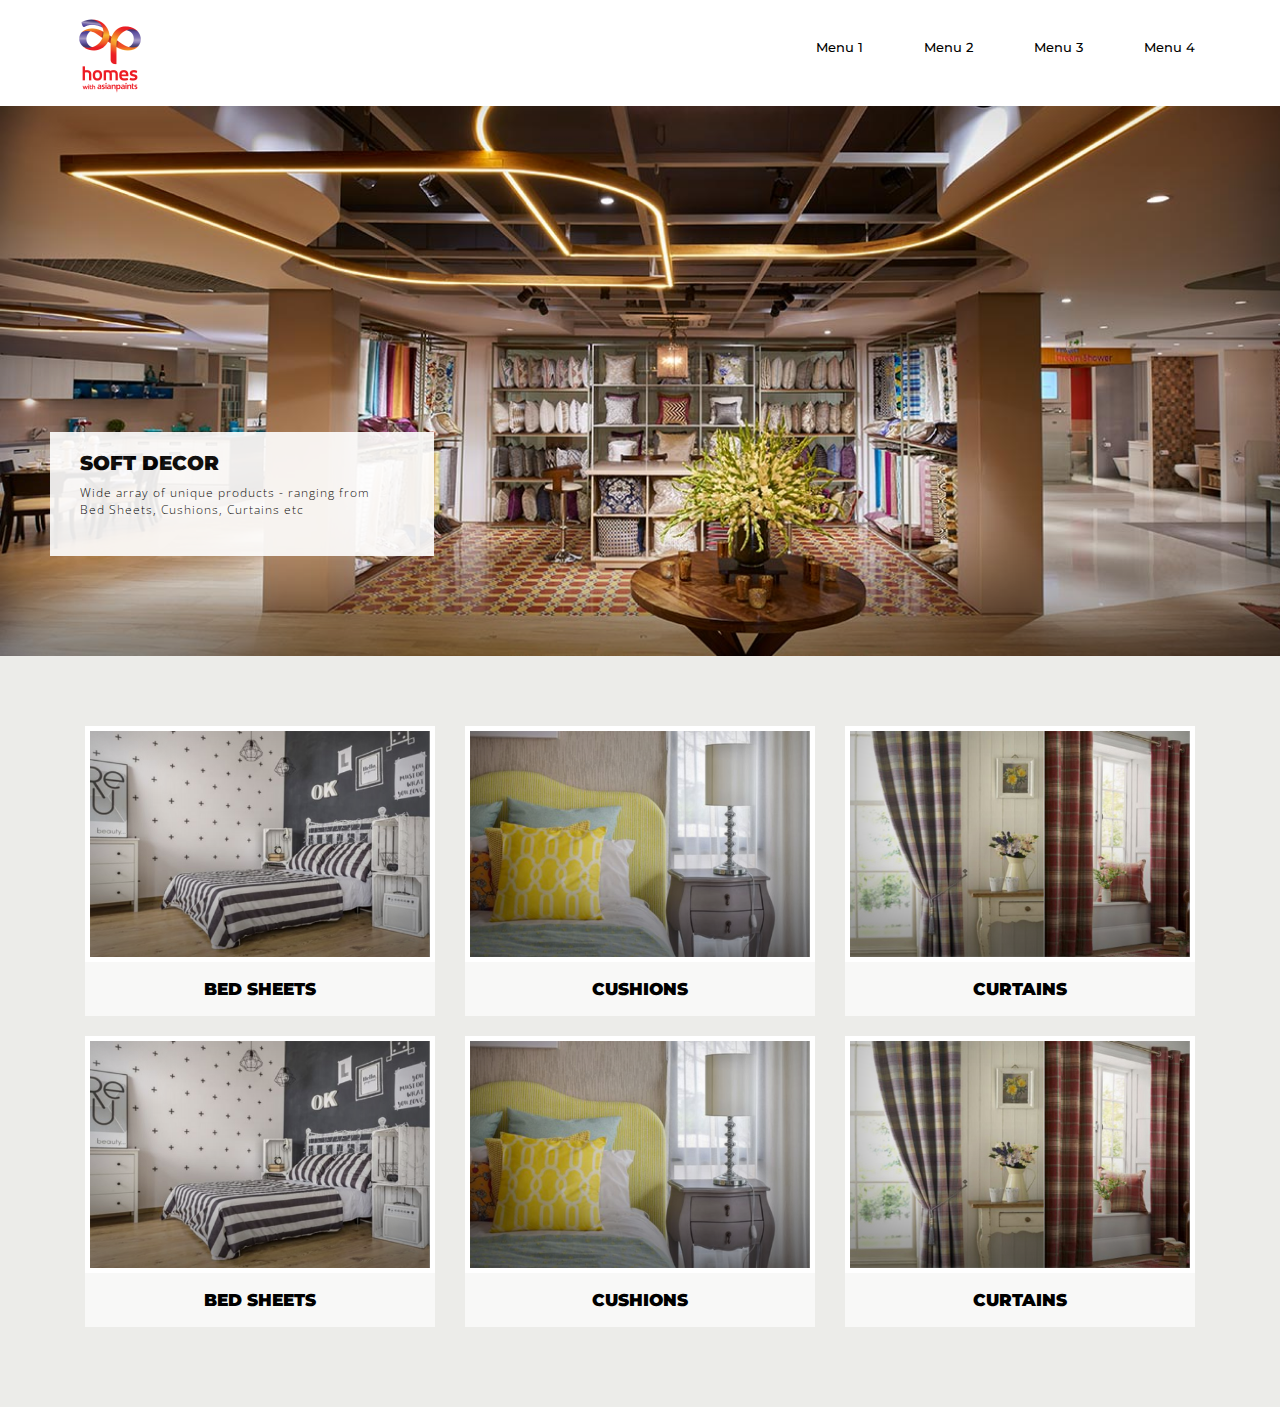
<file: ap_home_v17_latest/ap_home_v17/soft_decor.html>
<!DOCTYPE html>
<html lang="en">
<head>

    <meta charset="utf-8">
    <title>Asian Paints Soft Decor Page</title>
    <meta name="viewport" content="user-scalable=no, initial-scale=1, maximum-scale=1, minimum-scale=1, user-scalable=no">
    <meta name="description" content="">
    <meta name="author" content="">

    <!-- <link rel="shortcut icon" href="images/favicon.ico"> -->

    <!-- CSS -->
    <link href="css/bootstrap.min.css" rel="stylesheet" type="text/css" />

    <link href="css/style.css" rel="stylesheet" type="text/css" />
    <link href="css/style_web.css" rel="stylesheet" type="text/css" />

    <!-- FONTS -->
    <link href='http://fonts.googleapis.com/css?family=Montserrat:400,700' rel='stylesheet' type='text/css'>
    <link href='http://fonts.googleapis.com/css?family=Josefin+Sans:400,700' rel='stylesheet' type='text/css'>
    <link href='http://fonts.googleapis.com/css?family=Quicksand:400,700' rel='stylesheet' type='text/css'>
    <link href="http://netdna.bootstrapcdn.com/font-awesome/4.0.3/css/font-awesome.css" rel="stylesheet">
    <link href="http://netdna.bootstrapcdn.com/bootstrap/3.0.0/css/bootstrap.min.css" rel="stylesheet">
    <link href="css/style2.css" rel="stylesheet" type="text/css" />
    <!-- SCRIPTS -->
    <!--[if IE]><script src="http://html5shiv.googlecode.com/svn/trunk/html5.js"></script><![endif]-->
    <!--[if IE]><html class="ie" lang="en"> <![endif]-->

    <script src="js/jquery.min.js" type="text/javascript"></script>
    <script src="js/bootstrap.min.js" type="text/javascript"></script>
    <style>

        @media screen and (max-width: 800px)
        {
        .menu-alt li{
display:block;

    }
        }


    </style>


</head>
<body>
  <div class="full_page">
        <!-- PAGE -->
    <div id="page">
      <nav class="navbar navbar-default">
          <div class="container">
              <div class="navbar-header">
                  <button type="button" class="navbar-toggle small_screen" data-toggle="collapse" data-target="#myNavbar">
                      <span class="icon-bar"></span>
                      <span class="icon-bar"></span>
                      <span class="icon-bar"></span>
                  </button>
                  <a class="navbar-brand" href="index.html" ><img class="logo" src="images/AP_Homes_Logo.png"></a>
              </div>
              <div class="collapse navbar-collapse" id="myNavbar">

                  <ul class="nav navbar-nav navbar-right">
                      <li><a href="#">Menu 1</a></li>
                      <li><a href="#">Menu 2</a></li>
                      <li><a href="#">Menu 3</a></li>
                      <li><a href="#">Menu 4</a></li>
                  </ul>
              </div>
          </div>
      </nav>
    <!--start-->
<section id="soft_decor_section" class="soft_decor_section">
  <div class="row">
      <div class="col-md-12 col-sm-12 col-xs-12">
        <a href="#">
            <span class="bannerImgFull" id="full_img">
                <img src="slider/5.jpg">
                <!-- Static Header -->
                <div class="soft_decor_banner">
                    <h3>Soft Decor</h3>
                      <span class="banner_text">Wide array of unique products - ranging from Bed Sheets, Cushions, Curtains etc</span>
                </div>
            </span>
        </a>
      </div>
  </div>
</section>
<section id="soft_decor_collections">
  <div class="container">
    <div class="row">
      <div class="col-sm-12 col-xs-12">
        <div class="col-sm-4">
          <div class="slider_image active-slide wallimg_decor">
                                 <a href="./image_slider/templates/slider/list_slider.html">
                                     <span class="bannerImgFull">
                                         <img src="images/decor3.jpg" class="img-responsive">
                                     </span>
                                 </a>
                             </div>
                             <div class="decor_title">
                                 <strong class="decor_bold_text">Bed Sheets</strong>
                             </div>
        </div>
        <div class="col-sm-4">
          <div class="slider_image active-slide wallimg_decor">
                                 <a href="./image_slider/templates/slider/list_slider.html">
                                     <span class="bannerImgFull">
                                         <img src="images/decor5.jpg" class="img-responsive">
                                     </span>
                                 </a>
                             </div>
                             <div class="decor_title">
                                 <strong class="decor_bold_text">Cushions</strong>
                             </div>
        </div>
        <div class="col-sm-4">
          <div class="slider_image active-slide wallimg_decor">
                                 <a href="./image_slider/templates/slider/list_slider.html">
                                     <span class="bannerImgFull">
                                         <img src="images/decor4.jpg" class="img-responsive">
                                     </span>
                                 </a>
                             </div>
                             <div class="decor_title">
                                 <strong class="decor_bold_text">Curtains</strong>
                             </div>
        </div>
      </div>
    </div>
    <div class="row decor_next_row">
      <div class="col-sm-12 col-xs-12">
        <div class="col-sm-4">
          <div class="slider_image active-slide wallimg_decor">
                                 <a href="./image_slider/templates/slider/list_slider.html">
                                     <span class="bannerImgFull">
                                         <img src="images/decor3.jpg" class="img-responsive">
                                     </span>
                                 </a>
                             </div>
                             <div class="decor_title">
                                 <strong class="decor_bold_text">Bed Sheets</strong>
                             </div>
        </div>
        <div class="col-sm-4">
          <div class="slider_image active-slide wallimg_decor">
                                 <a href="./image_slider/templates/slider/list_slider.html">
                                     <span class="bannerImgFull">
                                         <img src="images/decor5.jpg" class="img-responsive">
                                     </span>
                                 </a>
                             </div>
                             <div class="decor_title">
                                 <strong class="decor_bold_text">Cushions</strong>
                             </div>
        </div>
        <div class="col-sm-4">
          <div class="slider_image active-slide wallimg_decor">
                                 <a href="./image_slider/templates/slider/list_slider.html">
                                     <span class="bannerImgFull">
                                         <img src="images/decor4.jpg" class="img-responsive">
                                     </span>
                                 </a>
                             </div>
                             <div class="decor_title">
                                 <strong class="decor_bold_text">Curtains</strong>
                             </div>
        </div>
      </div>
    </div>
  </div>
</section>
    <!--end-->
  </div>
</div>
</body>
</html>
</file>
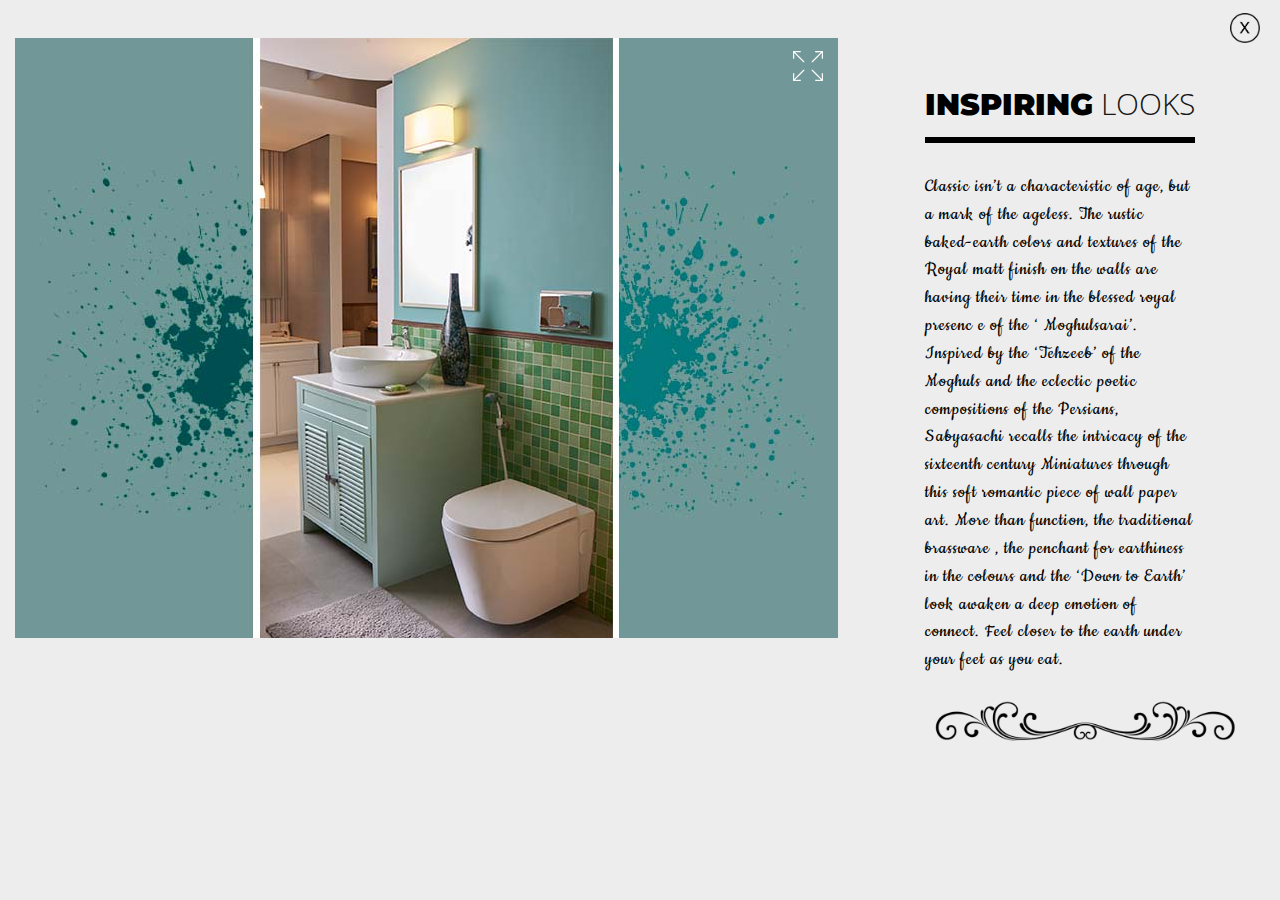
<file: ap_home_v17_latest/ap_home_v17/image_slider/templates/slider/bath_full_desc_slider.html>
<!DOCTYPE html>
<html>
    <head>
        <title>AP Homes Image Slider</title>
        <meta http-equiv="Content-Type" content="text/html; charset=UTF-8">
        <meta name="viewport" content="user-scalable=no, initial-scale=1, maximum-scale=1, minimum-scale=1, user-scalable=no">

        <script type="text/javascript" src="../../scripts/jquery-1.9.1.min.js"></script>

        <link type="text/css" rel="stylesheet" href="../../bootstrap/css/bootstrap.min.css" />

        <script type="text/javascript" src="../../bootstrap/js/bootstrap.min.js"></script>

        <link type="text/css" rel="stylesheet" href="slider.css" />
        <script type="text/javascript" src="../../scripts/slider.js"></script>

        <link type="text/css" rel="stylesheet" href="../../../css/style2.css" />
        <link type="text/css" rel="stylesheet" href="../style.css" />

        <link rel="stylesheet" href="../../bootstrap/font-awesome-4.3.0/css/font-awesome.min.css">

        <link href='http://fonts.googleapis.com/css?family=Montserrat:400,700' rel='stylesheet' type='text/css'>
        <link href="https://fonts.googleapis.com/css?family=Cookie" rel="stylesheet">

        <script type="text/javascript">
            jQuery(document).ready(
                function() {

                    //initialize slider
                    var slider = new XPRO.Controls.Slider(null);
                    slider.initSlider("scroller", {
                            "mode"              : "slide",
                            "dir"               : "up",
                            "interval"          : 4000,
                            "iniWidth"          : 1600,
                            "iniHeight"         : 800,
                            "autoRun"           : false,
                            "autoHeightMode"    : "maintainratio",
                            "thumbnails"        : {},
                            "infoPanel"         : {panelId: "infopanel"},
                            "imageVAlign"       : "center",
                            "stopOnHover"       : true,
                            "floatThumb"        : false,
                            "onSlide"           : function(cnt, currentIdx) {
                                jQuery("#infopanel_header").html((cnt.idx+1) + " of " + slider.getContent().length);
                            }
                    });


                    //
                    jQuery("#divExpand").on("click", function() {
                        if(jQuery("#divPanelRight").css("display")=="none") {
                            jQuery("#divPanelLeft").removeClass().addClass("col-md-8");
                            jQuery('.close_btn').addClass('show');
                            slider.resized();

                            jQuery("#divPanelRight").show("slow");
                            jQuery("#divExpand").removeClass().addClass("xpro-expanded");
                        } else {
                            jQuery("#divPanelRight").hide("slow", function() {
                                jQuery("#divPanelLeft").removeClass().addClass("col-md-12");
                                // jQiery('.ap-slider-container').css({padding-left : '0'});
                                jQuery('.close_btn').addClass('hide');
                                slider.resized();
                                jQuery("#divExpand").removeClass().addClass("xpro-collapsed");
                            });
                        }
                    })

                }
            );
        </script>

        <style type="text/css">
            #divExpand {
                position: absolute;
                right: 30px;
                top: 6%;
                color: #333;
                cursor: pointer;
                width: 30px;
                height: 30px;
            }

            div.xpro-expanded {
                background-image: url(../images/expand.png);
                background-repeat: no-repeat;
            }

            div.xpro-collapsed {
                background-image: url(../images/collapse.png);
                background-repeat: no-repeat;
                right: 50px !important;
                top: 5% !important;
            }

            #infopanel_header {
                color: #333;
            }
            @media only screen and (max-width: 480px)
            {
                #divExpand {
                right: 8px;
                top: 8%;
            }
             div.xpro-expanded {
                background-image: url(../images/expand_sm.png);
                background-repeat: no-repeat;
            }
            div.xpro-collapsed {
                background-image: url(../images/collapse_sm.png);
                background-repeat: no-repeat;
                right: 12px !important;
                top: 6% !important;
            }
            }
            @media only screen and (min-width:360px) and  (max-width: 640px){
                #divExpand {
                right: 38px;
            }
            }
            @media only screen and (min-device-width:1280px){
                div.xpro-collapsed {
                top: 1% !important;
                right: 86px !important;
            }
            }
            @media only screen and  (min-width:980px) and  (max-width: 1280px){
            div.xpro-collapsed {
                right: 87px !important;
                top: 2% !important;
            }
            }
            @media only screen and (min-width:1440px){
                #divExpand {
                right: 77px;
                }
                div.xpro-collapsed {
                top: 0% !important;
            }
            }
            @media screen and (min-width: 1900px) {
                #divExpand {
                 right: 242px;
                }
            }

        </style>

    </head>
    <body>

  <section id="ap_main_slider">
        <div class="container-fluid">

            <div class="ap-content-panel">

            <div class="row" style="margin-left: 0; margin-top: 0; margin-right: 0; margin-bottom: 0; ">
              <a class="close_btn" href="bath_slider.html"><img src="../images/CLOSE.png" class="img-responsive pull-right close_button"></a>
                <div id="divPanelLeft" class="col-md-8">

                    <div class="ap-slider-container">
                        <div id="scroller" class="xpro-slider image_placeholder">
                            <div class="xpro-slider-content">
                                <div class="xpro-slider-item">
                                    <img src="../images/resized/bath/bath01.jpg" class="img_box" />
                                    <!-- <div class="xpro-thumb-item"><img src="../images/thumbs/1.jpg" /></div> -->
                                    <div class="xpro-slider-info">
                                         <div class="title">
                                            <strong class="bold_header">Inspiring</strong> <span class="light_header">Looks</span>
                                        </div>
                                        <p class="layer_text">Classic isn’t a characteristic of age, but a mark of the ageless. The rustic baked-earth colors and textures of the Royal matt finish on the walls are having their time in the blessed royal presenc e of the ‘ Moghulsarai’. Inspired by the ‘Tehzeeb’  of the Moghuls and the eclectic poetic compositions of the Persians, Sabyasachi recalls the intricacy of the sixteenth century  Miniatures through this soft romantic piece of  wall paper art. More than function, the traditional brassware , the penchant for earthiness in the colours and the ‘Down to  Earth’ look awaken a deep emotion of connect. Feel closer to the earth under your feet  as you eat. </p>
                                        <p class="border_holder"><img class="img_border img-responsive" src="../images/border.png"></p>
                                    </div>
                                </div>
                                <div class="xpro-slider-item">
                                    <img src="../images/resized/bath/bath02.jpg" class="img_box"/>
                                    <!-- <div class="xpro-thumb-item"><img src="../images/thumbs/2.jpg" /></div> -->
                                    <div class="xpro-slider-info">
                                         <div class="title">
                                            <strong class="bold_header">Signature</strong> <span class="light_header">Wall</span>
                                        </div>
                                        <p class="layer_text">Classic isn’t a characteristic of age, but a mark of the ageless. The rustic baked-earth colors and textures of the Royal matt finish on the walls are having their time in the blessed royal presenc e of the ‘ Moghulsarai’. Inspired by the ‘Tehzeeb’  of the Moghuls and the eclectic poetic compositions of the Persians, Sabyasachi recalls the intricacy of the sixteenth century  Miniatures through this soft romantic piece of  wall paper art. More than function, the traditional brassware , the penchant for earthiness in the colours and the ‘Down to  Earth’ look awaken a deep emotion of connect. Feel closer to the earth under your feet  as you eat.  </p>
                                        <p class="border_holder"><img class="img_border img-responsive" src="../images/border.png"></p>
                                    </div>
                                </div>
                                <div class="xpro-slider-item">
                                    <img src="../images/resized/bath/bath03.jpg" class="img_box"/>
                                    <!-- <div class="xpro-thumb-item"><img src="../images/thumbs/3.jpg" /></div> -->
                                    <div class="xpro-slider-info">
                                        <div class="title">
                                            <strong class="bold_header">Inspiring</strong> <span class="light_header">Looks</span>
                                        </div>
                                        <p class="layer_text">Classic isn’t a characteristic of age, but a mark of the ageless. The rustic baked-earth colors and textures of the Royal matt finish on the walls are having their time in the blessed royal presenc e of the ‘ Moghulsarai’. Inspired by the ‘Tehzeeb’  of the Moghuls and the eclectic poetic compositions of the Persians, Sabyasachi recalls the intricacy of the sixteenth century  Miniatures through this soft romantic piece of  wall paper art. More than function, the traditional brassware , the penchant for earthiness in the colours and the ‘Down to  Earth’ look awaken a deep emotion of connect. Feel closer to the earth under your feet  as you eat.</p>
                                        <p class="border_holder"><img class="img_border img-responsive" src="../images/border.png"></p>
                                    </div>
                                </div>
                                <div class="xpro-slider-item">
                                    <img src="../images/resized/bath/bath04.jpg" class="img_box" />
                                    <!-- <div class="xpro-thumb-item"><img src="../images/thumbs/4.jpg" /></div> -->
                                    <div class="xpro-slider-info">
                                        <div class="title">
                                            <strong class="bold_header">Inspiring</strong> <span class="light_header">Looks</span>
                                        </div>
                                        <p class="layer_text">Classic isn’t a characteristic of age, but a mark of the ageless. The rustic baked-earth colors and textures of the Royal matt finish on the walls are having their time in the blessed royal presenc e of the ‘ Moghulsarai’. Inspired by the ‘Tehzeeb’  of the Moghuls and the eclectic poetic compositions of the Persians, Sabyasachi recalls the intricacy of the sixteenth century  Miniatures through this soft romantic piece of  wall paper art. More than function, the traditional brassware , the penchant for earthiness in the colours and the ‘Down to  Earth’ look awaken a deep emotion of connect. Feel closer to the earth under your feet  as you eat.</p>
                                        <p class="border_holder"><img class="img_border img-responsive" src="../images/border.png"></p>
                                    </div>
                                </div>
                                <div class="xpro-slider-item">
                                    <img src="../images/resized/bath/bath05.jpg" class="img_box" />
                                    <!-- <div class="xpro-thumb-item"><img src="../images/thumbs/5.jpg" /></div> -->
                                    <div class="xpro-slider-info">
                                        <div class="title">
                                            <strong class="bold_header">Inspiring</strong> <span class="light_header">Looks</span>
                                        </div>
                                        <p class="layer_text">Classic isn’t a characteristic of age, but a mark of the ageless. The rustic baked-earth colors and textures of the Royal matt finish on the walls are having their time in the blessed royal presenc e of the ‘ Moghulsarai’. Inspired by the ‘Tehzeeb’  of the Moghuls and the eclectic poetic compositions of the Persians, Sabyasachi recalls the intricacy of the sixteenth century  Miniatures through this soft romantic piece of  wall paper art. More than function, the traditional brassware , the penchant for earthiness in the colours and the ‘Down to  Earth’ look awaken a deep emotion of connect. Feel closer to the earth under your feet  as you eat.</p>
                                        <p class="border_holder"><img class="img_border img-responsive" src="../images/border.png"></p>
                                    </div>
                                </div>
                                <div class="xpro-slider-item">
                                    <img src="../images/resized/bath/bath06.jpg" class="img_box" />
                                    <!-- <div class="xpro-thumb-item"><img src="../images/thumbs/6.jpg" /></div> -->
                                    <div class="xpro-slider-info">
                                        <div class="title">
                                            <strong class="bold_header">Inspiring</strong> <span class="light_header">Looks</span>
                                        </div>
                                        <p class="layer_text">Classic isn’t a characteristic of age, but a mark of the ageless. The rustic baked-earth colors and textures of the Royal matt finish on the walls are having their time in the blessed royal presenc e of the ‘ Moghulsarai’. Inspired by the ‘Tehzeeb’  of the Moghuls and the eclectic poetic compositions of the Persians, Sabyasachi recalls the intricacy of the sixteenth century  Miniatures through this soft romantic piece of  wall paper art. More than function, the traditional brassware , the penchant for earthiness in the colours and the ‘Down to  Earth’ look awaken a deep emotion of connect. Feel closer to the earth under your feet  as you eat. </p>
                                        <p class="border_holder"><img class="img_border img-responsive" src="../images/border.png"></p>
                                    </div>
                                </div>
                                <div class="xpro-slider-item">
                                    <img src="../images/resized/bath/bath07.jpg" class="img_box" />
                                    <!-- <div class="xpro-thumb-item"><img src="../images/thumbs/7.jpg" /></div> -->
                                    <div class="xpro-slider-info">
                                        <div class="title">
                                            <strong class="bold_header">Inspiring</strong> <span class="light_header">Looks</span>
                                        </div>
                                        <p class="layer_text">Classic isn’t a characteristic of age, but a mark of the ageless. The rustic baked-earth colors and textures of the Royal matt finish on the walls are having their time in the blessed royal presenc e of the ‘ Moghulsarai’. Inspired by the ‘Tehzeeb’  of the Moghuls and the eclectic poetic compositions of the Persians, Sabyasachi recalls the intricacy of the sixteenth century  Miniatures through this soft romantic piece of  wall paper art. More than function, the traditional brassware , the penchant for earthiness in the colours and the ‘Down to  Earth’ look awaken a deep emotion of connect. Feel closer to the earth under your feet  as you eat.</p>
                                        <p class="border_holder"><img class="img_border img-responsive" src="../images/border.png"></p>
                                    </div>
                                </div>
                                <div class="xpro-slider-item">
                                    <img src="../images/resized/bath/bath08.jpg" class="img_box" />
                                    <!-- <div class="xpro-thumb-item"><img src="../images/thumbs/8.jpg" /></div> -->
                                    <div class="xpro-slider-info">
                                        <div class="title">
                                            <strong class="bold_header">Inspiring</strong> <span class="light_header">Looks</span>
                                        </div>
                                        <p class="layer_text">Classic isn’t a characteristic of age, but a mark of the ageless. The rustic baked-earth colors and textures of the Royal matt finish on the walls are having their time in the blessed royal presenc e of the ‘ Moghulsarai’. Inspired by the ‘Tehzeeb’  of the Moghuls and the eclectic poetic compositions of the Persians, Sabyasachi recalls the intricacy of the sixteenth century  Miniatures through this soft romantic piece of  wall paper art. More than function, the traditional brassware , the penchant for earthiness in the colours and the ‘Down to  Earth’ look awaken a deep emotion of connect. Feel closer to the earth under your feet  as you eat.</p>
                                        <p class="border_holder"><img class="img_border img-responsive" src="../images/border.png"></p>
                                    </div>
                                </div>
                                <div class="xpro-slider-item">
                                    <img src="../images/resized/bath/bath09.jpg" class="img_box" />
                                    <!-- <div class="xpro-thumb-item"><img src="../images/thumbs/4.jpg" /></div> -->
                                    <div class="xpro-slider-info">
                                        <div class="title">
                                            <strong class="bold_header">Inspiring</strong> <span class="light_header">Looks</span>
                                        </div>
                                        <p class="layer_text">Classic isn’t a characteristic of age, but a mark of the ageless. The rustic baked-earth colors and textures of the Royal matt finish on the walls are having their time in the blessed royal presenc e of the ‘ Moghulsarai’. Inspired by the ‘Tehzeeb’  of the Moghuls and the eclectic poetic compositions of the Persians, Sabyasachi recalls the intricacy of the sixteenth century  Miniatures through this soft romantic piece of  wall paper art. More than function, the traditional brassware , the penchant for earthiness in the colours and the ‘Down to  Earth’ look awaken a deep emotion of connect. Feel closer to the earth under your feet  as you eat.</p>
                                        <p class="border_holder"><img class="img_border img-responsive" src="../images/border.png"></p>
                                    </div>
                                </div>
                                <div class="xpro-slider-item">
                                    <img src="../images/resized/bath/bath10.jpg" class="img_box" />
                                    <!-- <div class="xpro-thumb-item"><img src="../images/thumbs/6.jpg" /></div> -->
                                    <div class="xpro-slider-info">
                                        <div class="title">
                                            <strong class="bold_header">Inspiring</strong> <span class="light_header">Looks</span>
                                        </div>
                                        <p class="layer_text">Classic isn’t a characteristic of age, but a mark of the ageless. The rustic baked-earth colors and textures of the Royal matt finish on the walls are having their time in the blessed royal presenc e of the ‘ Moghulsarai’. Inspired by the ‘Tehzeeb’  of the Moghuls and the eclectic poetic compositions of the Persians, Sabyasachi recalls the intricacy of the sixteenth century  Miniatures through this soft romantic piece of  wall paper art. More than function, the traditional brassware , the penchant for earthiness in the colours and the ‘Down to  Earth’ look awaken a deep emotion of connect. Feel closer to the earth under your feet  as you eat.</p>
                                        <p class="border_holder"><img class="img_border img-responsive" src="../images/border.png"></p>
                                    </div>
                                </div>
                                <div class="xpro-slider-item">
                                    <img src="../images/resized/bath/bath11.jpg" class="img_box" />
                                    <!-- <div class="xpro-thumb-item"><img src="../images/thumbs/6.jpg" /></div> -->
                                    <div class="xpro-slider-info">
                                        <div class="title">
                                            <strong class="bold_header">Inspiring</strong> <span class="light_header">Looks</span>
                                        </div>
                                        <p class="layer_text">Classic isn’t a characteristic of age, but a mark of the ageless. The rustic baked-earth colors and textures of the Royal matt finish on the walls are having their time in the blessed royal presenc e of the ‘ Moghulsarai’. Inspired by the ‘Tehzeeb’  of the Moghuls and the eclectic poetic compositions of the Persians, Sabyasachi recalls the intricacy of the sixteenth century  Miniatures through this soft romantic piece of  wall paper art. More than function, the traditional brassware , the penchant for earthiness in the colours and the ‘Down to  Earth’ look awaken a deep emotion of connect. Feel closer to the earth under your feet  as you eat.</p>
                                        <p class="border_holder"><img class="img_border img-responsive" src="../images/border.png"></p>
                                    </div>
                                </div>
                            </div>
                        </div>
                    </div>
                    <div id="divExpand" class="xpro-expanded" title="expand/collpase"></div>
                </div>
                <div id="divPanelRight" class="col-md-4">
                    <!-- <div id="infopanel_header"></div> -->
                    <div id="infopanel"></div>
                </div>
            </div>

            </div>

        </div>
</section>

    </body>
</html>
</file>
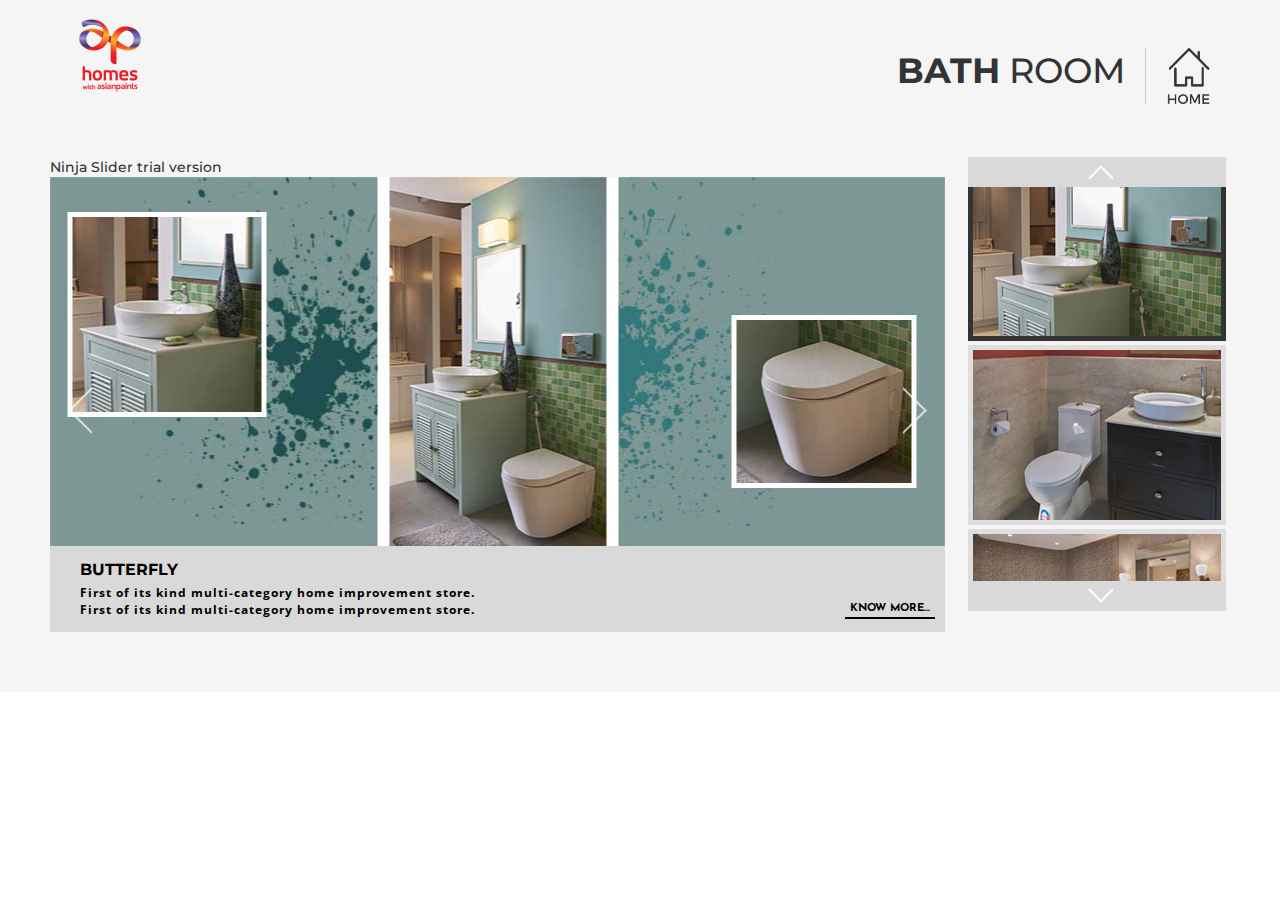
<file: ap_home_v17_latest/ap_home_v17/image_slider/templates/slider/bath_slider.html>
<!DOCTYPE html>
<html lang="en">
    <head>

        <meta charset="utf-8">
        <title>Asian Paints List Image Slider</title>
        <meta name="viewport" content="user-scalable=no, initial-scale=1, maximum-scale=1, minimum-scale=1, user-scalable=no">
        <meta name="description" content="">
        <meta name="author" content="">


        <!-- CSS -->
        <link href="../../../css/bootstrap.min.css" rel="stylesheet" type="text/css" />

        <link href="../../../css/style.css" rel="stylesheet" type="text/css" />
        <link href="../../../css/style_web.css" rel="stylesheet" type="text/css" />

        <!-- FONTS -->
        <link href='http://fonts.googleapis.com/css?family=Montserrat:400,700' rel='stylesheet' type='text/css'>
        <link href="http://netdna.bootstrapcdn.com/font-awesome/4.0.3/css/font-awesome.css" rel="stylesheet">
        <link href="http://netdna.bootstrapcdn.com/bootstrap/3.0.0/css/bootstrap.min.css" rel="stylesheet">
        <link href="../3/ninja-slider.css" rel="stylesheet" />
        <link href="../3/thumbnail-slider.css" rel="stylesheet" type="text/css" />
        <link href="../../../css/style2.css" rel="stylesheet" type="text/css" />
        <script src="../3/ninja-slider.js"></script>
        <script src="../3/thumbnail-slider.js" type="text/javascript"></script>
        <!-- SCRIPTS -->
        <!--[if IE]><script src="http://html5shiv.googlecode.com/svn/trunk/html5.js"></script><![endif]-->
        <!--[if IE]><html class="ie" lang="en"> <![endif]-->

        <script src="../../../js/jquery.min.js" type="text/javascript"></script>
        <script src="../../../js/bootstrap.min.js" type="text/javascript"></script>
    </head>
<body>
  <div class="full_page">
        <!-- PAGE -->
    <div id="slider_page">
      <nav class="navbar navbar-default">
          <div class="container">
              <div class="navbar-header">
                  <a class="navbar-brand" href="../../../index.html" ><img class="logo" src="../../../images/AP_Homes_Logo.png"></a>
              </div>
              <div class="right_slider_text">
                <div class="title title_bar slider_main_text">
                   <strong>Bath</strong> Room
                </div>
                 <a href="../../../index.html"><img src="../images/HOME.png" class="img-responsive pull-right close_btn_back hidden-xs"></a>
              </div>
          </div>
      </nav>
    <!--start-->
<section class="slider_home_section">
  <div class="container">
   </div>
   <div class="container-fluid row" style="padding: 0px;">
     <div class="col-lg-9 col-md-9 col-sm-9 col-xs-12 homepageMain tile_left">
        <div id="ninja-slider" style="float:left;">
            <div class="slider-inner">
                <ul>
                    <li>
                      <a class="ns-img" href="../images/slides/bath/bath01.jpg">
                        <div class="slider_text">
                          <h3>Butterfly</h3>
                          <span class="slider_tag-line">First of its kind multi-category home improvement store. <br> First of its kind multi-category home improvement store.</span>
                          <button class="pull-right know_btn" onclick="location.href='bath_full_desc_slider.html'"><p class="text-right slider_blank">Know more...</p></button>
                        </div>
                      </a>
                    </li>
                    <li>
                      <a class="ns-img" href="../images/slides/bath/bath02.jpg">
                        <div class="slider_text">
                          <h3>Butterfly</h3>
                          <span class="slider_tag-line">First of its kind multi-category home improvement store. <br> First of its kind multi-category home improvement store.</span>
                          <button class="pull-right know_btn" onclick="location.href='bath_full_desc_slider.html'"><p class="text-right slider_blank">Know more...</p></button>
                        </div>
                      </a>
                    </li>
                    <li>
                      <a class="ns-img" href="../images/slides/bath/bath03.jpg">
                        <div class="slider_text">
                          <h3>Butterfly</h3>
                          <span class="slider_tag-line">First of its kind multi-category home improvement store. <br> First of its kind multi-category home improvement store.</span>
                          <button class="pull-right know_btn" onclick="location.href='bath_full_desc_slider.html'"><p class="text-right slider_blank">Know more...</p></button>
                        </div>
                      </a>
                    </li>
                    <li>
                      <a class="ns-img" href="../images/slides/bath/bath04.jpg">
                        <div class="slider_text">
                         <h3>Butterfly</h3>
                          <span class="slider_tag-line">First of its kind multi-category home improvement store. <br> First of its kind multi-category home improvement store.</span>
                          <button class="pull-right know_btn" onclick="location.href='bath_full_desc_slider.html'"><p class="text-right slider_blank">Know more...</p></button>
                        </div>
                      </a>
                    </li>
                    <li>
                      <a class="ns-img" href="../images/slides/bath/bath05.jpg">
                        <div class="slider_text">
                         <h3>Butterfly</h3>
                          <span class="slider_tag-line">First of its kind multi-category home improvement store. <br> First of its kind multi-category home improvement store.</span>
                          <button class="pull-right know_btn" onclick="location.href='bath_full_desc_slider.html'"><p class="text-right slider_blank">Know more...</p></button>
                        </div>
                      </a>
                    </li>
                    <li>
                      <a class="ns-img" href="../images/slides/bath/bath06.jpg">
                        <div class="slider_text">
                         <h3>Butterfly</h3>
                          <span class="slider_tag-line">First of its kind multi-category home improvement store. <br> First of its kind multi-category home improvement store.</span>
                          <button class="pull-right know_btn" onclick="location.href='bath_full_desc_slider.html'"><p class="text-right slider_blank">Know more...</p></button>
                        </div>
                      </a>
                    </li>
                    <li>
                      <a class="ns-img" href="../images/slides/bath/bath07.jpg">
                        <div class="slider_text">
                         <h3>Butterfly</h3>
                          <span class="slider_tag-line">First of its kind multi-category home improvement store. <br> First of its kind multi-category home improvement store.</span>
                          <button class="pull-right know_btn" onclick="location.href='bath_full_desc_slider.html'"><p class="text-right slider_blank">Know more...</p></button>
                        </div>
                      </a>
                    </li>
                    <li>
                      <a class="ns-img" href="../images/slides/bath/bath08.jpg">
                        <div class="slider_text">
                         <h3>Butterfly</h3>
                          <span class="slider_tag-line">First of its kind multi-category home improvement store. <br> First of its kind multi-category home improvement store.</span>
                          <button class="pull-right know_btn" onclick="location.href='bath_full_desc_slider.html'"><p class="text-right slider_blank">Know more...</p></button>
                        </div>
                      </a>
                    </li>
                    <li>
                      <a class="ns-img" href="../images/slides/bath/bath09.jpg">
                        <div class="slider_text">
                         <h3>Butterfly</h3>
                          <span class="slider_tag-line">First of its kind multi-category home improvement store. <br> First of its kind multi-category home improvement store.</span>
                          <button class="pull-right know_btn" onclick="location.href='bath_full_desc_slider.html'"><p class="text-right slider_blank">Know more...</p></button>
                        </div>
                      </a>
                    </li>
                    <li>
                      <a class="ns-img" href="../images/slides/bath/bath10.jpg">
                        <div class="slider_text">
                         <h3>Butterfly</h3>
                          <span class="slider_tag-line">First of its kind multi-category home improvement store. <br> First of its kind multi-category home improvement store.</span>
                          <button class="pull-right know_btn" onclick="location.href='bath_full_desc_slider.html'"><p class="text-right slider_blank">Know more...</p></button>
                        </div>
                      </a>
                    </li>
                    <li>
                      <a class="ns-img" href="../images/slides/bath/bath11.jpg">
                        <div class="slider_text">
                         <h3>Butterfly</h3>
                          <span class="slider_tag-line">First of its kind multi-category home improvement store. <br> First of its kind multi-category home improvement store.</span>
                          <button class="pull-right know_btn" onclick="location.href='bath_full_desc_slider.html'"><p class="text-right slider_blank">Know more...</p></button>
                        </div>
                      </a>
                    </li>
                </ul>
                <!-- <div class="fs-icon" title="Expand/Close"></div> -->
            </div>
        </div>
      </div>
      <div class="col-lg-3 col-md-3 col-sm-3 col-xs-12 tilepad hidden-xs">
        <div id="thumbnail-slider" style="float:left;">
            <div class="inner">
                <ul>
                    <li>
                        <a class="thumb" href="../images/thumbs/bath/bath01.jpg"></a>
                    </li>
                    <li>
                        <a class="thumb" href="../images/thumbs/bath/bath02.jpg"></a>
                    </li>
                    <li>
                        <a class="thumb" href="../images/thumbs/bath/bath03.jpg"></a>
                    </li>
                    <li>
                        <a class="thumb" href="../images/thumbs/bath/bath04.jpg"></a>
                    </li>
                    <li>
                        <a class="thumb" href="../images/thumbs/bath/bath05.jpg"></a>
                    </li>
                    <li>
                        <a class="thumb" href="../images/thumbs/bath/bath06.jpg"></a>
                    </li>
                    <li>
                        <a class="thumb" href="../images/thumbs/bath/bath07.jpg"></a>
                    </li>
                    <li>
                        <a class="thumb" href="../images/thumbs/bath/bath08.jpg"></a>
                    </li>
                    <li>
                        <a class="thumb" href="../images/thumbs/bath/bath09.jpg"></a>
                    </li>
                    <li>
                        <a class="thumb" href="../images/thumbs/bath/bath10.jpg"></a>
                    </li>
                    <li>
                        <a class="thumb" href="../images/thumbs/bath/bath11.jpg"></a>
                    </li>
                </ul>
            </div>
        </div>
      </div>
        <div style="clear:both;"></div>
    </div>
  </section>
    <!--end-->
  </div>
</div>
</body>
</html>
</file>
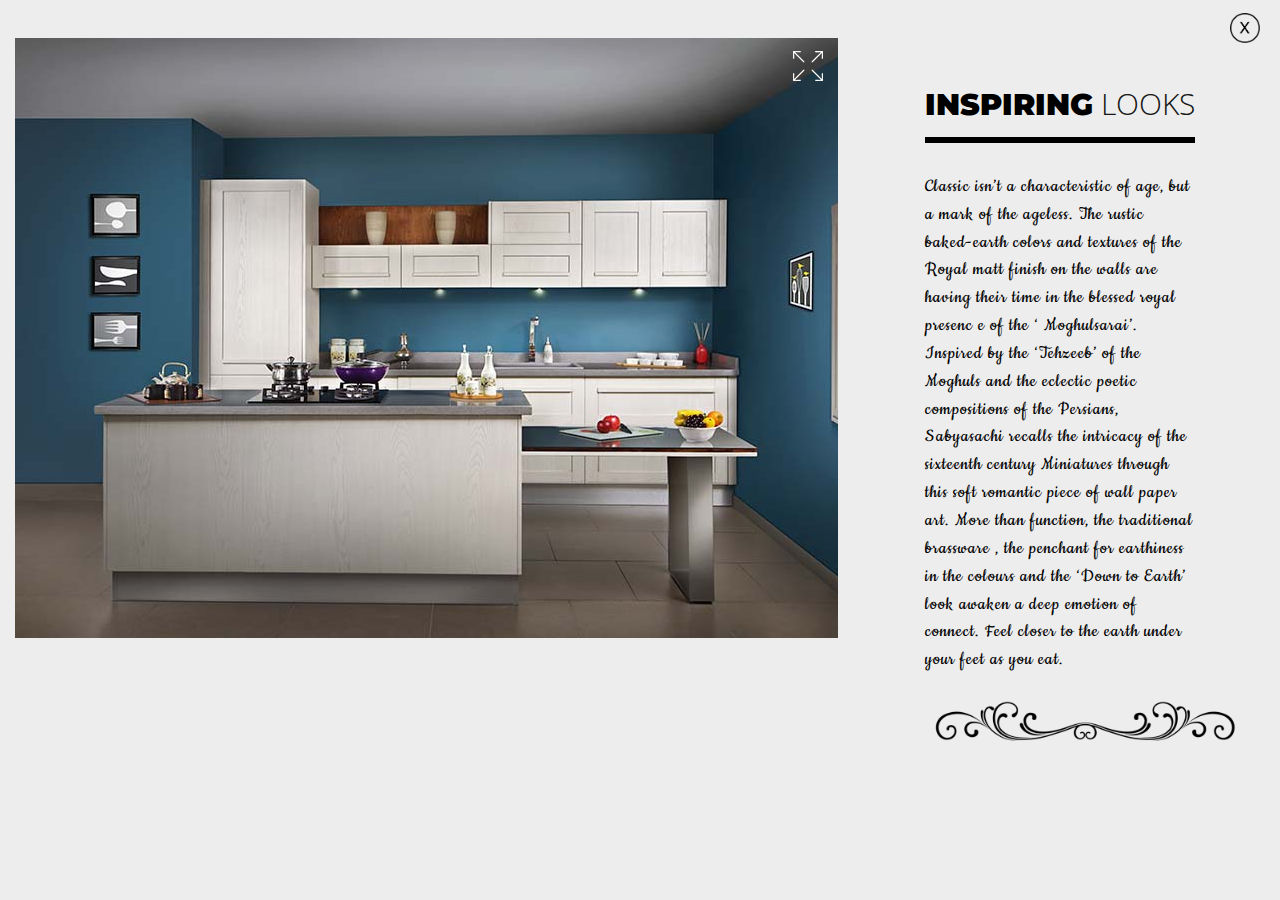
<file: ap_home_v17_latest/ap_home_v17/image_slider/templates/slider/kichen_full_desc_slider.html>
<!DOCTYPE html>
<html>
    <head>
        <title>AP Homes Image Slider</title>
        <meta http-equiv="Content-Type" content="text/html; charset=UTF-8">
        <meta name="viewport" content="user-scalable=no, initial-scale=1, maximum-scale=1, minimum-scale=1, user-scalable=no">

        <script type="text/javascript" src="../../scripts/jquery-1.9.1.min.js"></script>

        <link type="text/css" rel="stylesheet" href="../../bootstrap/css/bootstrap.min.css" />

        <script type="text/javascript" src="../../bootstrap/js/bootstrap.min.js"></script>

        <link type="text/css" rel="stylesheet" href="slider.css" />
        <script type="text/javascript" src="../../scripts/slider.js"></script>

        <link type="text/css" rel="stylesheet" href="../../../css/style2.css" />
        <link type="text/css" rel="stylesheet" href="../style.css" />

        <link rel="stylesheet" href="../../bootstrap/font-awesome-4.3.0/css/font-awesome.min.css">

        <link href='http://fonts.googleapis.com/css?family=Montserrat:400,700' rel='stylesheet' type='text/css'>
        <link href="https://fonts.googleapis.com/css?family=Cookie" rel="stylesheet">

        <script type="text/javascript">
            jQuery(document).ready(
                function() {

                    //initialize slider
                    var slider = new XPRO.Controls.Slider(null);
                    slider.initSlider("scroller", {
                            "mode"              : "slide",
                            "dir"               : "up",
                            "interval"          : 4000,
                            "iniWidth"          : 1600,
                            "iniHeight"         : 800,
                            "autoRun"           : false,
                            "autoHeightMode"    : "maintainratio",
                            "thumbnails"        : {},
                            "infoPanel"         : {panelId: "infopanel"},
                            "imageVAlign"       : "center",
                            "stopOnHover"       : true,
                            "floatThumb"        : false,
                            "onSlide"           : function(cnt, currentIdx) {
                                jQuery("#infopanel_header").html((cnt.idx+1) + " of " + slider.getContent().length);
                            }
                    });


                    //
                    jQuery("#divExpand").on("click", function() {
                        if(jQuery("#divPanelRight").css("display")=="none") {
                            jQuery("#divPanelLeft").removeClass().addClass("col-md-8");
                            jQuery('.close_btn').addClass('show');
                            slider.resized();

                            jQuery("#divPanelRight").show("slow");
                            jQuery("#divExpand").removeClass().addClass("xpro-expanded");
                        } else {
                            jQuery("#divPanelRight").hide("slow", function() {
                                jQuery("#divPanelLeft").removeClass().addClass("col-md-12");
                                // jQiery('.ap-slider-container').css({padding-left : '0'});
                                jQuery('.close_btn').addClass('hide');
                                slider.resized();
                                jQuery("#divExpand").removeClass().addClass("xpro-collapsed");
                            });
                        }
                    })

                }
            );
        </script>

        <style type="text/css">
            #divExpand {
                position: absolute;
                right: 30px;
                top: 6%;
                color: #333;
                cursor: pointer;
                width: 30px;
                height: 30px;
            }

            div.xpro-expanded {
                background-image: url(../images/expand.png);
                background-repeat: no-repeat;
            }

            div.xpro-collapsed {
                background-image: url(../images/collapse.png);
                background-repeat: no-repeat;
                right: 50px !important;
                top: 5% !important;
            }

            #infopanel_header {
                color: #333;
            }
            @media only screen and (max-width: 480px)
            {
                #divExpand {
                right: 8px;
                top: 8%;
            }
             div.xpro-expanded {
                background-image: url(../images/expand_sm.png);
                background-repeat: no-repeat;
            }
            div.xpro-collapsed {
                background-image: url(../images/collapse_sm.png);
                background-repeat: no-repeat;
                right: 12px !important;
                top: 6% !important;
            }
            }
            @media only screen and (min-width:360px) and  (max-width: 640px){
                #divExpand {
                right: 38px;
            }
            }
            @media only screen and (min-device-width:1280px){
                div.xpro-collapsed {
                top: 1% !important;
                right: 86px !important;
            }
            }
            @media only screen and  (min-width:980px) and  (max-width: 1280px){
            div.xpro-collapsed {
                right: 87px !important;
                top: 2% !important;
            }
            }
            @media only screen and (min-width:1440px){
                #divExpand {
                right: 77px;
                }
                div.xpro-collapsed {
                top: 0% !important;
            }
            }
            @media screen and (min-width: 1900px) {
                #divExpand {
                 right: 242px;
                }
            }

        </style>

    </head>
    <body>

  <section id="ap_main_slider">
        <div class="container-fluid">

            <div class="ap-content-panel">

            <div class="row" style="margin-left: 0; margin-top: 0; margin-right: 0; margin-bottom: 0; ">
              <a class="close_btn" href="kichen_slider.html"><img src="../images/CLOSE.png" class="img-responsive pull-right close_button"></a>
                <div id="divPanelLeft" class="col-md-8">

                    <div class="ap-slider-container">
                        <div id="scroller" class="xpro-slider image_placeholder">
                            <div class="xpro-slider-content">
                                <div class="xpro-slider-item">
                                    <img src="../images/resized/kichen/kichen01.jpg" class="img_box" />
                                    <!-- <div class="xpro-thumb-item"><img src="../images/thumbs/1.jpg" /></div> -->
                                    <div class="xpro-slider-info">
                                         <div class="title">
                                            <strong class="bold_header">Inspiring</strong> <span class="light_header">Looks</span>
                                        </div>
                                        <p class="layer_text">Classic isn’t a characteristic of age, but a mark of the ageless. The rustic baked-earth colors and textures of the Royal matt finish on the walls are having their time in the blessed royal presenc e of the ‘ Moghulsarai’. Inspired by the ‘Tehzeeb’  of the Moghuls and the eclectic poetic compositions of the Persians, Sabyasachi recalls the intricacy of the sixteenth century  Miniatures through this soft romantic piece of  wall paper art. More than function, the traditional brassware , the penchant for earthiness in the colours and the ‘Down to  Earth’ look awaken a deep emotion of connect. Feel closer to the earth under your feet  as you eat. </p>
                                        <p class="border_holder"><img class="img_border img-responsive" src="../images/border.png"></p>
                                    </div>
                                </div>
                                <div class="xpro-slider-item">
                                    <img src="../images/resized/kichen/kichen02.jpg" class="img_box"/>
                                    <!-- <div class="xpro-thumb-item"><img src="../images/thumbs/2.jpg" /></div> -->
                                    <div class="xpro-slider-info">
                                         <div class="title">
                                            <strong class="bold_header">Signature</strong> <span class="light_header">Wall</span>
                                        </div>
                                        <p class="layer_text">Classic isn’t a characteristic of age, but a mark of the ageless. The rustic baked-earth colors and textures of the Royal matt finish on the walls are having their time in the blessed royal presenc e of the ‘ Moghulsarai’. Inspired by the ‘Tehzeeb’  of the Moghuls and the eclectic poetic compositions of the Persians, Sabyasachi recalls the intricacy of the sixteenth century  Miniatures through this soft romantic piece of  wall paper art. More than function, the traditional brassware , the penchant for earthiness in the colours and the ‘Down to  Earth’ look awaken a deep emotion of connect. Feel closer to the earth under your feet  as you eat.  </p>
                                        <p class="border_holder"><img class="img_border img-responsive" src="../images/border.png"></p>
                                    </div>
                                </div>
                                <div class="xpro-slider-item">
                                    <img src="../images/resized/kichen/kichen03.jpg" class="img_box"/>
                                    <!-- <div class="xpro-thumb-item"><img src="../images/thumbs/3.jpg" /></div> -->
                                    <div class="xpro-slider-info">
                                        <div class="title">
                                            <strong class="bold_header">Inspiring</strong> <span class="light_header">Looks</span>
                                        </div>
                                        <p class="layer_text">Classic isn’t a characteristic of age, but a mark of the ageless. The rustic baked-earth colors and textures of the Royal matt finish on the walls are having their time in the blessed royal presenc e of the ‘ Moghulsarai’. Inspired by the ‘Tehzeeb’  of the Moghuls and the eclectic poetic compositions of the Persians, Sabyasachi recalls the intricacy of the sixteenth century  Miniatures through this soft romantic piece of  wall paper art. More than function, the traditional brassware , the penchant for earthiness in the colours and the ‘Down to  Earth’ look awaken a deep emotion of connect. Feel closer to the earth under your feet  as you eat.</p>
                                        <p class="border_holder"><img class="img_border img-responsive" src="../images/border.png"></p>
                                    </div>
                                </div>
                            </div>
                        </div>
                    </div>
                    <div id="divExpand" class="xpro-expanded" title="expand/collpase"></div>
                </div>
                <div id="divPanelRight" class="col-md-4">
                    <!-- <div id="infopanel_header"></div> -->
                    <div id="infopanel"></div>
                </div>
            </div>

            </div>

        </div>
</section>

    </body>
</html>
</file>
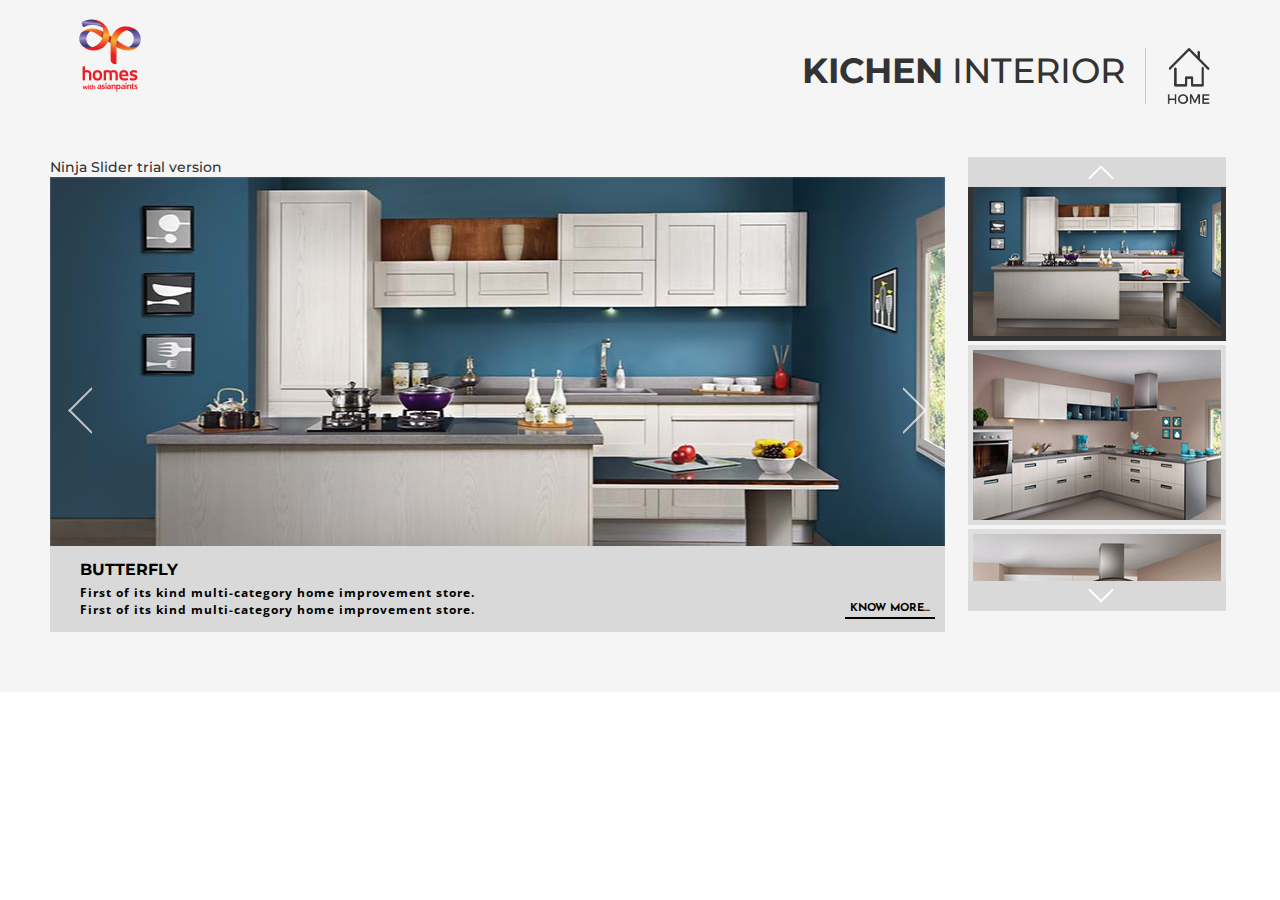
<file: ap_home_v17_latest/ap_home_v17/image_slider/templates/slider/kichen_slider.html>
<!DOCTYPE html>
<html lang="en">
    <head>

        <meta charset="utf-8">
        <title>Asian Paints List Image Slider</title>
        <meta name="viewport" content="user-scalable=no, initial-scale=1, maximum-scale=1, minimum-scale=1, user-scalable=no">
        <meta name="description" content="">
        <meta name="author" content="">


        <!-- CSS -->
        <link href="../../../css/bootstrap.min.css" rel="stylesheet" type="text/css" />

        <link href="../../../css/style.css" rel="stylesheet" type="text/css" />
        <link href="../../../css/style_web.css" rel="stylesheet" type="text/css" />

        <!-- FONTS -->
        <link href='http://fonts.googleapis.com/css?family=Montserrat:400,700' rel='stylesheet' type='text/css'>
        <link href="http://netdna.bootstrapcdn.com/font-awesome/4.0.3/css/font-awesome.css" rel="stylesheet">
        <link href="http://netdna.bootstrapcdn.com/bootstrap/3.0.0/css/bootstrap.min.css" rel="stylesheet">
        <link href="../3/ninja-slider.css" rel="stylesheet" />
        <link href="../3/thumbnail-slider.css" rel="stylesheet" type="text/css" />
        <link href="../../../css/style2.css" rel="stylesheet" type="text/css" />
        <script src="../3/ninja-slider.js"></script>
        <script src="../3/thumbnail-slider.js" type="text/javascript"></script>
        <!-- SCRIPTS -->
        <!--[if IE]><script src="http://html5shiv.googlecode.com/svn/trunk/html5.js"></script><![endif]-->
        <!--[if IE]><html class="ie" lang="en"> <![endif]-->

        <script src="../../../js/jquery.min.js" type="text/javascript"></script>
        <script src="../../../js/bootstrap.min.js" type="text/javascript"></script>
    </head>
<body>
  <div class="full_page">
        <!-- PAGE -->
    <div id="slider_page">
      <nav class="navbar navbar-default">
          <div class="container">
              <div class="navbar-header">
                  <a class="navbar-brand" href="../../../index.html" ><img class="logo" src="../../../images/AP_Homes_Logo.png"></a>
              </div>
              <div class="right_slider_text">
                <div class="title title_bar slider_main_text">
                   <strong>Kichen</strong> Interior
                </div>
                 <a href="../../../index.html"><img src="../images/HOME.png" class="img-responsive pull-right close_btn_back hidden-xs"></a>
              </div>
          </div>
      </nav>
    <!--start-->
<section class="slider_home_section">
  <div class="container">
   </div>
   <div class="container-fluid row" style="padding: 0px;">
     <div class="col-lg-9 col-md-9 col-sm-9 col-xs-12 homepageMain tile_left">
        <div id="ninja-slider" style="float:left;">
            <div class="slider-inner">
                <ul>
                    <li>
                      <a class="ns-img" href="../images/slides/kichen/kitchen01.jpg">
                        <div class="slider_text">
                          <h3>Butterfly</h3>
                          <span class="slider_tag-line">First of its kind multi-category home improvement store. <br> First of its kind multi-category home improvement store.</span>
                          <button class="pull-right know_btn" onclick="location.href='kichen_full_desc_slider.html'"><p class="text-right slider_blank">Know more...</p></button>
                        </div>
                      </a>
                    </li>
                    <li>
                      <a class="ns-img" href="../images/slides/kichen/kitchen02.jpg">
                        <div class="slider_text">
                          <h3>Butterfly</h3>
                          <span class="slider_tag-line">First of its kind multi-category home improvement store. <br> First of its kind multi-category home improvement store.</span>
                          <button class="pull-right know_btn" onclick="location.href='kichen_full_desc_slider.html'"><p class="text-right slider_blank">Know more..;</p></button>
                        </div>
                      </a>
                    </li>
                    <li>
                      <a class="ns-img" href="../images/slides/kichen/kitchen03.jpg">
                        <div class="slider_text">
                          <h3>Butterfly</h3>
                          <span class="slider_tag-line">First of its kind multi-category home improvement store. <br> First of its kind multi-category home improvement store.</span>
                          <button class="pull-right know_btn" onclick="location.href='kichen_full_desc_slider.html'"><p class="text-right slider_blank">Know more...</p></button>
                        </div>
                      </a>
                    </li>
<!--                     <li>
                      <a class="ns-img" href="../images/slides/kichen/kitchen1.jpg">
                        <div class="slider_text">
                         <h3>Butterfly</h3>
                          <span class="slider_tag-line">First of its kind multi-category home improvement store. <br> First of its kind multi-category home improvement store.</span>
                          <button class="pull-right know_btn" onclick="location.href='kichen_full_desc_slider.html'"><p class="text-right slider_blank">Know more...</p></button>
                        </div>
                      </a>
                    </li>
                    <li>
                      <a class="ns-img" href="../images/slides/kichen/kitchen2.jpg">
                        <div class="slider_text">
                         <h3>Butterfly</h3>
                          <span class="slider_tag-line">First of its kind multi-category home improvement store. <br> First of its kind multi-category home improvement store.</span>
                          <button class="pull-right know_btn" onclick="location.href='kichen_full_desc_slider.html'"><p class="text-right slider_blank">Know more...</p></button>
                        </div>
                      </a>
                    </li>
                    <li>
                      <a class="ns-img" href="../images/slides/kichen/kitchen3.jpg">
                        <div class="slider_text">
                         <h3>Butterfly</h3>
                          <span class="slider_tag-line">First of its kind multi-category home improvement store. <br> First of its kind multi-category home improvement store.</span>
                          <button class="pull-right know_btn" onclick="location.href='kichen_full_desc_slider.html'"><p class="text-right slider_blank">Know more...</p></button>
                        </div>
                      </a>
                    </li>
                    <li>
                      <a class="ns-img" href="../images/slides/kichen/kitchen1.jpg">
                        <div class="slider_text">
                         <h3>Butterfly</h3>
                          <span class="slider_tag-line">First of its kind multi-category home improvement store. <br> First of its kind multi-category home improvement store.</span>
                          <button class="pull-right know_btn" onclick="location.href='kichen_full_desc_slider.html'"><p class="text-right slider_blank">Know more...</p></button>
                        </div>
                      </a>
                    </li>
                    <li>
                      <a class="ns-img" href="../images/slides/kichen/kitchen2.jpg">
                        <div class="slider_text">
                         <h3>Butterfly</h3>
                          <span class="slider_tag-line">First of its kind multi-category home improvement store. <br> First of its kind multi-category home improvement store.</span>
                          <button class="pull-right know_btn" onclick="location.href='kichen_full_desc_slider.html'"><p class="text-right slider_blank">Know more...</p></button>
                        </div>
                      </a>
                    </li> -->
                </ul>
                <!-- <div class="fs-icon" title="Expand/Close"></div> -->
            </div>
        </div>
      </div>
      <div class="col-lg-3 col-md-3 col-sm-3 col-xs-12 tilepad hidden-xs">
        <div id="thumbnail-slider" style="float:left;">
            <div class="inner">
                <ul>
                    <li>
                        <a class="thumb" href="../images/thumbs/kichen/1.jpg"></a>
                    </li>
                    <li>
                        <a class="thumb" href="../images/thumbs/kichen/2.jpg"></a>
                    </li>
                    <li>
                        <a class="thumb" href="../images/thumbs/kichen/3.jpg"></a>
                    </li>
<!--                     <li>
                        <a class="thumb" href="../images/thumbs/kichen/1.jpg"></a>
                    </li>
                    <li>
                        <a class="thumb" href="../images/thumbs/kichen/2.jpg"></a>
                    </li>
                    <li>
                        <a class="thumb" href="../images/thumbs/kichen/3.jpg"></a>
                    </li>
                    <li>
                        <a class="thumb" href="../images/thumbs/kichen/1.jpg"></a>
                    </li>
                    <li>
                        <a class="thumb" href="../images/thumbs/kichen/2.jpg"></a>
                    </li> -->
                </ul>
            </div>
        </div>
      </div>
        <div style="clear:both;"></div>
    </div>
  </section>
    <!--end-->
  </div>
</div>
</body>
</html>
</file>
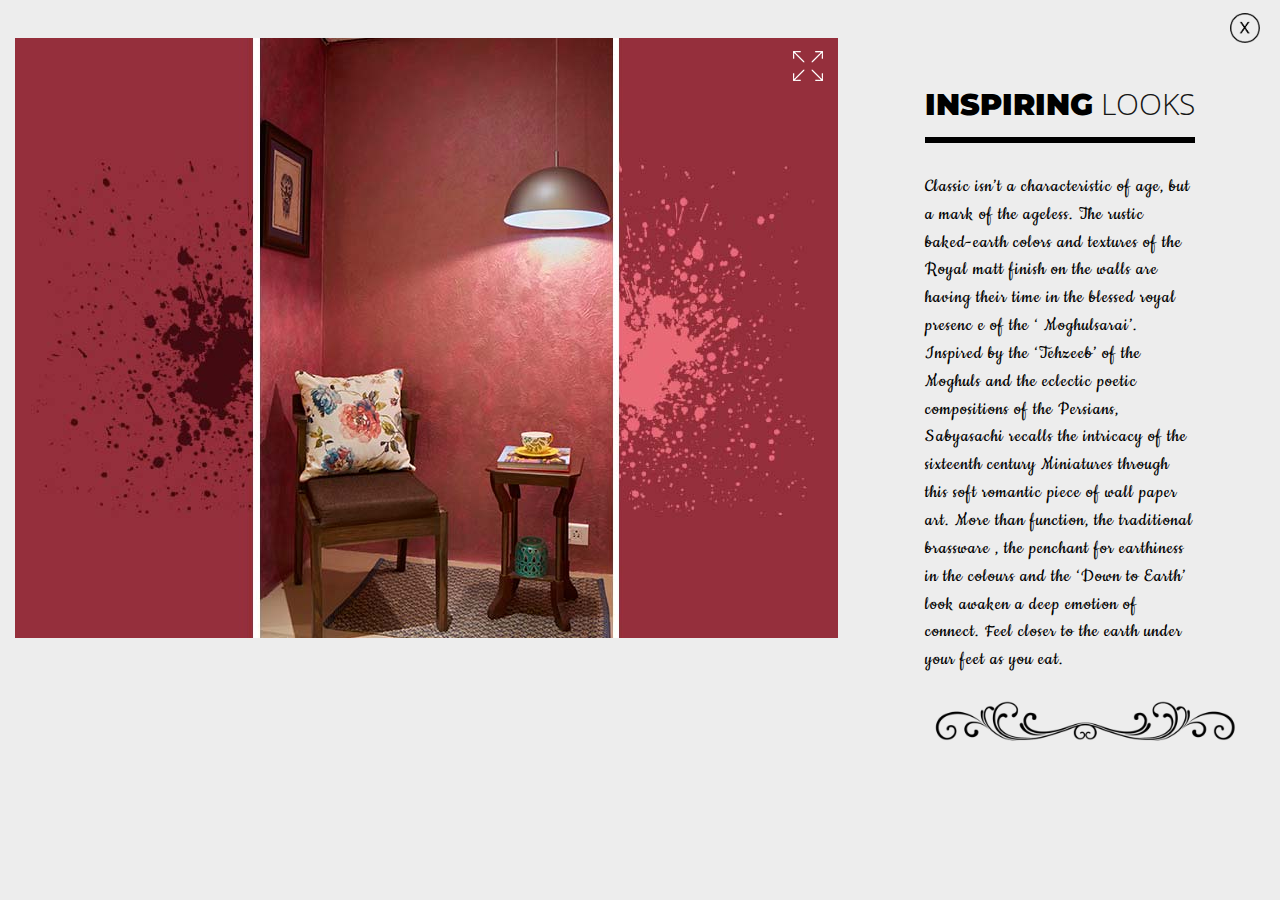
<file: ap_home_v17_latest/ap_home_v17/image_slider/templates/slider/lighting_full_desc_slider.html>
<!DOCTYPE html>
<html>
    <head>
        <title>AP Homes Image Slider</title>
        <meta http-equiv="Content-Type" content="text/html; charset=UTF-8">
        <meta name="viewport" content="user-scalable=no, initial-scale=1, maximum-scale=1, minimum-scale=1, user-scalable=no">

        <script type="text/javascript" src="../../scripts/jquery-1.9.1.min.js"></script>

        <link type="text/css" rel="stylesheet" href="../../bootstrap/css/bootstrap.min.css" />

        <script type="text/javascript" src="../../bootstrap/js/bootstrap.min.js"></script>

        <link type="text/css" rel="stylesheet" href="slider.css" />
        <script type="text/javascript" src="../../scripts/slider.js"></script>

        <link type="text/css" rel="stylesheet" href="../../../css/style2.css" />
        <link type="text/css" rel="stylesheet" href="../style.css" />

        <link rel="stylesheet" href="../../bootstrap/font-awesome-4.3.0/css/font-awesome.min.css">

        <link href='http://fonts.googleapis.com/css?family=Montserrat:400,700' rel='stylesheet' type='text/css'>
        <link href="https://fonts.googleapis.com/css?family=Cookie" rel="stylesheet">

        <script type="text/javascript">
            jQuery(document).ready(
                function() {

                    //initialize slider
                    var slider = new XPRO.Controls.Slider(null);
                    slider.initSlider("scroller", {
                            "mode"              : "slide",
                            "dir"               : "up",
                            "interval"          : 4000,
                            "iniWidth"          : 1600,
                            "iniHeight"         : 800,
                            "autoRun"           : false,
                            "autoHeightMode"    : "maintainratio",
                            "thumbnails"        : {},
                            "infoPanel"         : {panelId: "infopanel"},
                            "imageVAlign"       : "center",
                            "stopOnHover"       : true,
                            "floatThumb"        : false,
                            "onSlide"           : function(cnt, currentIdx) {
                                jQuery("#infopanel_header").html((cnt.idx+1) + " of " + slider.getContent().length);
                            }
                    });


                    //
                    jQuery("#divExpand").on("click", function() {
                        if(jQuery("#divPanelRight").css("display")=="none") {
                            jQuery("#divPanelLeft").removeClass().addClass("col-md-8");
                            jQuery('.close_btn').addClass('show');
                            slider.resized();

                            jQuery("#divPanelRight").show("slow");
                            jQuery("#divExpand").removeClass().addClass("xpro-expanded");
                        } else {
                            jQuery("#divPanelRight").hide("slow", function() {
                                jQuery("#divPanelLeft").removeClass().addClass("col-md-12");
                                // jQiery('.ap-slider-container').css({padding-left : '0'});
                                jQuery('.close_btn').addClass('hide');
                                slider.resized();
                                jQuery("#divExpand").removeClass().addClass("xpro-collapsed");
                            });
                        }
                    })

                }
            );
        </script>

        <style type="text/css">
            #divExpand {
                position: absolute;
                right: 30px;
                top: 6%;
                color: #333;
                cursor: pointer;
                width: 30px;
                height: 30px;
            }

            div.xpro-expanded {
                background-image: url(../images/expand.png);
                background-repeat: no-repeat;
            }

            div.xpro-collapsed {
                background-image: url(../images/collapse.png);
                background-repeat: no-repeat;
                right: 50px !important;
                top: 5% !important;
            }

            #infopanel_header {
                color: #333;
            }
            @media only screen and (max-width: 480px)
            {
                #divExpand {
                right: 8px;
                top: 8%;
            }
             div.xpro-expanded {
                background-image: url(../images/expand_sm.png);
                background-repeat: no-repeat;
            }
            div.xpro-collapsed {
                background-image: url(../images/collapse_sm.png);
                background-repeat: no-repeat;
                right: 12px !important;
                top: 6% !important;
            }
            }
            @media only screen and (min-width:360px) and  (max-width: 640px){
                #divExpand {
                right: 38px;
            }
            }
            @media only screen and (min-device-width:1280px){
                div.xpro-collapsed {
                top: 1% !important;
                right: 86px !important;
            }
            }
            @media only screen and  (min-width:980px) and  (max-width: 1280px){
            div.xpro-collapsed {
                right: 87px !important;
                top: 2% !important;
            }
            }
            @media only screen and (min-width:1440px){
                #divExpand {
                right: 77px;
                }
                div.xpro-collapsed {
                top: 0% !important;
            }
            }
            @media screen and (min-width: 1900px) {
                #divExpand {
                 right: 242px;
                }
            }
        </style>

    </head>
    <body>

  <section id="ap_main_slider">
        <div class="container-fluid">

            <div class="ap-content-panel">

            <div class="row" style="margin-left: 0; margin-top: 0; margin-right: 0; margin-bottom: 0; ">
              <a class="close_btn" href="lighting_slider.html"><img src="../images/CLOSE.png" class="img-responsive pull-right close_button"></a>
                <div id="divPanelLeft" class="col-md-8">

                    <div class="ap-slider-container">
                        <div id="scroller" class="xpro-slider image_placeholder">
                            <div class="xpro-slider-content">
                                <div class="xpro-slider-item" name="item1">
                                    <img src="../images/resized/light/light01.jpg" class="img_box" />
                                    <!-- <div class="xpro-thumb-item"><img src="../images/thumbs/1.jpg" /></div> -->
                                    <div class="xpro-slider-info">
                                         <div class="title">
                                            <strong class="bold_header">Inspiring</strong> <span class="light_header">Looks</span>
                                        </div>
                                        <p class="layer_text">Classic isn’t a characteristic of age, but a mark of the ageless. The rustic baked-earth colors and textures of the Royal matt finish on the walls are having their time in the blessed royal presenc e of the ‘ Moghulsarai’. Inspired by the ‘Tehzeeb’  of the Moghuls and the eclectic poetic compositions of the Persians, Sabyasachi recalls the intricacy of the sixteenth century  Miniatures through this soft romantic piece of  wall paper art. More than function, the traditional brassware , the penchant for earthiness in the colours and the ‘Down to  Earth’ look awaken a deep emotion of connect. Feel closer to the earth under your feet  as you eat. </p>
                                        <p class="border_holder"><img class="img_border img-responsive" src="../images/border.png"></p>
                                    </div>
                                </div>
                                <div class="xpro-slider-item" name="item2">
                                    <img src="../images/resized/light/light02.jpg" class="img_box"/>
                                    <!-- <div class="xpro-thumb-item"><img src="../images/thumbs/2.jpg" /></div> -->
                                    <div class="xpro-slider-info">
                                         <div class="title">
                                            <strong class="bold_header">Signature</strong> <span class="light_header">Wall</span>
                                        </div>
                                        <p class="layer_text">Classic isn’t a characteristic of age, but a mark of the ageless. The rustic baked-earth colors and textures of the Royal matt finish on the walls are having their time in the blessed royal presenc e of the ‘ Moghulsarai’. Inspired by the ‘Tehzeeb’  of the Moghuls and the eclectic poetic compositions of the Persians, Sabyasachi recalls the intricacy of the sixteenth century  Miniatures through this soft romantic piece of  wall paper art. More than function, the traditional brassware , the penchant for earthiness in the colours and the ‘Down to  Earth’ look awaken a deep emotion of connect. Feel closer to the earth under your feet  as you eat.  </p>
                                        <p class="border_holder"><img class="img_border img-responsive" src="../images/border.png"></p>
                                    </div>
                                </div>
                                <div class="xpro-slider-item" name="item3">
                                    <img src="../images/resized/light/light03.jpg" class="img_box"/>
                                    <!-- <div class="xpro-thumb-item"><img src="../images/thumbs/3.jpg" /></div> -->
                                    <div class="xpro-slider-info">
                                        <div class="title">
                                            <strong class="bold_header">Inspiring</strong> <span class="light_header">Looks</span>
                                        </div>
                                        <p class="layer_text">Classic isn’t a characteristic of age, but a mark of the ageless. The rustic baked-earth colors and textures of the Royal matt finish on the walls are having their time in the blessed royal presenc e of the ‘ Moghulsarai’. Inspired by the ‘Tehzeeb’  of the Moghuls and the eclectic poetic compositions of the Persians, Sabyasachi recalls the intricacy of the sixteenth century  Miniatures through this soft romantic piece of  wall paper art. More than function, the traditional brassware , the penchant for earthiness in the colours and the ‘Down to  Earth’ look awaken a deep emotion of connect. Feel closer to the earth under your feet  as you eat.</p>
                                        <p class="border_holder"><img class="img_border img-responsive" src="../images/border.png"></p>
                                    </div>
                                </div>
                                <div class="xpro-slider-item" name="item4">
                                    <img src="../images/resized/light/light04.jpg" class="img_box" />
                                    <!-- <div class="xpro-thumb-item"><img src="../images/thumbs/4.jpg" /></div> -->
                                    <div class="xpro-slider-info">
                                        <div class="title">
                                            <strong class="bold_header">Inspiring</strong> <span class="light_header">Looks</span>
                                        </div>
                                        <p class="layer_text">Classic isn’t a characteristic of age, but a mark of the ageless. The rustic baked-earth colors and textures of the Royal matt finish on the walls are having their time in the blessed royal presenc e of the ‘ Moghulsarai’. Inspired by the ‘Tehzeeb’  of the Moghuls and the eclectic poetic compositions of the Persians, Sabyasachi recalls the intricacy of the sixteenth century  Miniatures through this soft romantic piece of  wall paper art. More than function, the traditional brassware , the penchant for earthiness in the colours and the ‘Down to  Earth’ look awaken a deep emotion of connect. Feel closer to the earth under your feet  as you eat.</p>
                                        <p class="border_holder"><img class="img_border img-responsive" src="../images/border.png"></p>
                                    </div>
                                </div>
                            </div>
                        </div>
                    </div>
                    <div id="divExpand" class="xpro-expanded" title="expand/collpase"></div>
                </div>
                <div id="divPanelRight" class="col-md-4">
                    <!-- <div id="infopanel_header"></div> -->
                    <div id="infopanel"></div>
                </div>
            </div>

            </div>

        </div>
</section>

    </body>
</html>
</file>
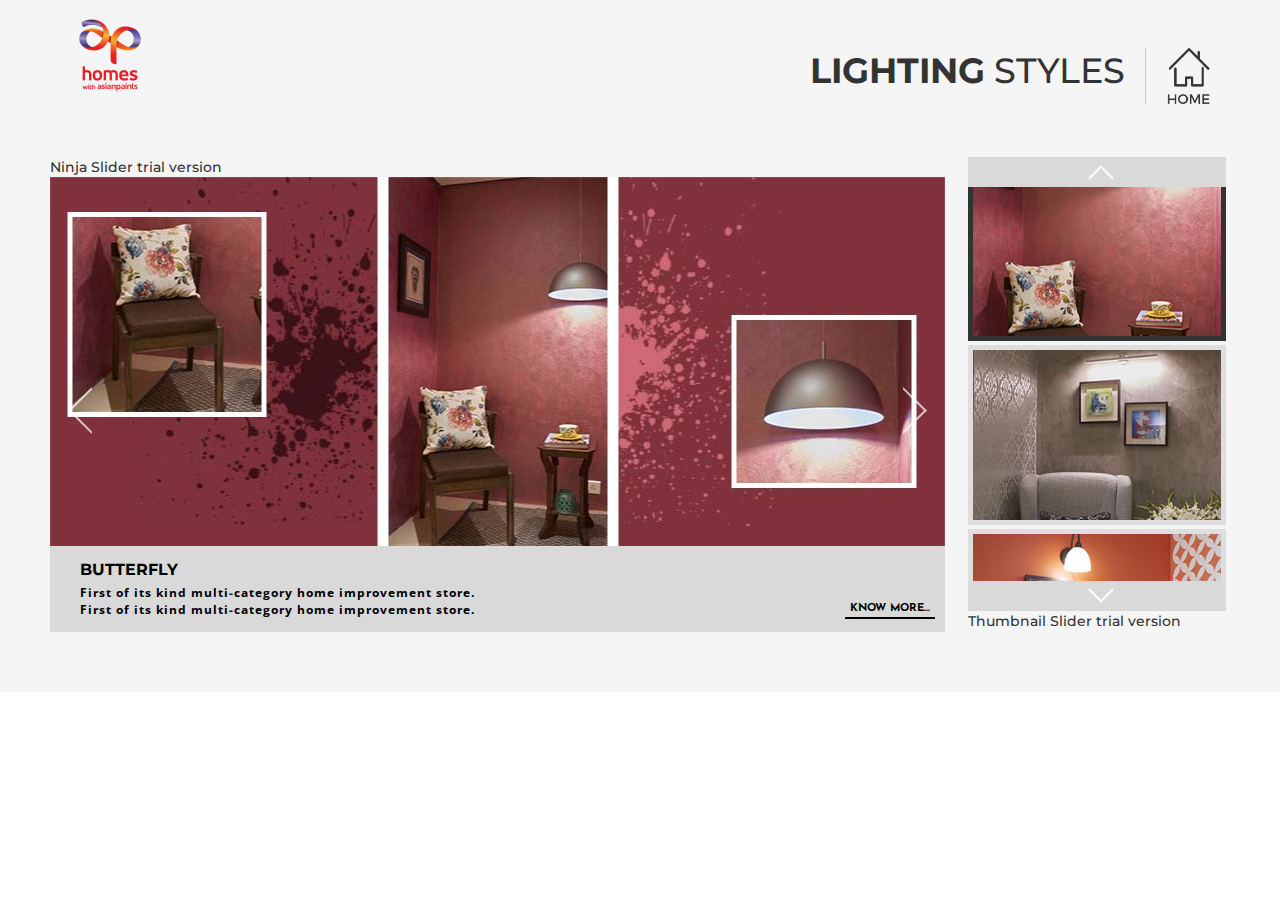
<file: ap_home_v17_latest/ap_home_v17/image_slider/templates/slider/lighting_slider.html>
<!DOCTYPE html>
<html lang="en">
    <head>

        <meta charset="utf-8">
        <title>Asian Paints List Image Slider</title>
        <meta name="viewport" content="user-scalable=no, initial-scale=1, maximum-scale=1, minimum-scale=1, user-scalable=no">
        <meta name="description" content="">
        <meta name="author" content="">


        <!-- CSS -->
        <link href="../../../css/bootstrap.min.css" rel="stylesheet" type="text/css" />

        <link href="../../../css/style.css" rel="stylesheet" type="text/css" />
        <link href="../../../css/style_web.css" rel="stylesheet" type="text/css" />

        <!-- FONTS -->
        <link href='http://fonts.googleapis.com/css?family=Montserrat:400,700' rel='stylesheet' type='text/css'>
        <link href="http://netdna.bootstrapcdn.com/font-awesome/4.0.3/css/font-awesome.css" rel="stylesheet">
        <link href="http://netdna.bootstrapcdn.com/bootstrap/3.0.0/css/bootstrap.min.css" rel="stylesheet">
        <link href="../3/ninja-slider.css" rel="stylesheet" />
        <link href="../3/thumbnail-slider.css" rel="stylesheet" type="text/css" />
        <link href="../../../css/style2.css" rel="stylesheet" type="text/css" />
        <script src="../3/ninja-slider.js"></script>
        <script src="../3/thumbnail-slider.js" type="text/javascript"></script>
        <!-- SCRIPTS -->
        <!--[if IE]><script src="http://html5shiv.googlecode.com/svn/trunk/html5.js"></script><![endif]-->
        <!--[if IE]><html class="ie" lang="en"> <![endif]-->

        <script src="../../../js/jquery.min.js" type="text/javascript"></script>
        <script src="../../../js/bootstrap.min.js" type="text/javascript"></script>
    </head>
<body>
  <div class="full_page">
        <!-- PAGE -->
    <div id="slider_page">
      <nav class="navbar navbar-default">
          <div class="container">
              <div class="navbar-header">
                  <a class="navbar-brand" href="../../../index.html" ><img class="logo" src="../../../images/AP_Homes_Logo.png"></a>
              </div>
              <div class="right_slider_text">
                <div class="title title_bar slider_main_text">
                   <strong>Lighting</strong> Styles
                </div>
                 <a href="../../../index.html"><img src="../images/HOME.png" class="img-responsive pull-right close_btn_back hidden-xs"></a>
              </div>
          </div>
      </nav>
    <!--start-->
<section class="slider_home_section">
  <div class="container">
   </div>
   <div class="container-fluid row" style="padding: 0px;">
     <div class="col-lg-9 col-md-9 col-sm-9 col-xs-12 homepageMain tile_left">
        <div id="ninja-slider" style="float:left;">
            <div class="slider-inner">
                <ul>
                    <li>
                      <a class="ns-img" href="../images/slides/lighting/light01.jpg">
                        <div class="slider_text">
                          <h3>Butterfly</h3>
                          <span class="slider_tag-line">First of its kind multi-category home improvement store. <br> First of its kind multi-category home improvement store.</span>
                          <button class="pull-right know_btn" onclick="location.href='lighting_full_desc_slider.html#item1'"><p class="text-right slider_blank">Know more...</p></button>
                        </div>
                      </a>
                    </li>
                    <li>
                      <a class="ns-img" href="../images/slides/lighting/light02.jpg">
                        <div class="slider_text">
                          <h3>Butterfly</h3>
                          <span class="slider_tag-line">First of its kind multi-category home improvement store. <br> First of its kind multi-category home improvement store.</span>
                          <button class="pull-right know_btn" onclick="location.href='lighting_full_desc_slider.html#item2'"><p class="text-right slider_blank">Know more...</p></button>
                        </div>
                      </a>
                    </li>
                    <li>
                      <a class="ns-img" href="../images/slides/lighting/light03.jpg">
                        <div class="slider_text">
                          <h3>Butterfly</h3>
                          <span class="slider_tag-line">First of its kind multi-category home improvement store. <br> First of its kind multi-category home improvement store.</span>
                          <button class="pull-right know_btn" onclick="location.href='lighting_full_desc_slider.html#item3'"><p class="text-right slider_blank">Know more...</p></button>
                        </div>
                      </a>
                    </li>
                    <li>
                      <a class="ns-img" href="../images/slides/lighting/light04.jpg">
                        <div class="slider_text">
                         <h3>Butterfly</h3>
                          <span class="slider_tag-line">First of its kind multi-category home improvement store. <br> First of its kind multi-category home improvement store.</span>
                          <button class="pull-right know_btn" onclick="location.href='lighting_full_desc_slider.html#item4'"><p class="text-right slider_blank">Know more...</p></button>
                        </div>
                      </a>
                    </li>
<!--                     <li>
                      <a class="ns-img" href="../images/slides/lighting/light01.jpg">
                        <div class="slider_text">
                         <h3>Butterfly</h3>
                          <span class="slider_tag-line">First of its kind multi-category home improvement store. <br> First of its kind multi-category home improvement store.</span>
                          <button class="pull-right know_btn" onclick="location.href='lighting_full_desc_slider.html'"><p class="text-right slider_blank">Know more...</p></button>
                        </div>
                      </a>
                    </li>
                    <li>
                      <a class="ns-img" href="../images/slides/lighting/light02.jpg">
                        <div class="slider_text">
                         <h3>Butterfly</h3>
                          <span class="slider_tag-line">First of its kind multi-category home improvement store. <br> First of its kind multi-category home improvement store.</span>
                          <button class="pull-right know_btn" onclick="location.href='lighting_full_desc_slider.html'"><p class="text-right slider_blank">Know more...</p></button>
                        </div>
                      </a>
                    </li>
                    <li>
                      <a class="ns-img" href="../images/slides/lighting/light03.jpg">
                        <div class="slider_text">
                         <h3>Butterfly</h3>
                          <span class="slider_tag-line">First of its kind multi-category home improvement store. <br> First of its kind multi-category home improvement store.</span>
                          <button class="pull-right know_btn" onclick="location.href='lighting_full_desc_slider.html'"><p class="text-right slider_blank">Know more...</p></button>
                        </div>
                      </a>
                    </li>
                    <li>
                      <a class="ns-img" href="../images/slides/lighting/light04.jpg">
                        <div class="slider_text">
                         <h3>Butterfly</h3>
                          <span class="slider_tag-line">First of its kind multi-category home improvement store. <br> First of its kind multi-category home improvement store.</span>
                          <button class="pull-right know_btn" onclick="location.href='lighting_full_desc_slider.html'"><p class="text-right slider_blank">Know more...</p></button>
                        </div>
                      </a>
                    </li> -->
                </ul>
                <!-- <div class="fs-icon" title="Expand/Close"></div> -->
            </div>
        </div>
      </div>
      <div class="col-lg-3 col-md-3 col-sm-3 col-xs-12 tilepad hidden-xs">
        <div id="thumbnail-slider" style="float:left;">
            <div class="inner">
                <ul>
                    <li>
                        <a class="thumb" href="../images/thumbs/lighting/light01.jpg"></a>
                    </li>
                    <li>
                        <a class="thumb" href="../images/thumbs/lighting/light02.jpg"></a>
                    </li>
                    <li>
                        <a class="thumb" href="../images/thumbs/lighting/light03.jpg"></a>
                    </li>
                    <li>
                        <a class="thumb" href="../images/thumbs/lighting/light04.jpg"></a>
                    </li>
  <!--                   <li>
                        <a class="thumb" href="../images/thumbs/lighting/light01.jpg"></a>
                    </li>
                    <li>
                        <a class="thumb" href="../images/thumbs/lighting/light02.jpg"></a>
                    </li>
                    <li>
                        <a class="thumb" href="../images/thumbs/lighting/light03.jpg"></a>
                    </li>
                    <li>
                        <a class="thumb" href="../images/thumbs/lighting/light04.jpg"></a>
                    </li> -->
                </ul>
            </div>
        </div>
      </div>
        <div style="clear:both;"></div>
    </div>
  </section>
    <!--end-->
  </div>
</div>
</body>
</html>
</file>
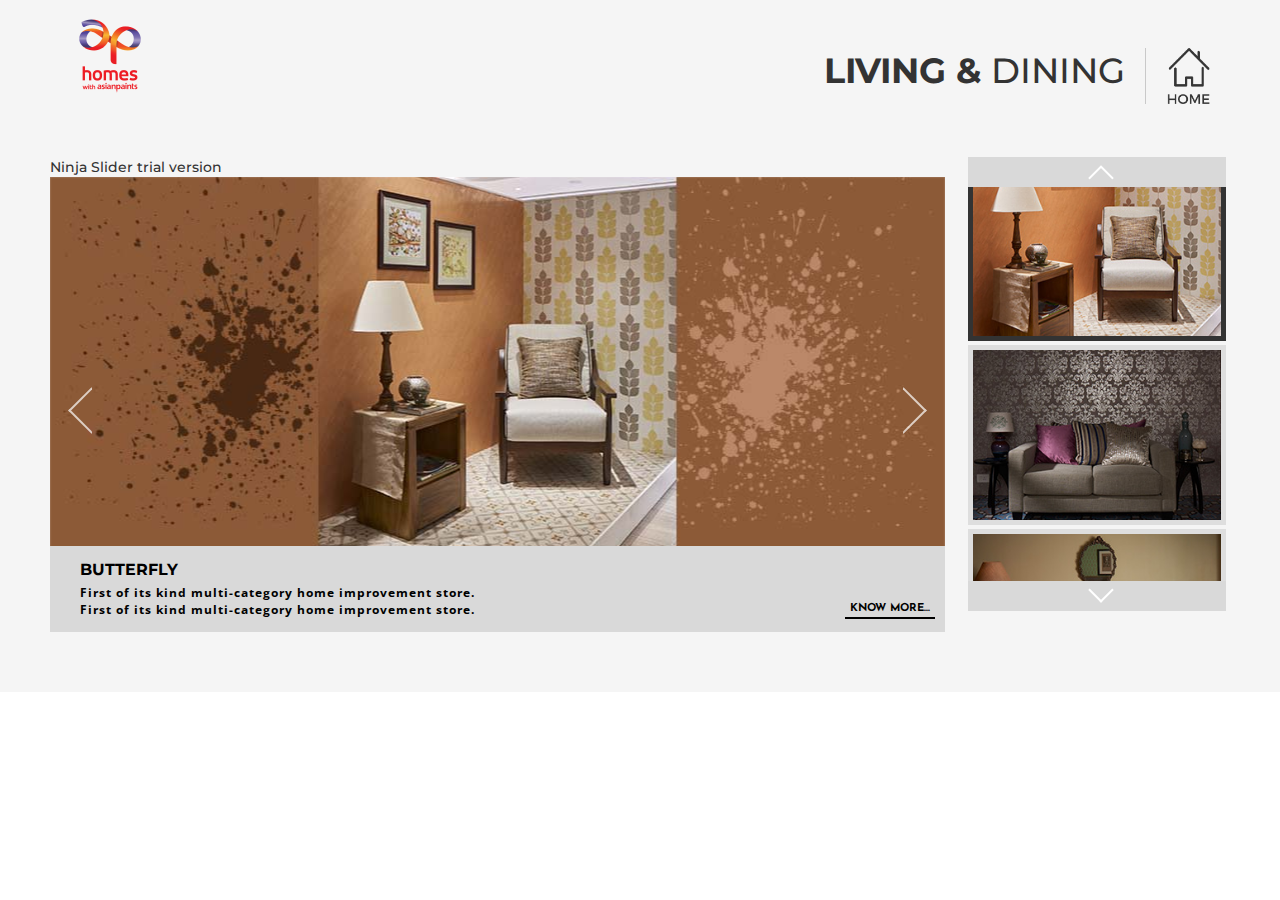
<file: ap_home_v17_latest/ap_home_v17/image_slider/templates/slider/living_dining_slider.html>
<!DOCTYPE html>
<html lang="en">
    <head>

        <meta charset="utf-8">
        <title>Asian Paints List Image Slider</title>
        <meta name="viewport" content="user-scalable=no, initial-scale=1, maximum-scale=1, minimum-scale=1, user-scalable=no">
        <meta name="description" content="">
        <meta name="author" content="">


        <!-- CSS -->
        <link href="../../../css/bootstrap.min.css" rel="stylesheet" type="text/css" />

        <link href="../../../css/style.css" rel="stylesheet" type="text/css" />
        <link href="../../../css/style_web.css" rel="stylesheet" type="text/css" />

        <!-- FONTS -->
        <link href='http://fonts.googleapis.com/css?family=Montserrat:400,700' rel='stylesheet' type='text/css'>
        <link href="http://netdna.bootstrapcdn.com/font-awesome/4.0.3/css/font-awesome.css" rel="stylesheet">
        <link href="http://netdna.bootstrapcdn.com/bootstrap/3.0.0/css/bootstrap.min.css" rel="stylesheet">
        <link href="../3/ninja-slider.css" rel="stylesheet" />
        <link href="../3/thumbnail-slider.css" rel="stylesheet" type="text/css" />
        <link href="../../../css/style2.css" rel="stylesheet" type="text/css" />
        <script src="../3/ninja-slider.js"></script>
        <script src="../3/thumbnail-slider.js" type="text/javascript"></script>
        <!-- SCRIPTS -->
        <!--[if IE]><script src="http://html5shiv.googlecode.com/svn/trunk/html5.js"></script><![endif]-->
        <!--[if IE]><html class="ie" lang="en"> <![endif]-->

        <script src="../../../js/jquery.min.js" type="text/javascript"></script>
        <script src="../../../js/bootstrap.min.js" type="text/javascript"></script>
    </head>
<body>
  <div class="full_page">
        <!-- PAGE -->
    <div id="slider_page">
      <nav class="navbar navbar-default">
          <div class="container">
              <div class="navbar-header">
                  <a class="navbar-brand" href="../../../index.html" ><img class="logo" src="../../../images/AP_Homes_Logo.png"></a>
              </div>
              <div class="right_slider_text">
                <div class="title title_bar slider_main_text">
                   <strong>Living & </strong> Dining
                </div>
                 <a href="../../../index.html"><img src="../images/HOME.png" class="img-responsive pull-right close_btn_back hidden-xs"></a>
              </div>
          </div>
      </nav>
    <!--start-->
<section class="slider_home_section">
  <div class="container">
   </div>
   <div class="container-fluid row" style="padding: 0px;">
     <div class="col-lg-9 col-md-9 col-sm-9 col-xs-12 homepageMain tile_left">
        <div id="ninja-slider" style="float:left;">
            <div class="slider-inner">
                <ul>
                    <li>
                      <a class="ns-img" href="../images/slides/living/living01.jpg">
                        <div class="slider_text">
                          <h3>Butterfly</h3>
                          <span class="slider_tag-line">First of its kind multi-category home improvement store. <br> First of its kind multi-category home improvement store.</span>
                          <button class="pull-right know_btn" onclick="location.href='living_full_desc_slider.html'"><p class="text-right slider_blank">Know more...</p></button>
                        </div>
                      </a>
                    </li>
                    <li>
                      <a class="ns-img" href="../images/slides/living/living02.jpg">
                        <div class="slider_text">
                          <h3>Butterfly</h3>
                          <span class="slider_tag-line">First of its kind multi-category home improvement store. <br> First of its kind multi-category home improvement store.</span>
                          <button class="pull-right know_btn" onclick="location.href='living_full_desc_slider.html'"><p class="text-right slider_blank">Know more..;</p></button>
                        </div>
                      </a>
                    </li>
                    <li>
                      <a class="ns-img" href="../images/slides/living/living03.jpg">
                        <div class="slider_text">
                          <h3>Butterfly</h3>
                          <span class="slider_tag-line">First of its kind multi-category home improvement store. <br> First of its kind multi-category home improvement store.</span>
                          <button class="pull-right know_btn" onclick="location.href='living_full_desc_slider.html'"><p class="text-right slider_blank">Know more...</p></button>
                        </div>
                      </a>
                    </li>
                    <li>
                      <a class="ns-img" href="../images/slides/living/living04.jpg">
                        <div class="slider_text">
                         <h3>Butterfly</h3>
                          <span class="slider_tag-line">First of its kind multi-category home improvement store. <br> First of its kind multi-category home improvement store.</span>
                          <button class="pull-right know_btn" onclick="location.href='living_full_desc_slider.html'"><p class="text-right slider_blank">Know more...</p></button>
                        </div>
                      </a>
                    </li>
                    <li>
                      <a class="ns-img" href="../images/slides/living/living05.jpg">
                        <div class="slider_text">
                         <h3>Butterfly</h3>
                          <span class="slider_tag-line">First of its kind multi-category home improvement store. <br> First of its kind multi-category home improvement store.</span>
                          <button class="pull-right know_btn" onclick="location.href='living_full_desc_slider.html'"><p class="text-right slider_blank">Know more...</p></button>
                        </div>
                      </a>
                    </li>
<!--                     <li>
                      <a class="ns-img" href="../images/slides/living/living1.jpg">
                        <div class="slider_text">
                         <h3>Butterfly</h3>
                          <span class="slider_tag-line">First of its kind multi-category home improvement store. <br> First of its kind multi-category home improvement store.</span>
                          <button class="pull-right know_btn" onclick="location.href='living_full_desc_slider.html'"><p class="text-right slider_blank">Know more...</p></button>
                        </div>
                      </a>
                    </li>
                    <li>
                      <a class="ns-img" href="../images/slides/living/living2.jpg">
                        <div class="slider_text">
                         <h3>Butterfly</h3>
                          <span class="slider_tag-line">First of its kind multi-category home improvement store. <br> First of its kind multi-category home improvement store.</span>
                          <button class="pull-right know_btn" onclick="location.href='living_full_desc_slider.html'"><p class="text-right slider_blank">Know more...</p></button>
                        </div>
                      </a>
                    </li>
                    <li>
                      <a class="ns-img" href="../images/slides/living/living3.jpg">
                        <div class="slider_text">
                         <h3>Butterfly</h3>
                          <span class="slider_tag-line">First of its kind multi-category home improvement store. <br> First of its kind multi-category home improvement store.</span>
                          <button class="pull-right know_btn" onclick="location.href='living_full_desc_slider.html'"><p class="text-right slider_blank">Know more...</p></button>
                        </div>
                      </a>
                    </li> -->
                </ul>
                <!-- <div class="fs-icon" title="Expand/Close"></div> -->
            </div>
        </div>
      </div>
      <div class="col-lg-3 col-md-3 col-sm-3 col-xs-12 tilepad hidden-xs">
        <div id="thumbnail-slider" style="float:left;">
            <div class="inner">
                <ul>
                    <li>
                        <a class="thumb" href="../images/thumbs/living/01.jpg"></a>
                    </li>
                    <li>
                        <a class="thumb" href="../images/thumbs/living/02.jpg"></a>
                    </li>
                    <li>
                        <a class="thumb" href="../images/thumbs/living/03.jpg"></a>
                    </li>
                    <li>
                        <a class="thumb" href="../images/thumbs/living/04.jpg"></a>
                    </li>
                    <li>
                        <a class="thumb" href="../images/thumbs/living/05.jpg"></a>
                    </li>
 <!--                    <li>
                        <a class="thumb" href="../images/thumbs/living/1.jpg"></a>
                    </li>
                    <li>
                        <a class="thumb" href="../images/thumbs/living/2.jpg"></a>
                    </li>
                    <li>
                        <a class="thumb" href="../images/thumbs/living/3.jpg"></a>
                    </li> -->
                </ul>
            </div>
        </div>
      </div>
        <div style="clear:both;"></div>
    </div>
  </section>
    <!--end-->
  </div>
</div>
</body>
</html>
</file>
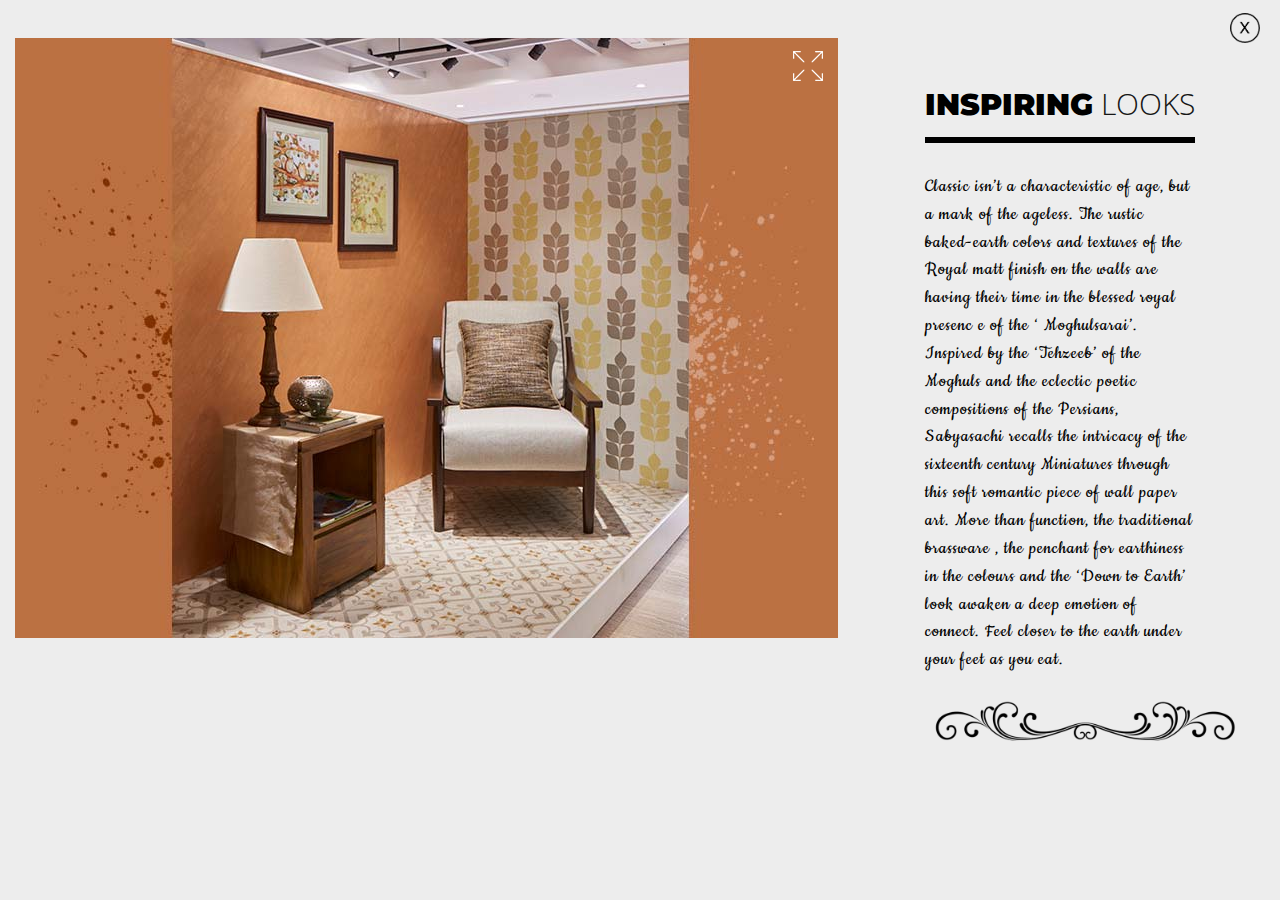
<file: ap_home_v17_latest/ap_home_v17/image_slider/templates/slider/living_full_desc_slider.html>
<!DOCTYPE html>
<html>
    <head>
        <title>AP Homes Image Slider</title>
        <meta http-equiv="Content-Type" content="text/html; charset=UTF-8">
        <meta name="viewport" content="user-scalable=no, initial-scale=1, maximum-scale=1, minimum-scale=1, user-scalable=no">

        <script type="text/javascript" src="../../scripts/jquery-1.9.1.min.js"></script>

        <link type="text/css" rel="stylesheet" href="../../bootstrap/css/bootstrap.min.css" />

        <script type="text/javascript" src="../../bootstrap/js/bootstrap.min.js"></script>

        <link type="text/css" rel="stylesheet" href="slider.css" />
        <script type="text/javascript" src="../../scripts/slider.js"></script>

        <link type="text/css" rel="stylesheet" href="../../../css/style2.css" />
        <link type="text/css" rel="stylesheet" href="../style.css" />

        <link rel="stylesheet" href="../../bootstrap/font-awesome-4.3.0/css/font-awesome.min.css">

        <link href='http://fonts.googleapis.com/css?family=Montserrat:400,700' rel='stylesheet' type='text/css'>
        <link href="https://fonts.googleapis.com/css?family=Cookie" rel="stylesheet">

        <script type="text/javascript">
            jQuery(document).ready(
                function() {

                    //initialize slider
                    var slider = new XPRO.Controls.Slider(null);
                    slider.initSlider("scroller", {
                            "mode"              : "slide",
                            "dir"               : "up",
                            "interval"          : 4000,
                            "iniWidth"          : 1600,
                            "iniHeight"         : 800,
                            "autoRun"           : false,
                            "autoHeightMode"    : "maintainratio",
                            "thumbnails"        : {},
                            "infoPanel"         : {panelId: "infopanel"},
                            "imageVAlign"       : "center",
                            "stopOnHover"       : true,
                            "floatThumb"        : false,
                            "onSlide"           : function(cnt, currentIdx) {
                                jQuery("#infopanel_header").html((cnt.idx+1) + " of " + slider.getContent().length);
                            }
                    });


                    //
                    jQuery("#divExpand").on("click", function() {
                        if(jQuery("#divPanelRight").css("display")=="none") {
                            jQuery("#divPanelLeft").removeClass().addClass("col-md-8");
                            jQuery('.close_btn').addClass('show');
                            slider.resized();

                            jQuery("#divPanelRight").show("slow");
                            jQuery("#divExpand").removeClass().addClass("xpro-expanded");
                        } else {
                            jQuery("#divPanelRight").hide("slow", function() {
                                jQuery("#divPanelLeft").removeClass().addClass("col-md-12");
                                // jQiery('.ap-slider-container').css({padding-left : '0'});
                                jQuery('.close_btn').addClass('hide');
                                slider.resized();
                                jQuery("#divExpand").removeClass().addClass("xpro-collapsed");
                            });
                        }
                    })

                }
            );
        </script>

        <style type="text/css">
            #divExpand {
                position: absolute;
                right: 30px;
                top: 6%;
                color: #333;
                cursor: pointer;
                width: 30px;
                height: 30px;
            }

            div.xpro-expanded {
                background-image: url(../images/expand.png);
                background-repeat: no-repeat;
            }

            div.xpro-collapsed {
                background-image: url(../images/collapse.png);
                background-repeat: no-repeat;
                right: 50px !important;
                top: 5% !important;
            }

            #infopanel_header {
                color: #333;
            }
            @media only screen and (max-width: 480px)
            {
                #divExpand {
                right: 8px;
                top: 8%;
            }
             div.xpro-expanded {
                background-image: url(../images/expand_sm.png);
                background-repeat: no-repeat;
            }
            div.xpro-collapsed {
                background-image: url(../images/collapse_sm.png);
                background-repeat: no-repeat;
                right: 12px !important;
                top: 6% !important;
            }
            }
            @media only screen and (min-width:360px) and  (max-width: 640px){
                #divExpand {
                right: 38px;
            }
            }
            @media only screen and (min-device-width:1280px){
                div.xpro-collapsed {
                top: 1% !important;
                right: 86px !important;
            }
            }
            @media only screen and  (min-width:980px) and  (max-width: 1280px){
            div.xpro-collapsed {
                right: 87px !important;
                top: 2% !important;
            }
            }
            @media only screen and (min-width:1440px){
                #divExpand {
                right: 77px;
                }
                div.xpro-collapsed {
                top: 0% !important;
            }
            }
            @media screen and (min-width: 1900px) {
                #divExpand {
                 right: 242px;
                }
            }
        </style>

    </head>
    <body>

  <section id="ap_main_slider">
        <div class="container-fluid">

            <div class="ap-content-panel">

            <div class="row" style="margin-left: 0; margin-top: 0; margin-right: 0; margin-bottom: 0; ">
              <a class="close_btn" href="living_dining_slider.html"><img src="../images/CLOSE.png" class="img-responsive pull-right close_button"></a>
                <div id="divPanelLeft" class="col-md-8">

                    <div class="ap-slider-container">
                        <div id="scroller" class="xpro-slider image_placeholder">
                            <div class="xpro-slider-content">
                                <div class="xpro-slider-item">
                                    <img src="../images/resized/living/living01.jpg" class="img_box" />
                                    <!-- <div class="xpro-thumb-item"><img src="../images/thumbs/1.jpg" /></div> -->
                                    <div class="xpro-slider-info">
                                         <div class="title">
                                            <strong class="bold_header">Inspiring</strong> <span class="light_header">Looks</span>
                                        </div>
                                        <p class="layer_text">Classic isn’t a characteristic of age, but a mark of the ageless. The rustic baked-earth colors and textures of the Royal matt finish on the walls are having their time in the blessed royal presenc e of the ‘ Moghulsarai’. Inspired by the ‘Tehzeeb’  of the Moghuls and the eclectic poetic compositions of the Persians, Sabyasachi recalls the intricacy of the sixteenth century  Miniatures through this soft romantic piece of  wall paper art. More than function, the traditional brassware , the penchant for earthiness in the colours and the ‘Down to  Earth’ look awaken a deep emotion of connect. Feel closer to the earth under your feet  as you eat. </p>
                                        <p class="border_holder"><img class="img_border img-responsive" src="../images/border.png"></p>
                                    </div>
                                </div>
                                <div class="xpro-slider-item">
                                    <img src="../images/resized/living/living02.jpg" class="img_box"/>
                                    <!-- <div class="xpro-thumb-item"><img src="../images/thumbs/2.jpg" /></div> -->
                                    <div class="xpro-slider-info">
                                         <div class="title">
                                            <strong class="bold_header">Signature</strong> <span class="light_header">Wall</span>
                                        </div>
                                        <p class="layer_text">Classic isn’t a characteristic of age, but a mark of the ageless. The rustic baked-earth colors and textures of the Royal matt finish on the walls are having their time in the blessed royal presenc e of the ‘ Moghulsarai’. Inspired by the ‘Tehzeeb’  of the Moghuls and the eclectic poetic compositions of the Persians, Sabyasachi recalls the intricacy of the sixteenth century  Miniatures through this soft romantic piece of  wall paper art. More than function, the traditional brassware , the penchant for earthiness in the colours and the ‘Down to  Earth’ look awaken a deep emotion of connect. Feel closer to the earth under your feet  as you eat.  </p>
                                        <p class="border_holder"><img class="img_border img-responsive" src="../images/border.png"></p>
                                    </div>
                                </div>
                                <div class="xpro-slider-item">
                                    <img src="../images/resized/living/living03.jpg" class="img_box"/>
                                    <!-- <div class="xpro-thumb-item"><img src="../images/thumbs/3.jpg" /></div> -->
                                    <div class="xpro-slider-info">
                                        <div class="title">
                                            <strong class="bold_header">Inspiring</strong> <span class="light_header">Looks</span>
                                        </div>
                                        <p class="layer_text">Classic isn’t a characteristic of age, but a mark of the ageless. The rustic baked-earth colors and textures of the Royal matt finish on the walls are having their time in the blessed royal presenc e of the ‘ Moghulsarai’. Inspired by the ‘Tehzeeb’  of the Moghuls and the eclectic poetic compositions of the Persians, Sabyasachi recalls the intricacy of the sixteenth century  Miniatures through this soft romantic piece of  wall paper art. More than function, the traditional brassware , the penchant for earthiness in the colours and the ‘Down to  Earth’ look awaken a deep emotion of connect. Feel closer to the earth under your feet  as you eat.</p>
                                        <p class="border_holder"><img class="img_border img-responsive" src="../images/border.png"></p>
                                    </div>
                                </div>
                                <div class="xpro-slider-item">
                                    <img src="../images/resized/living/living04.jpg" class="img_box" />
                                    <!-- <div class="xpro-thumb-item"><img src="../images/thumbs/4.jpg" /></div> -->
                                    <div class="xpro-slider-info">
                                        <div class="title">
                                            <strong class="bold_header">Inspiring</strong> <span class="light_header">Looks</span>
                                        </div>
                                        <p class="layer_text">Classic isn’t a characteristic of age, but a mark of the ageless. The rustic baked-earth colors and textures of the Royal matt finish on the walls are having their time in the blessed royal presenc e of the ‘ Moghulsarai’. Inspired by the ‘Tehzeeb’  of the Moghuls and the eclectic poetic compositions of the Persians, Sabyasachi recalls the intricacy of the sixteenth century  Miniatures through this soft romantic piece of  wall paper art. More than function, the traditional brassware , the penchant for earthiness in the colours and the ‘Down to  Earth’ look awaken a deep emotion of connect. Feel closer to the earth under your feet  as you eat.</p>
                                        <p class="border_holder"><img class="img_border img-responsive" src="../images/border.png"></p>
                                    </div>
                                </div>
                                <div class="xpro-slider-item">
                                    <img src="../images/resized/living/living05.jpg" class="img_box" />
                                    <!-- <div class="xpro-thumb-item"><img src="../images/thumbs/5.jpg" /></div> -->
                                    <div class="xpro-slider-info">
                                        <div class="title">
                                            <strong class="bold_header">Inspiring</strong> <span class="light_header">Looks</span>
                                        </div>
                                        <p class="layer_text">Classic isn’t a characteristic of age, but a mark of the ageless. The rustic baked-earth colors and textures of the Royal matt finish on the walls are having their time in the blessed royal presenc e of the ‘ Moghulsarai’. Inspired by the ‘Tehzeeb’  of the Moghuls and the eclectic poetic compositions of the Persians, Sabyasachi recalls the intricacy of the sixteenth century  Miniatures through this soft romantic piece of  wall paper art. More than function, the traditional brassware , the penchant for earthiness in the colours and the ‘Down to  Earth’ look awaken a deep emotion of connect. Feel closer to the earth under your feet  as you eat.</p>
                                        <p class="border_holder"><img class="img_border img-responsive" src="../images/border.png"></p>
                                    </div>
                                </div>
                            </div>
                        </div>
                    </div>
                    <div id="divExpand" class="xpro-expanded" title="expand/collpase"></div>
                </div>
                <div id="divPanelRight" class="col-md-4">
                    <!-- <div id="infopanel_header"></div> -->
                    <div id="infopanel"></div>
                </div>
            </div>

            </div>

        </div>
</section>

    </body>
</html>
</file>
<file: ap_home_v17_latest/ap_home_v17/css/style.css>
/*-----------------------------------------------------------------------------------*/
/*	GENERAL STYLING
/*-----------------------------------------------------------------------------------*/
::selection {background: #000; color:#fff;}
::-moz-selection {background: #000; color:#fff;}

footer ::selection {background: #fff; color:#000;}
footer ::-moz-selection {background: #fff; color:#000;}

.breadcrumbs_block ::selection {background: #fff; color:#000;}
.breadcrumbs_block ::-moz-selection {background: #fff; color:#000;}

.cleancode_block ::selection {background: #fff; color:#000;}
.cleancode_block ::-moz-selection {background: #fff; color:#000;}



body {
	overflow-x:hidden;
	position:relative;
	margin: 0;
	padding:0;
	font-family: 'Roboto', sans-serif;
	font-weight:300;
	font-size: 13px;
	line-height: 20px;
	background-color:#fff;
}

@media screen and (min-width: 768px)
{
.modal-dialog {
    right: auto;
    left:0 !important;
    width: 600px;
    top:70px;
}
}
.tab-desc{
	width: 100%;
	z-index: 9999
}

/*	.slider_image{
	-webkit-box-shadow: 12px 29px 81px 0px rgba(0,0,0,0.75);
	-moz-box-shadow: 12px 29px 81px 0px rgba(0,0,0,0.75);
	box-shadow: 12px 29px 81px 0px rgba(0,0,0,0.75);
	}*/
.video_sec{
	margin-left: -18px;
}
.poster_img{
	height: 493px;
	width: 543px;
}
/*.img_text{
	margin-top: -85px;
    padding-left: 36px;
}*/

/*.img_text {
    -webkit-filter: blur(5px);
    filter: blur(5px);
}*/
section {background-color:#fff;}

.container {padding-left:0; padding-right:0;}

.parallax {
	background-position:0 0;
	width:100%;
	background-attachment:fixed !important;
}

a, input, select, textarea {
	vertical-align:top;
	outline:none !important;
	-webkit-appearance: none;
	-webkit-border-radius: 0;
}

select:-moz-focusring {
    color: transparent;
	outline:none !important;
    text-shadow: 0 0 0 #000 !important;
	border:0 !important;
}

textarea {resize: none;}

img {
	outline:0;
	vertical-align:top;
	border:0;
	max-width:100.1%;
	height:auto;
}

a {color:#999; transition: all 0.3s ease-in-out; -webkit-transition: all 0.3s ease-in-out;}
a:hover, a:focus {text-decoration:none; color:#333;}




.margbot0 {margin-bottom:0;}
.margbot5 {margin-bottom:5px !important;}
.margbot10 {margin-bottom:10px;}
.margbot20 {margin-bottom:20px;}
.margbot25 {margin-bottom:25px;}
.margbot30 {margin-bottom:30px !important;}
.margbot40 {margin-bottom:40px;}
.margbot50 {margin-bottom:50px;}
.margbot60 {margin-bottom:60px;}
.margbot70 {margin-bottom:70px;}
.margbot80 {margin-bottom:80px;}

.pad0 {padding:0 !important;}
.padbot0 {padding-bottom:0 !important;}
.padbot10 {padding-bottom:10px !important;}
.padbot20 {padding-bottom:20px !important;}
.padbot30 {padding-bottom:30px !important;}
.padbot40 {padding-bottom:40px !important;}
.padbot50 {padding-bottom:50px !important;}
.padbot60 {padding-bottom:60px !important;}
.padbot70 {padding-bottom:70px !important;}
.padbot80 {padding-bottom:80px !important;}
.padtop0 {padding-top:0 !important;}

.overlay {
	position:absolute;
	z-index:1;
	left:0;
	top:0;
	width:100%;
	height:100%;
	background-color: rgba(48,166,124,0.5);
}
.relative_block {position:relative; z-index:5;}








/*-----------------------------------------------------------------------------------*/
/*	TYPOGRAPHY
/*-----------------------------------------------------------------------------------*/
hr {border-color:#ededed;}

ul, ol {padding:0; margin:0;}
li {padding:0; margin:0;color: #333;}

p {margin:0 0 20px;}


h1, h2, h3, h4, h5, h6 {
	margin-top:0;
	font-family: 'Roboto', sans-serif;
	text-transform:none;
	font-weight:300;
	color:#333;
}
h1 {margin:0 0 26px; line-height:46px; font-size:46px;}
h2 {margin:0 0 26px; line-height:40px; font-size:40px;}
h2 b {font-weight:500;}
h3 {margin:0 0 21px; line-height:25px; font-size:22px;}
h3 b {font-weight:900;}
h4 {margin:0 0 34px; line-height:25px; font-size:20px;}
h4 b {font-weight:500;}
h5 {margin:0 0 15px; line-height:20px; font-size:15px;}
h6 {margin:0 0 15px; line-height:20px; font-size:12px;}

.center {text-align:center;}
.right {text-align:right;}

.color_text {color:#30a67c;}
.color_dark {color:#505050;}
.color_light {color:#979797;}
.color_white {color:#fff;}
.color_red {color:#c10707;}
.color_yellow {color:#fec400;}

.color_bg {background:#30a67c;}

/* __________ blockquote __________ */
blockquote {position:relative; margin: 0 0 13px; padding:0 0 0 47px; border:0; font-style:italic; font-size:16px; color:#979797;}
blockquote:before {content:'“'; position:absolute; left:15px; top:13px; font-style:italic; font-size:70px; color:#979797;}






/*-----------------------------------------------------------------------------------*/
/*	SHORTCODES
/*-----------------------------------------------------------------------------------*/
/* __________ Buttons __________ */
.btn {
	margin: 0;
	padding: 24px 27px 22px;
	border:2px solid #ccc;
	border-radius: 0;
	box-shadow: none;
	text-transform:uppercase;
	font-weight: 900;
	line-height: 20px;
	font-size: 13px;
	color:#999;
	text-shadow: none;
	background-image: none !important;
	transition: all 0.3s ease-in-out;
	-webkit-transition: all 0.3s ease-in-out;
}
.btn:focus, .btn:hover {color:#333; border-color:#333;}

.btn-active {background-color:#1c1c1c; color:#fff; border-color:#1c1c1c;}
.btn-active:hover {color:#fff;}


.btn-lg {padding:19px 30px; font-size:18px;}
.btn-sm {padding: 6px 20px 5px; font-size:13px;}
.btn-xs {padding: 2px 15px 3px; font-size:11px;}


.btn_shortcodes .btn {margin:0 7px 10px 0;}
.btn_shortcodes .btn:last-child {margin-right:0;}


.ie .btn, .ie .btn-default {filter:none !important;}






/* __________ breadcrumb __________ */
.breadcrumbs_block {
	padding:81px 0;
	background-image:url(../images/clean_code_bg.jpg);
	background-repeat:no-repeat;
	background-size:cover;
}
.breadcrumbs_block h2 {
	margin-bottom:15px;
	line-height:80px;
	font-size:80px;
	color:#fff;
}
.breadcrumbs_block p {
	margin:0;
	line-height:34px;
	font-size:26px;
	color:#999;
}










/*-----------------------------------------------------------------------------------*/
/*	HEADER
/*-----------------------------------------------------------------------------------*/
header {
	position:relative;
	height:80px;
	background-color:#fff;
}


/* __________ Logo __________ */
.logo {
    float: left;
    padding-top: 5px;
}
.logo_ap{
	height: 70px;
}
.logo a {
	text-transform:uppercase;
	line-height:80px;
	font-size:26px;
	color:#333;
}
.logo a span {
	display:inline-block;
	padding-right:18px;
}
.logo a span.b1 {font-weight:900;}
.logo a span.b2 {font-weight:700;}
.logo a span.b3 {font-weight:400;}
.logo a span.b4 {font-weight:300;}
.logo a span.b5 {font-weight:100;}




/* __________ Menu __________ */
.menu_block {
	position:fixed;
	z-index:9999;
	left:0;
	top:0;
	right:0;
	height:80px;
	width:100%;
	background-color:#fff;
	box-shadow:0 2px 3px rgba(0,0,0,0.1);
}

.navmenu ul li {
	position:relative;
	display:inline-block;
}
.navmenu ul li a {
	display:block;
	margin:0 0 0 -3px;
	padding:30px 20px;
	text-transform:uppercase;
	font-weight:900;
	line-height:20px;
	font-size:13px;
	color:#666;
	transition: all 0.3s ease-in-out;
	-webkit-transition: all 0.3s ease-in-out;
}
.navmenu li:hover a,
.navmenu li.active a {
	color:#333;
}

/* Sub menu */
.sub-menu ul {
	display: none;
	position: absolute;
	z-index: 9990;
	width: 180px;
	left: 50%;
	top: 100%;
	padding: 0;
	margin: 0 0 0 -90px;
}
.sub-menu.last ul {right:0; left:auto;}
.sub-menu ul:before {
	content:'';
	position:absolute;
	left:50%;
	top:-6px;
	margin-left:-5px;
	width: 0;
    height: 0;
    border-left: 6px solid transparent;
    border-right: 7px solid transparent;
    border-bottom: 6px solid #1c1c1c;
}

.sub-menu ul li  {
	margin:0;
	padding:0;
	width:100%;
	border-top: 0;
}
.sub-menu ul li a {
	position:relative;
	margin:0;
	padding: 15px 5px 14px 21px;
	font-weight:400;
	text-align:left;
	font-size:12px;
	color:#999 !important;
	background:#1c1c1c;
	border-bottom:1px solid #282828;
}
.sub-menu ul li:last-child a {border-bottom:0;}

.sub-menu ul li.active a, .sub-menu ul li a:hover {color:#fff !important; background:#161616;}








/*-----------------------------------------------------------------------------------*/
/*	HOME
/*-----------------------------------------------------------------------------------*/
#home {position:relative;}

/*-----------------------------------------------------------------------------------*/
/*	ABOUT
/*-----------------------------------------------------------------------------------*/
#about {padding-top:70px;}

/* __________ Services __________ */
.services_block {padding:7px 0 0;}

.services_item {
	display:block;
	cursor:default;
}

.services_item p {
	position:relative;
	margin-bottom:15px;
	padding-bottom:19px;
	text-transform:none;
	font-weight:300;
	font-size:20px;
	color:#333;
}
.services_item p b {font-weight:400;}
.services_item p:before {
	content:'';
	position:absolute;
	left:0;
	bottom:0;
	width:30px;
	height:2px;
	background-color:#ccc;
}

.services_item span {
	display:block;
	padding-bottom:9px;
	font-weight:300;
	font-size:14px;
	color:#666;
}




/* __________ Clean Code __________ */
.cleancode_block {
	padding:96px 0 78px;
	background-image:url(../images/clean_code_bg.jpg);
	background-size:cover;
	background-position:0 0;
	background-attachment:fixed !important;
}

.cleancode_block .tab-content {
	overflow:hidden;
	padding: 0;
	margin:0 0 80px;
}
.cleancode_block p.title {
	margin:0 0 17px;
	font-weight:100;
	line-height:80px;
	font-size:80px;
	color:#fff;
}
.cleancode_block p.title b {font-weight:500;}

.cleancode_block span {
	font-weight:300;
	line-height:34px;
	font-size:26px;
	color:#999;
}
.cleancode_block .tab-pane {
	display:block;
	height:0;
	transform:translateY(-50%);
	-o-transform:translateY(-50%);
	-ms-transform:translateY(-50%);
	-webkit-transform:translateY(-50%);
	transition: all 0.5s ease-in-out;
	-webkit-transition: all 0.5s ease-in-out;
}
.cleancode_block .tab-pane.active {
	height:auto;
	transform:translateY(0);
	-o-transform:translateY(0);
	-ms-transform:translateY(0);
	-webkit-transform:translateY(0);
}

.ie .cleancode_block .tab-pane {display:none;}
.ie .cleancode_block .tab-pane.active {display:block;}


.cleancode_block .nav-tabs {
	margin:0 -15px;
	border:0;
}
.cleancode_block .nav-tabs li {
	margin:0;
	padding:0 15px;
}
.cleancode_block .nav-tabs li a {
	width:170px;
	height:170px;
	margin:0;
	padding:54px 0 0;
	text-align:center;
	border:0 !important;
	border-radius:0;
	transition: background-color 0.3s ease-in-out;
	-webkit-transition: background-color 0.3s ease-in-out;
}
.cleancode_block .nav-tabs li a i {
	display:block;
	width:60px;
	height:60px;
	margin:0 auto;
	background-repeat:no-repeat;
	background-position:0 -60px;
	background-size:100% auto;
	-webkit-background-size:100% auto;
	transition: transform 0.2s ease-in-out;
	-webkit-transition: -webkit-transform 0.2s ease-in-out;
}
.cleancode_block .nav-tabs li a.i1 i {background-image:url(../images/i1.png);}
.cleancode_block .nav-tabs li a.i2 i {background-image:url(../images/i2.png);}
.cleancode_block .nav-tabs li a.i3 i {background-image:url(../images/i3.png);}
.cleancode_block .nav-tabs li a.i4 i {background-image:url(../images/i4.png);}
.cleancode_block .nav-tabs li a.i5 i {background-image:url(../images/i5.png);}
.cleancode_block .nav-tabs li a.i6 i {background-image:url(../images/i6.png);}




.nav-tabs li a:hover i {
	background-position:0 -120px;
	transform:translateY(-10px);
	-o-transform:translateY(-10px);
	-ms-transform:translateY(-10px);
	-webkit-transform:translateY(-10px);
}
.nav-tabs li.active a i {
	background-position:0 0;
	transform:translateY(-16px);
	-o-transform:translateY(-16px);
	-ms-transform:translateY(-16px);
	-webkit-transform:translateY(-16px);
}

.cleancode_block .nav-tabs li a span {
	display:block;
	font-family: 'Roboto', sans-serif;
	font-weight:400;
	line-height:20px;
	font-size:20px;
	color:#333;
	opacity:0;
	transform:translateY(-30px);
	-o-transform:translateY(-30px);
	-ms-transform:translateY(-30px);
	-webkit-transform:translateY(-30px);
	transition: all 0.5s ease-in-out;
	-webkit-transition: all 0.5s ease-in-out;
}
.nav-tabs li.active a span {
	opacity:1;
	transform:translateY(-6px);
	-o-transform:translateY(-6px);
	-ms-transform:translateY(-6px);
	-webkit-transform:translateY(-6px);
}


/* __________ Multi Purpose __________ */
.purpose_block {padding:72px 0 0;}

.purpose_block p {
	margin-bottom:26px;
	font-weight:300;
	line-height:26px;
	font-size:17px;
	color:#666;
}
.purpose_block .btn {margin-top:30px; margin-right:16px;}
.purpose_block .btn-active {overflow:hidden;}
.purpose_block .btn-active span:before {
	content: attr(data-hover);
	position: absolute;
	top: 100%;
	left:0;
	width:100%;
	text-transform:uppercase;
	text-align:center;
	font-weight: 900;
	line-height:20px;
	font-size:13px;
	color:#1C1C1C;
	transition: all 0.3s ease-in-out;
	-webkit-transition: all 0.3s ease-in-out;
}
.purpose_block .btn-active:hover span:before {color:#fff;}
.purpose_block .btn-active span {
	position: relative;
	display: inline-block;
	transition: all 0.3s ease-in-out;
	-webkit-transition: all 0.3s ease-in-out;
}
.purpose_block .btn-active:hover span,
.purpose_block .btn-active:focus span {
	color:#1c1c1c;
	-webkit-transform: translateY(-100%);
	-moz-transform: translateY(-100%);
	transform: translateY(-100%);
}

.purpose_block .ipad_img1 {margin-top:-116px;}






/*-----------------------------------------------------------------------------------*/
/*	FEATURED WORKS
/*-----------------------------------------------------------------------------------*/
#projects {padding-top:47px;}

.work_item {
	position:relative;
	transition: all 0.3s ease-in-out;
	-webkit-transition: all 0.3s ease-in-out;
}
.owl-item:hover .work_item {
	transform:scale(0.95);
	-o-transform:scale(0.95);
	-ms-transform:scale(0.95);
	-webkit-transform:scale(0.95);
}

.work_item .work_description {
	position:absolute;
	z-index:20;
	left:0;
	top:0;
	width:100%;
	height:100%;
	text-align:center;
	opacity:0;
	background-color:rgba(0,0,0,0.8);
	transition: all 0.3s ease-in-out;
	-webkit-transition: all 0.3s ease-in-out;
}
.work_item:hover .work_description {opacity:1;}
.work_item .work_description .work_descr_cont {
	position:absolute;
	left:0;
	top:50%;
	width:100%;
	opacity:0;
	transform:translateY(-100%);
	-o-transform:translateY(-100%);
	-ms-transform:translateY(-100%);
	-webkit-transform:translateY(-100%);
	transition: all 0.3s ease-in-out;
	-webkit-transition: all 0.3s ease-in-out;
}
.work_item:hover .work_description .work_descr_cont {
	opacity:1;
	transform:translateY(-50%);
	-o-transform:translateY(-50%);
	-ms-transform:translateY(-50%);
	-webkit-transform:translateY(-50%);
}
.work_item .work_description a {
	display:block;
	margin:0 0 6px;
	font-weight:300;
	line-height:24px;
	font-size:24px;
	color:#fff;
}
.work_item .work_description span {
	color:#666;
}

.work_item a.zoom {
	position:absolute;
	z-index:30;
	left:50%;
	bottom:0;
	width:60px;
	height:36px;
	margin-left:-30px;
	opacity:0;
	background-image:url(../images/zoom.png);
	background-repeat:no-repeat;
	background-position:0 0;
	background-size:100% auto;
	-webkit-background-size:100% auto;
	transition: bottom 0.3s ease-in-out, opacity 0.3s ease-in-out;
	-webkit-transition: bottom 0.3s ease-in-out, opacity 0.3s ease-in-out;
}
.work_item:hover a.zoom {
	bottom:56px;
	opacity:1;
}
.work_item a.zoom:hover {background-image:url(../images/zoom_h.png);}



/* __________ WORKS DETAILS __________ */
#project_prev,
#project_close,
#project_next {
	position:relative;
	z-index:1;
	display: inline-block;
	width:50px;
	height:50px;
	margin:0 -2px 0 -3px;
	border:2px solid #ccc;
	font-family: FontAwesome;
	transition: all 0.2s ease-in-out;
	-webkit-transition: all 0.2s ease-in-out;
}
#project_prev:hover, #project_close:hover, #project_next:hover {z-index:2; border-color:#333;}
#project_prev i,
#project_close i,
#project_next i {
	line-height:46px;
	font-size:26px;
	color:#ccc;
	transition: all 0.2s ease-in-out;
	-webkit-transition: all 0.2s ease-in-out;
}
#project_close i {margin:0 -2px;}
#project_prev:hover i, #project_close:hover i, #project_next:hover i {color:#333;}

#project_prev.first, #project_next.last {cursor:default;}
#project_prev.first:hover, #project_next.last:hover {border-color:#ccc;}
#project_prev.first:hover i, #project_next.last:hover i {color:#ccc;}


ul.project_info li {
	margin-bottom:3px;
	font-style:italic;
	color:#505050;
}
ul.project_info li span {color:#979797;}
ul.project_info li span {color:#979797;}

.project_shared {padding:15px 0;}
.project_shared a {
	display:inline-block;
	width:36px;
	height:36px;
	margin-right:5px;
	border:1px solid #ccc;
	text-align:center;
	line-height:34px;
	font-size:20px;
	color:#ccc;
}
.project_shared a:hover {border-color:#333; color:#333;}



/* __________ Our Clients __________ */
.our_clients {padding:71px 0 78px;}

.our_clients .client_img {
	opacity:0.5;
	transition: all 0.3s ease-in-out;
	-webkit-transition: all 0.3s ease-in-out;
}
.our_clients .client_img:hover {opacity:1;}









/*-----------------------------------------------------------------------------------*/
/*	OUR TEAM
/*-----------------------------------------------------------------------------------*/
#team {
	padding:75px 0 100px;
	background-image:url(../images/team_bg.jpg);
	background-size:cover;
	background-attachment:fixed !important;
}

.crewman_item {
	position:relative;
	margin:0 15px;
}
.crewman_item .crewman_descr {
	position:absolute;
	z-index:20;
	left:0;
	top:0;
	width:100%;
	height:100%;
	text-align:center;
	opacity:0;
	background-color:rgba(0,0,0,0.8);
	transition: all 0.5s ease-in-out;
	-webkit-transition: all 0.5s ease-in-out;
}
.crewman_item:hover .crewman_descr {opacity:1;}
.crewman_item .crewman_descr .crewman_descr_cont {
	position:absolute;
	left:0;
	top:50%;
	width:100%;
	opacity:0;
	transform:translateY(-100%);
	-o-transform:translateY(-100%);
	-ms-transform:translateY(-100%);
	-webkit-transform:translateY(-100%);
	transition: all 0.5s ease-in-out;
	-webkit-transition: all 0.5s ease-in-out;
}
.crewman_item:hover .crewman_descr .crewman_descr_cont {
	opacity:1;
	transform:translateY(-50%);
	-o-transform:translateY(-50%);
	-ms-transform:translateY(-50%);
	-webkit-transform:translateY(-50%);
}
.crewman_item .crewman_descr p {
	margin:0 0 6px;
	font-weight:300;
	line-height:24px;
	font-size:24px;
	color:#fff;
}
.crewman_item .crewman_descr span {
	color:#666;
}

.crewman_item .crewman_social {
	position:absolute;
	z-index:30;
	left:0;
	bottom:0;
	width:100%;
	opacity:0;
	text-align:center;
	transition: bottom 0.5s ease-in-out, opacity 0.5s ease-in-out;
	-webkit-transition: bottom 0.5s ease-in-out, opacity 0.5s ease-in-out;
}
.crewman_item .crewman_social a {
	display:inline-block;
	width:60px;
	height:60px;
	margin:0 7px 0 10px;
	border:2px solid #333;
	border-radius:50%;
	line-height:58px;
	font-size:26px;
	color:#333;
}
.crewman_item:hover .crewman_social {
	bottom:56px;
	opacity:1;
}
.crewman_item .crewman_social a:hover {
	color:#fff;
	border-color:#fff;
}







/*-----------------------------------------------------------------------------------*/
/*	TESTIMONIALS
/*-----------------------------------------------------------------------------------*/
#news {padding:75px 0 50px;}

.testimonials{margin-bottom:77px;}
.testim_content {
	font-weight:300;
	line-height:38px;
	font-size:26px;
	color:#333;
}
.testim_author {
	padding-top:46px;
	font-weight:300;
	font-size:16px;
	color:#666;
}
.testim_author b {
	font-weight:500;
	color:#333;
}






/*-----------------------------------------------------------------------------------*/
/*	RECENT POSTS
/*-----------------------------------------------------------------------------------*/
.post_item_img {position:relative;}
.post_item_img:before {
	content:'';
	position:absolute;
	z-index:25;
	left:0;
	top:0;
	width:100%;
	height:100%;
	transition: all 0.3s ease-in-out;
	-webkit-transition: all 0.3s ease-in-out;
}
.post_item:hover .post_item_img:before {background-color:rgba(0,0,0,0.8);}
.post_item_content {padding:23px 0 0;}
.post_item_content a.title {
	font-weight:300;
	line-height:34px;
	font-size:24px;
	color:#333;
}
.post_item_inf {padding-top:2px;}
.post_item_inf li {
	display:inline-block;
	padding-right:12px;
	color:#ccc;
}
.post_item_inf a {
	padding-right:12px;
	font-weight:300;
	font-size:14px;
}
.post_item_img a.link {
	position:absolute;
	z-index:30;
	left:50%;
	bottom:30%;
	width:60px;
	height:36px;
	margin:0 0 -18px -30px;
	opacity:0;
	background-image:url(../images/zoom.png);
	background-repeat:no-repeat;
	background-position:0 0;
	background-size:100% auto;
	-webkit-background-size:100% auto;
	transition: bottom 0.3s ease-in-out, opacity 0.3s ease-in-out;
	-webkit-transition: bottom 0.3s ease-in-out, opacity 0.3s ease-in-out;
}
.post_item:hover .post_item_img a.link {
	bottom:50%;
	opacity:1;
}
.post_item_img a.link:hover {background-image:url(../images/zoom_h.png);}


/* __________ Recent Posts Small __________ */
.recent_posts_small {margin-bottom:15px;}
.post_item_img_small {
	overflow:hidden;
	float:left;
	width:70px;
	height:50px;
	margin:2px 15px 13px 0;
}
.post_item_img_small img {
	width:auto;
	max-width:none;
	height:100%;
	transition: opacity 0.3s ease-in-out;
	-webkit-transition: opacity 0.3s ease-in-out;
}
.recent_posts_small:hover .post_item_img_small img {opacity:0.5;}
.post_item_content_small a.title {
	display:block;
	line-height:17px;
	font-size:14px;
	color:#ccc;
}
.post_item_content_small a.title:hover {color:#666;}
.post_item_inf_small li {
	display:inline-block;
	padding-top:4px;
	padding-right:10px;
	line-height:17px;
	font-size:11px;
	color:#666;
}



/* __________ Recent Posts Sidebar __________ */
.recent_posts_widget {margin-bottom:25px;}
.post_item_img_widget {
	overflow:hidden;
	width:270px;
	height:180px;
	margin-bottom:16px;
	background-color:#000;
}
.post_item_img_widget img {
	width:auto;
	max-width:none;
	height:100%;
	transition: opacity 0.3s ease-in-out;
	-webkit-transition: opacity 0.3s ease-in-out;
}
.recent_posts_widget:hover .post_item_img_widget img {opacity:0.5;}

.post_item_content_widget a.title {
	display:block;
	line-height:21px;
	font-size:18px;
	color:#333;
}
.post_item_content_widgeta.title:hover {color:#666;}
.post_item_inf_widget li {
	display:inline-block;
	padding-top:12px;
	padding-right:10px;
	line-height:17px;
	font-size:11px;
	color:#999;
}









/*-----------------------------------------------------------------------------------*/
/*	FOOTER
/*-----------------------------------------------------------------------------------*/
#contacts {
	position: relative;
	z-index:0;
	padding:0;
	background:transparent;
}

footer {
	overflow:hidden;
	position:fixed;
	z-index:1;
	bottom:0;
	left:50%;
	opacity:0;
	width:100%;
	padding:60px 0 10px;
	color:#999;
	background-color:#1c1c1c;
	transform: translateX(-50%);
	-ms-transform: translateX(-50%);
	-webkit-transform: translateX(-50%);
}
footer h4 {color:#fff;}



/* __________ Footer About Block __________ */
.foot_about_block p {
	margin-bottom:24px;
	padding-right:71px;
	line-height:24px;
	font-size:12px;
}






/*-----------------------------------------------------------------------------------*/
/*	MAP
/*-----------------------------------------------------------------------------------*/
#map {
	position:fixed;
	z-index:3;
	bottom:-100%;
	left:0;
	right:0;
	height:401px;
	transition: all 0.3s ease-in-out;
	-webkit-transition: all 0.3s ease-in-out;
}
#map iframe {width:100%; height:399px;}
#map.showed {bottom:0;}



.map_hide {
	position:absolute;
	left:50%;
	z-index:20;
	display: block;
	width:50px;
	height:50px;
	margin-left:525px;
	background-color:#333;
	font-family: FontAwesome;
	text-align:center;
}
.map_hide:hover {background-color:#fff;}
.map_hide i {
	line-height:46px;
	font-size:26px;
	color:#fff;
	transition: all 0.3s ease-in-out;
	-webkit-transition: all 0.3s ease-in-out;
}
.map_hide i {margin:0 -2px;}
.map_hide:hover i {color:#333;}






/*-----------------------------------------------------------------------------------*/
/*	SOCIAL BUTTONS
/*-----------------------------------------------------------------------------------*/
.social li {
	display:inline-block;
	margin:0 7px 10px 0;
}
.social li a {
	display:block;
	width:50px;
	height:50px;
	border:1px solid #242424;
	text-align:center;
	line-height:46px;
	font-size:23px;
	color:#333;
}
.social li a:hover {
	color:#ccc;
	border-color:#ccc;
}








/*-----------------------------------------------------------------------------------*/
/*	CONTACT FORM
/*-----------------------------------------------------------------------------------*/
/* __________ Contact Form __________ */
textarea,

textarea {
	overflow:hidden;
	min-height:95px;
	resize: none;
}
textarea,
input[type="text"].last {margin-right:0;
}


textarea:focus,
input[type="text"]:focus,
input[type="password"]:focus,
input[type="datetime"]:focus,
input[type="datetime-local"]:focus,
input[type="date"]:focus,
input[type="month"]:focus,
input[type="time"]:focus,
input[type="week"]:focus,
input[type="number"]:focus,
input[type="email"]:focus,
input[type="url"]:focus,
input[type="search"]:focus,
input[type="tel"]:focus,
input[type="color"]:focus {
	outline: 0;
	box-shadow: none;
	color:#666;
	border-color:#ccc;
}


.contact_btn {
	display:inline-block;
	cursor:pointer;
	margin: 0 7px 10px 0;
	padding:13px 30px;
	border: 2px solid #242424;
	border-radius: 0;
	box-shadow: 0;
	text-shadow:none;
	text-decoration:none;
	text-transform:uppercase;
	font-family: 'Roboto', sans-serif;
	font-weight:900;
	line-height:20px;
	font-size:13px;
	color:#333;
	background: none;
	transition: all 0.3s ease-in-out;
	-webkit-transition: all 0.3s ease-in-out;
}
.contact_btn.active, .contact_btn:hover {background: none; color:#fff; border-color:#ccc;}

.notification_error {color:#30a67c;}








/*-----------------------------------------------------------------------------------*/
/*	BLOG
/*-----------------------------------------------------------------------------------*/
.single_page #blog {padding-top:50px;}


.blog_block hr {border-top:2px solid #e9e9e9;}



/* __________ Blog Post __________ */
.blog_post_img {
	overflow:hidden;
	float:left;
	position:relative;
	width:470px;
	height:369px;
	margin-right:30px;
	background-color:#000;
}
.blog_post_img img {
	width:auto;
	max-width:none;
	height:100%;
	transition: all 0.3s ease-in-out;
	-webkit-transition: all 0.3s ease-in-out;
}
.blog_post:hover .blog_post_img img {opacity:0.5;}

.blog_post a.zoom {
	position:absolute;
	z-index:30;
	left:50%;
	bottom:50px;
	width:60px;
	height:36px;
	margin:0 0 -30px -30px;
	opacity:0;
	background-image:url(../images/zoom.png);
	background-repeat:no-repeat;
	background-position:0 0;
	background-size:100% auto;
	-webkit-background-size:100% auto;
	transition: bottom 0.3s ease-in-out, opacity 0.3s ease-in-out;
	-webkit-transition: bottom 0.3s ease-in-out, opacity 0.3s ease-in-out;
}
.blog_post:hover a.zoom {
	bottom:50%;
	opacity:1;
}
.blog_post a.zoom:hover {background-image:url(../images/zoom_h.png);}

.blog_post_descr hr {
	border-color:#e9e9e9;
	margin:25px 0;
}
.blog_post_date {
	margin-top:-3px;
	text-transform:uppercase;
	line-height:14px;
	font-size:11px;
}

.blog_post_title {
	display:block;
	padding-bottom:19px;
	line-height:36px;
	font-size:30px;
	color:#333;
}
.blog_post_title:hover {color:#666;}

.blog_post_info li {position:relative; display:inline-block; padding-right:22px;}
.blog_post_info li:before {content:''; position:absolute; right:9px; top:4px; height:12px; width:1px; background-color:#d3d3d3;}
.blog_post_info li:last-child:before {display:none;}
.blog_post_info li a {font-size:14px;}
.blog_post_content {
	padding-bottom:18px;
	line-height:26px;
	font-size:17px;
}
.blog_post .read_more_btn {
	font-weight:500;
	font-size:16px;
	color:#333;
}
.blog_post .read_more_btn:hover {color:#666;}



/* __________ Pagination __________ */
.pagination {
	display:block;
	margin:0 0 50px;
	padding:0;
	border-radius:0;
}
.pagination li {
	float:left;
	width:68px;
	height:70px;
}
.pagination li a {
	float:none;
	display:block;
	margin:0;
	padding:0;
	border:0;
	font-weight:900;
	text-align:center;
	line-height:68px;
	font-size:20px;
	color:#999;
}
.pagination li a:focus,
.pagination li a:hover {
	background:none !important;
	color:#333 !important;
}
.pagination li.active a {
	border:2px solid #333 !Important;
	font-size:26px;
	color:#333 !important;
	background:none !important;
}








/* __________ Single Blog Post __________ */
.single_blog_post_date {
	margin:-2px 0 -4px;
	line-height:13px;
	font-size:11px;
	color:#999;
}
.single_blog_post_title {
	padding-bottom:12px;
	line-height:60px;
	font-size:50px;
	color:#333;
}

.single_blog_post_info {padding-bottom:20px;}
.single_blog_post_info li {
	position:relative;
	display:inline-block;
	padding:0 25px 4px 0;
}
.single_blog_post_info li:before {
	content:'';
	position:absolute;
	right:9px;
	top:4px;
	height:12px;
	width:1px;
	background-color:#d3d3d3;
}
.single_blog_post_info li:last-child:before {display:none;}
.single_blog_post_info li a {font-size:14px;}

.single_blog_post_img img {
	margin-bottom:23px;
	width:100%;
}

.single_blog_post_content {
	line-height:26px;
	font-size:17px;
}



/* __________ Single Blog Post Tags __________ */
.single_blog_post_tags li {
	display:inline-block;
	margin:0 3px 5px 0;
}
.single_blog_post_tags li a {
	display:block;
	padding:9px 19px;
	font-size:16px;
	border:1px solid #e9e9e9;
	transition: color 0.3s ease-in-out, border-color 0.3s ease-in-out;
	-webkit-transition: color 0.3s ease-in-out, border-color 0.3s ease-in-out;
}
.single_blog_post_tags li a:hover {
	padding:8px 18px;
	border:2px solid #333;
}





/* __________ Comments __________ */
#comments .avatar {
	overflow:hidden;
	margin:3px 30px 0 0;
	width:70px;
	height:70px;
	border:1px solid #efefef;
}
#comments .avatar img {width:100%;}

.comment_right {display:table;}
.comment_info {padding-bottom:11px;}
#comments .comment_author {
	font-weight:500;
	font-size:16px;
	color:#333;
}
#comments .comment_date {color:#999; font-size:11px;}
#comments .comment_inf_sep {
	padding:0 12px;
	font-size:16px;
	color:#ccc;
}
#comments .comment_right p {font-size:12px;}


#comment_form textarea,
#comment_form input[type="text"] {
	padding:10px 8px 11px;
	border-color:#e9e9e9;
	text-transform:uppercase;
	font-size:11px;
	color:#666;
}
#comment_form textarea {min-height:140px;}
#comment_form .contact_btn {
	background-color:#1c1c1c;
	color:#fff;
}
#comment_form .contact_btn:hover {background-color:#ccc;}

.comment_note {padding-top:11px; font-size:12px;}







/*-----------------------------------------------------------------------------------*/
/*	Portfolio Single
/*-----------------------------------------------------------------------------------*/
.single_page #portfolio {padding-top:50px;}


.portfolio_block hr {border-top:2px solid #e9e9e9;}



/* __________ Single Portfolio Post __________ */
.single_portfolio_post_title {
	padding-bottom:20px;
	line-height:40px;
	font-size:40px;
	color:#333;
}










/*-----------------------------------------------------------------------------------*/
/*	SIDEBAR
/*-----------------------------------------------------------------------------------*/
.sidepanel {margin-bottom:25px;}

.sidebar hr {
	border-color:#e9e9e9;
	margin:25px 0;
}


/* __________ Widjet Meta __________ */
.widget_meta li {
	position:relative;
	padding:13px 10px 12px 30px;
	border-top:1px solid #e9e9e9;
}
.widget_meta li:last-child {border-bottom:1px solid #e9e9e9;}
.widget_meta li:before {
	content:'°';
	position:absolute;
	left:10px;
	top:20px;
	font-size:27px;
	color:#ccc;
	transition: all 0.3s ease-in-out;
	-webkit-transition: all 0.3s ease-in-out;
}
.widget_meta li:hover:before {color:#333;}
.widget_meta li a {
	display:inline-block;
	line-height:24px;
	font-size:20px;
	color:#666;
}
.widget_meta li a:hover {color:#333;}




/* __________ Popular Tags __________ */
.widget_tags li {
	display:inline-block;
	margin:0 3px 5px 0;
}
.widget_tags li a {
	display:block;
	padding:9px 19px;
	font-size:16px;
	border:1px solid #e9e9e9;
	transition: color 0.3s ease-in-out, border-color 0.3s ease-in-out;
	-webkit-transition: color 0.3s ease-in-out, border-color 0.3s ease-in-out;
}
.widget_tags li a:hover {
	padding:8px 18px;
	border:2px solid #333;
}



/* __________ Text Widget __________ */
.widget_text p {
	line-height:26px;
	font-size:16px;
}



/* __________ Work Info __________ */
.work_info {padding-bottom:25px;}
.work_info li {
	padding-bottom:6px;
	font-size:14px;
	color:#999;
}
.work_info li a {color:#333;}


/* __________ Shared __________ */
.shared li {
	display:inline-block;
	margin:0 7px 10px 0;
}
.shared li a {
	display:block;
	width:50px;
	height:50px;
	padding:1px;
	border:1px solid #e9e9e9;
	text-align:center;
	line-height:46px;
	font-size:23px;
	color:#ccc;
	transition: color 0.3s ease-in-out, border-color 0.3s ease-in-out;
	-webkit-transition: color 0.3s ease-in-out, border-color 0.3s ease-in-out;
}
.shared li a:hover {
	padding:0;
	color:#333;
	border:2px solid #242424;
}








/*-----------------------------------------------------------------------------------*/
/*	RESPONSIVE STYLES
/*-----------------------------------------------------------------------------------*/

@media screen and (-webkit-min-device-pixel-ratio:0) {
	.parallax, .cleancode_block, #team, .top_slider .slide1, .top_slider .slide2, .top_slider .slide3 {background-attachment:scroll !important; background-position:0 0;}
	.top_slider .slide1, .top_slider .slide2, .top_slider .slide3 {background-size:cover !important;}

}

@media (max-width: 1024px) {


}

@media (min-width: 992px) and (max-width: 1199px) {
	.parallax, .cleancode_block, #team {background-attachment:scroll !important; background-size:100% auto !important; -webkit-background-size:100% auto !important;}


	h2 {font-size:35px; line-height:35px;}

/* __________ Menu __________ */
	.navmenu ul li a {padding-left:15px; padding-right:15px;}

/* __________ Index __________ */
	.cleancode_block p.title {font-size:70px; line-height:70px;}
	.cleancode_block .nav-tabs li a {width:136px; height:136px; padding-top:35px;}
	.cleancode_block .nav-tabs li a i {width:45px; height:45px;}
	.cleancode_block .nav-tabs li a span {font-size:16px;}
	.cleancode_block .nav-tabs li a i {background-position:0 -45px;}
	.nav-tabs li a:hover i {background-position:0 -90px; transform:translateY(-5px); -o-transform:translateY(-5px); -ms-transform:translateY(-5px); -webkit-transform:translateY(-5px);}
	.nav-tabs li.active a i {background-position:0 0; transform:translateY(-10px); -o-transform:translateY(-10px); -ms-transform:translateY(-10px); -webkit-transform:translateY(-10px);}


	.purpose_block p {font-size:15px; line-height:22px;}


	.work_item a.zoom {width:40px; height:24px; margin-left:-20px;}
	.work_item:hover a.zoom {bottom:30px;}


	.img_wrapper {width:137px !important;}


	.post_item_img a.link {width:40px; height:24px; margin:0 0 -12px -20px;}
	.post_item_img a.link:hover {background-position:0 -24px;}
	.post_item_content a.title {font-size:19px; line-height:24px;}


	.owl-theme .owl-controls {top:-69px;}
	.owl-theme .owl-controls .owl-buttons div {width:50px; height:50px;}
	.owl-theme .owl-controls .owl-buttons div:before {width:48px; height:48px; line-height:46px;}



/* __________ Blog __________ */
	.blog_post_descr hr {margin:15px 0;}

	.blog_post_img {width:400px; height:314px;}
	.blog_post_title {font-size:24px; line-height:27px;}
	.blog_post_content {font-size:14px; line-height:22px;}


	.single_blog_post_title{font-size:44px; line-height:50px;}



/* __________ Sidebar __________ */
	.widget_meta li a {font-size:17px; line-height:20px;}

	.post_item_img_widget{width:220px; height:146px;}
	.post_item_content_widget a.title {font-size:16px; line-height:20px;}





/* __________ All Styles __________ */
	.breadcrumbs_block {padding:50px 0;}


	.map_hide {margin-left:435px;}


}

@media (min-width: 768px) and (max-width: 991px) {
	.logo a {font-size:22px;}


	#search-form input:focus {width:42px;}


/* __________ Menu __________ */
	.navmenu ul li a {padding-left:10px; padding-right:10px; font-size:12px;}



/* __________ Index __________ */
	.cleancode_block p.title {font-size:60px; line-height:60px;}
	.cleancode_block span {font-size:20px; line-height:24px;}
	.cleancode_block .nav-tabs li a {width:100px; height:100px; padding-top:24px;}
	.cleancode_block .nav-tabs li a i {width:45px; height:45px;}
	.cleancode_block .nav-tabs li a span {font-size:13px;}
	.cleancode_block .nav-tabs li a i {background-position:0 -45px;}
	.nav-tabs li a:hover i {background-position:0 -90px; transform:translateY(-5px); -o-transform:translateY(-5px); -ms-transform:translateY(-5px); -webkit-transform:translateY(-5px);}
	.nav-tabs li.active a i {background-position:0 0; transform:translateY(-10px); -o-transform:translateY(-10px); -ms-transform:translateY(-10px); -webkit-transform:translateY(-10px);}


	.purpose_block {padding-top:35px;}
	.purpose_block .ipad_img1 {margin-top:-50px;}
	.purpose_block p {font-size:12px; line-height:20px;}


	.work_item a.zoom {width:40px; height:24px; margin-left:-20px;}
	.work_item:hover a.zoom {bottom:30px;}


	.img_wrapper {width:100px !important;}


	.post_item_img a.link {width:40px; height:24px; margin:0 0 -12px -20px;}
	.post_item_img a.link:hover {background-position:0 -24px;}
	.post_item_content a.title {font-size:15px; line-height:20px;}
	.post_item_content {padding-top:15px;}
	.post_item_inf a {font-size:12px; padding-right:5px;}
	.post_item_inf li {padding-right:5px;}


	.owl-theme .owl-controls {top:-69px;}
	.owl-theme .owl-controls .owl-buttons div {width:50px; height:50px;}
	.owl-theme .owl-controls .owl-buttons div:before {width:48px; height:48px; line-height:46px;}


	.crewman_item .crewman_social a {width:36px; height:36px; margin:0 2px 0 5px; font-size:17px; line-height:34px;}
	.crewman_item:hover .crewman_social {bottom:30px;}


	.testim_content {font-size:17px; line-height:24px;}


/* __________ Blog __________ */
	.blog_post_descr hr {margin:15px 0;}

	.blog_post_img {width:400px; height:314px;}
	.blog_post_title {font-size:24px; line-height:27px;}
	.blog_post_content {font-size:14px; line-height:22px;}


	.single_blog_post_title{font-size:44px; line-height:50px;}



/* __________ Sidebar __________ */
	.widget_meta li a {font-size:17px; line-height:20px;}

	.post_item_img_widget{width:220px; height:146px; float:left; margin-right:30px;}
	.post_item_content_widget a.title {font-size:16px; line-height:20px;}





/* __________ All Styles __________ */
	.breadcrumbs_block {padding:50px 0;}
	.breadcrumbs_block h2 {font-size:60px; line-height:64px;}
	.breadcrumbs_block p {font-size:21px; line-height:24px;}


/* __________ Footer __________ */
	footer {position:static; left:auto; bottom:auto; transform:none; -webkit-transform:none;}


	.map_hide {margin-left:325px;}


	.respond_clear {clear:both; height:0; font-size:0;}


}

@media (max-width: 767px) {
	.container {padding-left:15px; padding-right:15px;}


	h2 {font-size:30px; line-height:32px;}


	.logo a {font-size:22px;}


	#search-form input:focus {width:42px;}


/* __________ Menu __________ */
	a.menu_toggler {display:inline-block; float:right; margin: 20px 0 0 20px; width:40px; height:40px; text-align:center; line-height:38px; font-size:23px; color:#fff; background-color:#333;}
	a.menu_toggler:hover {background-color:#333;}

	.navmenu {position:absolute; left:0; right:0; top:80px; background-color:#fff;}
	.navmenu ul {padding:10px 0;}
	.navmenu ul li {display:block; text-align:left;}
	.navmenu ul li a {padding:4px 20px;}

	.sub-menu ul {display:block; position:static; width:100%; box-shadow:none; padding:0; margin:0;}
	.sub-menu ul:before {display:none !important;}
	.navmenu li.sub-menu:hover, .navmenu li.sub-menu.active_page {background:none;}
	.sub-menu ul li a {background:none; border:0; padding-left:30px;}
	.sub-menu ul li a:hover, .sub-menu ul li.active a {background:none !important; color:#333 !Important;}
	.sub-menu ul li a:before {content:'-'; position:absolute; z-index:10; left:17px; top:4px; color:#666;}


/* __________ Index __________ */
	.cleancode_block p.title {font-size:40px; line-height:40px;}
	.cleancode_block span {font-size:15px; line-height:22px;}
	.cleancode_block .nav-tabs {margin:0 auto; width:450px;}
	.cleancode_block .nav-tabs li a {width:120px; height:120px; padding-top:24px;}
	.cleancode_block .nav-tabs li a i {width:45px; height:45px;}
	.cleancode_block .nav-tabs li a span {font-size:13px;}
	.cleancode_block .nav-tabs li a i {background-position:0 -45px;}
	.nav-tabs li a:hover i {background-position:0 -90px; transform:translateY(-5px); -o-transform:translateY(-5px); -ms-transform:translateY(-5px); -webkit-transform:translateY(-5px);}
	.nav-tabs li.active a i {background-position:0 0; transform:translateY(-10px); -o-transform:translateY(-10px); -ms-transform:translateY(-10px); -webkit-transform:translateY(-10px);}


	.purpose_block {padding-top:35px;}
	.ipad_img_in {width:350px; margin:0 auto;}
	.purpose_block .ipad_img1 {margin-top:40px;}
	.purpose_block p {font-size:12px; line-height:20px;}


	.work_item a.zoom {width:40px; height:24px; margin-left:-20px;}
	.work_item:hover a.zoom {bottom:30px;}


	.our_clients .row {text-align:center; margin:0 auto; width:450px;}
	.client_img {width:140px; display:inline-block;}
	.img_wrapper {width:110px !important;}


	.post_item_img a.link {width:40px; height:24px; margin:0 0 -12px -20px;}
	.post_item_img a.link:hover {background-position:0 -24px;}
	.post_item_content a.title {font-size:15px; line-height:20px;}
	.post_item_content {padding-top:15px;}
	.post_item_inf a {font-size:12px; padding-right:5px;}
	.post_item_inf li {padding-right:5px;}


	.owl-theme .owl-controls {top:-69px;}
	.testimonials .owl-theme .owl-controls {top:-49px;}
	.owl-theme .owl-controls .owl-buttons div {width:50px; height:50px;}
	.owl-theme .owl-controls .owl-buttons div:before {width:48px; height:48px; line-height:46px;}


	.crewman_item .crewman_social a {width:36px; height:36px; margin:0 2px 0 5px; font-size:17px; line-height:34px;}
	.crewman_item:hover .crewman_social {bottom:30px;}


	.testim_content {font-size:17px; line-height:24px;}



	#news .recent_posts {width:450px; margin:0 auto;}


/* __________ Blog __________ */
	.blog_post_descr hr {margin:15px 0;}

	.blog_post_img {width:200px; height:157px; margin-right:20px;}
	.blog_post_title {font-size:19px; line-height:22px;}
	.blog_post_descr hr {clear:both; border:0;}
	.blog_post_content {font-size:14px; line-height:22px;}
	.blog_post_info li a {font-size:13px;}
	.blog_post_info li {padding-right:15px;}
	.blog_post_info li:before {right:6px;}
	.blog_post_content {padding-top:20px;}

	.pagination li {width:40px; height:40px;}
	.pagination li a {font-size:16px; line-height:38px;}
	.pagination li.active a, .pagination li a:focus, .pagination li a:hover {font-size:18px;}


	.single_blog_post_title{font-size:44px; line-height:50px;}


/* __________ Single Blog Post __________ */
	.single_blog_post_date {margin:0;}
	.single_blog_post_title {font-size:26px; line-height:32px;}

	.comment_note {padding:0 0 20px;}



/* __________ Sidebar __________ */
	.widget_meta li a {font-size:17px; line-height:20px;}

	.post_item_img_widget{width:220px; height:146px; float:left; margin-right:30px;}
	.post_item_content_widget a.title {font-size:16px; line-height:20px;}





/* __________ All Styles __________ */
	.breadcrumbs_block {padding:40px 0;}
	.breadcrumbs_block h2 {font-size:50px; line-height:54px;}
	.breadcrumbs_block p {font-size:16px; line-height:20px;}


/* __________ Footer __________ */
	footer {position:static; left:auto; bottom:auto; transform:none; -webkit-transform:none;}


	.map_hide {margin:0; left:auto; right:15px;}


	.respond_clear {clear:both; height:0; font-size:0;}


}

@media (max-width: 479px) {

	#search-form {display:none;}


/* __________ Index __________ */
	h2 {font-size:26px; line-height:26px;}


	.purpose_block .btn {padding:10px; margin:10px 5px 0 0;}


	.cleancode_block p.title {font-size:26px; line-height:26px;}
	.cleancode_block .nav-tabs {width:290px;}
	.cleancode_block .nav-tabs li {padding:0;}
	.cleancode_block .nav-tabs li a {width:96px; height:96px;}


	.ipad_img_in {width:290px;}


	.our_clients .row {width:290px;}


	.testimonials .owl-theme .owl-controls {top:0;}


	#news .recent_posts {width:290px;}


/* __________ Blog __________ */
	.blog_post_img {float:none; margin:0 0 20px; width:290px; height:227px;}
	.blog_post_descr hr {border-bottom:2px solid #e9e9e9;}
	.blog_post_content {padding-top:0;}

/* __________ Single Blog Post __________ */
	.single_blog_post_title {font-size:17px; line-height:22px;}
	.single_blog_post_content {font-size:13px; line-height:20px;}



/* __________ Sidebar __________ */
	.post_item_img_widget {float:none; margin-right:0;}



/* __________ Bootstrap Style __________ */
	.col-ss-1, .col-ss-2, .col-ss-3, .col-ss-4, .col-ss-5, .col-ss-6, .col-ss-7, .col-ss-8, .col-ss-9, .col-ss-10, .col-ss-11 {float: left;}
	.col-ss-12 {width: 100%;}
	.col-ss-11 {width: 91.66666666666666%;}
	.col-ss-10 {width: 83.33333333333334%;}
	.col-ss-9 {width: 75%;}
	.col-ss-8 {width: 66.66666666666666%;}
	.col-ss-7 {width: 58.333333333333336%;}
	.col-ss-6 {width: 50%;}
	.col-ss-5 {width: 41.66666666666667%;}
	.col-ss-4 {width: 33.33333333333333%;}
	.col-ss-3 {width: 25%;}
	.col-ss-2 {width: 16.666666666666664%;}
	.col-ss-1 {width: 8.333333333333332%;}

}

.purple-bg{
	background: #c1b3a9;
}
.yellow-bg{
	background: #c38b38
}
.blue-bg{
	background: #6eb7bb;
}
.modal-header,.modal-footer {

    border:0 !important;
}

.wallimg{
height: 200px;
}
.wallimg1{
height: 416px;
}
.wall-content{
	position: relative;
}
.wall-title{
	  z-index: 999999999;
    width: 265px;
    position: absolute;
    background-color: #234381;
    padding: 40px;
    color: #fff;
    border-radius: 10px;
    top: 50px;
    left: 50px;
    font-size: 17px;
		line-height: 22px;
}
/*#qoute_text{

}
.wall-title blockquote:before,
.wall-title blockquote:after {
	font-family: 'icons';
	position: absolute;
	font-size: 70px;
	top: -95px;
	color: #242526;
	text-shadow: 0 1px 1px rgba(255,255,255,0.1);
}

.wall-title blockquote:before{
	 content: "\201C";
}

.wall-title blockquote:after{
	right: 0px;
	content: "";
}*/
.first_wall_row{
	margin-bottom: 15px;
}
.less_space{
	padding-right: 0 !important;
}
.title5{

	padding: 15px 10px;
    background: rgba(255, 255, 255, 0.64);
    margin-bottom: 10px;

}
.decor_title{

	padding: 15px 10px;
    background: rgba(255, 255, 255, 0.64);
    margin-bottom: 10px;
		text-align: center;

}
.decor_bold_text{
	text-transform: uppercase;
	font-size: 17px;
	font-weight: 900;
	font-family: 'Montserrat';
	color: #000;
}
#soft_decor_collections{
	background-color: #ECECE9;
	padding-top: 70px;
	margin: 0;
	padding-bottom: 70px;
}
.wallimg_decor{
	height: auto;
	padding: 5px;
	background: #ffffff;

}
.decor_next_row{
	padding-top: 10px;
}
.title6{

	  padding: 9px 10px;
    /*background: rgba(255, 255, 255, 0.64);*/
		background-color: #ffffff;
    bottom: 0;
    color: #000;
    left: 0;
    opacity: 0.73;
    padding-left: 30px;
    position: absolute;
    text-align: left;
    width: 100%;
    z-index: 3;
		text-transform: uppercase;
		font-weight: 900;
}
.event_banner{

	  padding: 12px 10px;
    /*background: rgba(255, 255, 255, 0.64);*/
		font-family: "Josefin Sans";
		background-color: #ffffff;
		letter-spacing: 1px;
		font-size: 18px;
    bottom: 0;
    color: #000;
    left: 0;
    opacity: 0.73;
    padding-left: 30px;
    position: absolute;
    text-align: left;
    width: 100%;
    z-index: 3;
		/*text-transform: uppercase;*/
		font-weight: bold;
}
.qoute_size {
    font-size: 30px;
    margin-left: -13px;
}
.qoute_size1 {
    font-size: 30px;
}

@media screen and (max-width: 480px){
	.title5{

	margin: 0 20px;
}

.wallimg1{
height: 340px;
}
.wall-title {
    z-index: 1;
    width: 178px;
    position: absolute;
    background-color: #234381;
    padding: 23px;
    color: #fff;
    border-radius: 10px;
    top: 50px;
    left: 50px;
    font-size: 13px;
}
.qoute_size{
	font-size:20px;
}
.qoute_size1{
	font-size:20px;
}
}
</file>
<file: ap_home_v17_latest/ap_home_v17/css/style_web.css>
/*-----------------------------------------------------------------------------------*/
/*	GENERAL STYLING
/*-----------------------------------------------------------------------------------*/
@import url('https://fonts.googleapis.com/css?family=Josefin+Sans');
::selection {background: #000; color:#fff;}
::-moz-selection {background: #000; color:#fff;}

footer ::selection {background: #fff; color:#000;}
footer ::-moz-selection {background: #fff; color:#000;}

.breadcrumbs_block ::selection {background: #fff; color:#000;}
.breadcrumbs_block ::-moz-selection {background: #fff; color:#000;}

.cleancode_block ::selection {background: #fff; color:#000;}
.cleancode_block ::-moz-selection {background: #fff; color:#000;}

.container-inspire{
    margin: 0 auto;
    max-width: 1440px;
    padding: 0 15px;
    width: 96%;
}
/*.row {
    margin-left: -15px;
    margin-right: -15px;
}*/
.btnClose span em {
    background: #000 none repeat scroll 0 0;
    height: 4px;
    left: 0;
    margin-top: 0;
    position: absolute;
    transform: rotate(39deg);
    width: 67%;
}

.btnClose span em:last-child {
    transform: rotate(-47deg);
}
body {
	overflow-x:hidden;
	position:relative;
	margin: 0;
	padding:0;
	font-family: 'Montserrat';
	font-weight:500;
	font-size: 13px;
	line-height: 20px;
	//color: #666;
	background-color:#fff;
}

#home {
    padding-bottom: 100px;
    float: left;
    overflow: hidden;
    position: relative;
    width: 100%;
}
.bannerImgFull {
    display: block;
    height: 100%;
    overflow: hidden;
    position: relative;
    text-align: center;
    width: 100%;
}
.bannerImgFull::after {
    box-shadow: 0 -50px 92px rgba(0, 0, 0, 0.5) inset;
    content: "";
    height: 100%;
    left: 0;
    position: absolute;
    top: 0;
    transition: all 0.5s ease-in-out 0s;
    width: 100%;
    z-index: 1;
}
.homepageMain > div.slide img {
    /*filter: grayscale(100%);*/
    transition: all 3.6s ease-in-out 0s;
    width: 100%;
}
.index2> div.slide img {
    /*filter: grayscale(100%);*/
    transition: all 3.6s ease-in-out 0s;
    width: 100%;
    height: 468px;
}
.zoom{
   transition: all 3.6s ease-in-out 0s;
  transform:scale(1.1, 1.1);
  z-index: 2;
}
.zoom :after{
  transition: all 0.5s ease-in-out 0s;
  z-index: 2;
}
.bannerImgFull{ position:relative; text-align:center; width:100%; height:100%; display:block; overflow:hidden }
.bannerImgFull:after { position:absolute; top:0; left:0; width:100%; height:100%; box-shadow: 0 -50px 92px rgba(0, 0, 0, 0.5) inset;-moz-box-shadow: 0 -50px 92px rgba(0, 0, 0, 0.5) inset;-webkit-box-shadow: 0 -50px 92px rgba(0, 0, 0, 0.5) inset; content:""; z-index:1;
-webkit-transition: all 0.5s ease-in-out 0s;-moz-transition: all 0.5s ease-in-out 0s;-ms-transition: all 0.5s ease-in-out 0s;-o-transition: all 0.5s ease-in-out 0s;transition: all 0.5s ease-in-out 0s;}
*:hover > .bannerImgFull:after {box-shadow: 0 -50px 192px rgba(0, 0, 0, 0.7) inset;-moz-box-shadow: 0 -50px 192px rgba(0, 0, 0, 0.7) inset;-webkit-box-shadow: 0 -50px 192px rgba(0, 0, 0, 0.7) inset; }

.bannerImgFull img { display:block;height:auto; width:auto; width:100%;
 transform:scale(1);-moz-transform:scale(1);-ms-transform:scale(1);-o-transform:scale(1);-webkit-transform:scale(1);  -webkit-transition: all 2.5s ease-in-out 0s;-moz-transition: all 2.5s ease-in-out 0s;-ms-transition: all 2.5s ease-in-out 0s;-o-transition: all 2.5s ease-in-out 0s;transition: all 2.5s ease-in-out 0s;}
.bannerImgFull:hover img { transform:scale(1.1)}
.imgTital {
    background-color: #ffffff;
    bottom: 0;
    color: #fff;
    left: 0;
    opacity: 0.73;
    padding-left: 30px;
    position: absolute;
    text-align: left;
    width: 100%;
    z-index: 3;
}
.slider_text {
    background-color: #d9d9d9;
    bottom: 0;
    color: #000;
    left: 0;
    opacity: 1;
    padding-left: 30px;
    position: absolute;
    text-align: left;
    width: 100%;
    z-index: 3;
    padding-bottom: 0;
}
.imgTitle{
    background-color: #ffffff;
    bottom: 0;
    color: #fff;
    left: 0;
    opacity: 0.73;
    padding-left: 30px;
    position: absolute;
    text-align: left;
    width: 100%;
    z-index: 3;
}
.soft_decor_banner{
  background-color: #ffffff;
  bottom: 100px;
  color: #fff;
  left: 50px;
  opacity: 0.90;
  padding-left: 30px;
  position: absolute;
  text-align: left;
  width: 30%;
  z-index: 3;
  padding-bottom: 38px;
}
.soft_decor_banner h3{
  color: #000;
  font-family: 'Montserrat';
  font-size: 20px;
  font-weight: 900;
  text-transform: uppercase;
}
.imgTitle h3 {
    color: #000;
    font-family: 'Josefin Sans';
    font-size: 20px;
    font-weight: 700;
    padding-top: 0px;
    padding-bottom: 15px;
}
.imgTital h3 {
	color: #000;
    font-family: "Montserrat";
    font-size: 20px;
    font-weight: 700;
    padding-top: 14px;
}
.slider_text h3 {
    color: #000;
    font-family: "Montserrat";
    font-size: 16px;
    font-weight: 700;
    padding-top: 0;
    margin-top: 15px;
}
.slider_tag-line {
    color: #000;
    display: block;
    font-family: "Open Sans";
    font-size: 12px;
    font-weight: 700;
    letter-spacing: 1px;
    margin: -5px 0 -20px;
}
.banner_text{
  color: #000;
  display: block;
  font-family: "Open Sans";
  font-size: 12px;
  font-weight: lighter;
  letter-spacing: 1px;
  padding-right: 60px;
}
.tag-line {
    color: #333;
    display: block;
    font-family: 'Josefin Sans';
    font-size: 20px;
    font-weight: bold;
    letter-spacing: 1px;
    margin: 26px 0 5px;
}
.left_space{
	padding-left: 0;
}
.wrapVideoTab {
    overflow: hidden;
    position: relative;
}
.wrapper {
    float: left;
    width: 100%;
}
* {
    border: medium none;
    box-sizing: border-box;
    margin: 0;
    outline: medium none !important;
    padding: 0;
}
.wrapVideoTab .tab-content .tab-pane {
    float: left;
    position: relative;
    width: 102%;
}
* {
    border: medium none;
    box-sizing: border-box;
    margin: 0;
    outline: medium none !important;
    padding: 0;
}
.wrapImgVideo {
    display: block;
    float: left;
    position: relative;
    width: 100.5%;
}
* {
    border: medium none;
    box-sizing: border-box;
    margin: 0;
    outline: medium none !important;
    padding: 0;
}
.wrapImgVideo img {
    width: 100%;
}
.wrapImgVideo > .videoCon {
    left: 50%;
    max-width: 700px;
    position: absolute;
    text-align: center;
    top: 50%;
    transform: translate(-50%, -50%);
    width: 100%;
}
* {
    border: medium none;
    box-sizing: border-box;
    margin: 0;
    outline: medium none !important;
    padding: 0;
}
.wrapImgVideo a.closeframe span em {
    background: #fff none repeat scroll 0 0;
}
.wrapImgVideo a.closeframe {
    background: #000 none repeat scroll 0 0;
    border: medium none;
    color: #fff;
    display: none;
    height: auto;
    left: auto;
    padding: 19px;
    position: absolute;
    right: 0;
    top: 0;
    transform: translate(-2px, 0px);
    width: 0;
    z-index: 111;
}
.wrapImgVideo > a {
    display: block;
}
.btnClose {
    border-left: 1px solid #d9d9d9;
    height: 100%;
    padding: 25px;
    position: absolute;
    right: 0;
    top: 0;
}
.playVideo::after {
    border-bottom: 12px solid transparent;
    border-left: 18px solid #fff;
    border-top: 12px solid transparent;
    content: "";
    height: 0;
    left: 50%;
    position: absolute;
    top: 50%;
    transform: translate(-50%, -50%);
    transition: all 0.5s ease-in-out 0s;
    width: 0;
}
.playVideo {
    border: 5px solid #fff;
    border-radius: 50%;
    display: inline-block;
    height: 67px;
    position: relative;
    width: 67px;
}
* {
    border: medium none;
    box-sizing: border-box;
    margin: 0;
    outline: medium none !important;
    padding: 0;
}
.tabVideoFrame {
    display: none;
    height: 100%;
    left: 0;
    position: absolute;
    top: 0;
    width: 100%;
}

#inspiring_blocks{
    background: #EAEAEA none repeat scroll 0 0;
    float: left;
    overflow: hidden;
    position: relative;
    width: 100%;
}
</file>
<file: ap_home_v17_latest/ap_home_v17/css/style2.css>
@import url('https://fonts.googleapis.com/css?family=Montserrat|Open+Sans');
body{
    font-family: 'Montserrat', sans-serif;
}
body{
  padding: 0 !important;
}
.modal-open{
  padding-right: 0 !important;
}
a {
    color: #337ab7;
    text-decoration: none;
}
.logo{
    width:80px;
    padding-top: 0;
}
#main_section{
    margin: 36px 0 0;
}
.carousel-indicators {
    bottom: 10px;
}
/* Carousel Styles */
.carousel-indicators .active {
    background-color: #ffffff;
}
.carousel-indicators {
    /*bottom: 6px !important;*/
     left: 94%;
}
#grey_full_bg{
  padding-top: 30px;
}
#grey_bg{
  padding-top: 20px;
}
#soft_decor_section{
  padding-bottom: 0;
  margin: 0;
  padding-top: 20px;
}
#less_left_space{
  width: 5.6333333%;
}
#less_right_space{
  width: 47.5%;
}
#full_img{
  height: 550px;
}
.close_btn_back{
  margin-left: 20px;
  margin-top: 47px;
  width: 65px;
}

.width-90 {
    width: 90% !important;
}
.clear-both {
    clear: both;
}
.fold_content1 {
    font-family: "Josefin Sans";
    color: #ffffff;
    letter-spacing: 0;
    font-weight: 700;
    font-size: 15px;
}
.text-medium {
    font-size: 20px !important;
    line-height: 24px;
}
.apply_Supply_icons{
  padding-top: 100px;
}
/*.same_ht_img{
  height: 331px;
}*/
#categories{
  /*display:none;*/
  padding: 10px;
}
.bg-purple{
  background-color: rgba(0, 0, 0, 0.7); /* 0.7 = 70% opacity */
 /*backdrop-filter: blur(5px);*/
 display: none;
 height: 100%;
 left: 0;
 opacity: 0.99;
 overflow: auto;
 position: fixed;
 top: 0;
 width: 100%;
 z-index: 10000;
}
.bg-yellow{
  background-color: rgba(0, 0, 0, 0.7); /* 0.7 = 70% opacity */
 /*backdrop-filter: blur(5px);*/
 display: none;
 height: 100%;
 left: 0;
 opacity: 0.99;
 overflow: auto;
 position: fixed;
 top: 0;
 width: 100%;
 z-index: 10000;
}
.bg-blue{
  background-color: rgba(0, 0, 0, 0.7); /* 0.7 = 70% opacity */
 /*backdrop-filter: blur(5px);*/
 display: none;
 height: 100%;
 left: 0;
 opacity: 0.99;
 overflow: auto;
 position: fixed;
 top: 0;
 width: 100%;
 z-index: 10000;
}

.contact-name,
.contact-message,
.form-control {
	height: 50px;
    margin: 0;
    padding: 0 20px;
    vertical-align: middle;
    background: #f8f8f8;
    border: 1px solid #ddd;
    font-family: "Quicksand";
    font-size: 16px;
    font-weight: 300;
    line-height: 50px;
    color: #888;
    -moz-border-radius: 4px; -webkit-border-radius: 4px; border-radius: 4px;
    -moz-box-shadow: none; -webkit-box-shadow: none; box-shadow: none;
    -o-transition: all .3s; -moz-transition: all .3s; -webkit-transition: all .3s; -ms-transition: all .3s; transition: all .3s;
}
/*.contact-name,
.contact-message,
.form-control:focus {
    border-color: #66afe9;
    box-shadow: 0 1px 1px rgba(0, 0, 0, 0.075) inset, 0 0 8px rgba(102, 175, 233, 0.6);
    outline: 0 none;
}*/
.form-box {
	padding-top: 40px;
}
#smile_icon{
    color: #000;
    font-size: 5.5em;
}
.form-top_3d_visualization{
	overflow: hidden;
	padding: 0 25px;
	background: #C1B3A9;
	-moz-border-radius: 4px 4px 0 0; -webkit-border-radius: 4px 4px 0 0; border-radius: 4px 4px 0 0;
	text-align: left;
}
.confirmation_3d_visualization{
  overflow: hidden;
  padding: 0 25px;
  background: #C1B3A9;
  -moz-border-radius: 4px 4px 0 0; -webkit-border-radius: 4px 4px 0 0; border-radius: 4px 4px 0 0;
  text-align: left;
}
.confirm_msg{
  padding-bottom: 15px;
  padding-top: 20px;
}
.confirm_msg h3{
  font-size: 30px;
}
.msg-form{
  padding: 25px 25px 13px !important;
}
.msg-form span{
  font-size: 20px;
}
#message1{
  overflow-y :hidden;
}
#message2{
  overflow-y :hidden;
}
#message3{
  overflow-y :hidden;
}
#commentBox{
  overflow-y :hidden;
}
.form-top_apply_supply{
	overflow: hidden;
	padding: 0 25px;
	background: #C38B38;
	-moz-border-radius: 4px 4px 0 0; -webkit-border-radius: 4px 4px 0 0; border-radius: 4px 4px 0 0;
	text-align: left;
}
.confirmation_apply_supply{
  overflow: hidden;
  padding: 0 25px;
  background: #C38B38;
  -moz-border-radius: 4px 4px 0 0; -webkit-border-radius: 4px 4px 0 0; border-radius: 4px 4px 0 0;
  text-align: left;
}
.form-top_consultation{
	overflow: hidden;
	padding: 0 25px;
	background: #6EB7BB;
	-moz-border-radius: 4px 4px 0 0; -webkit-border-radius: 4px 4px 0 0; border-radius: 4px 4px 0 0;
	text-align: left;
}
.confirmation_consultation{
  overflow: hidden;
  padding: 0 25px;
  background: #6EB7BB;
  -moz-border-radius: 4px 4px 0 0; -webkit-border-radius: 4px 4px 0 0; border-radius: 4px 4px 0 0;
  text-align: left;
}
.comment_popup_box{
  overflow: hidden;
  padding: 0 25px;
  background: #c2c2c2;
  -moz-border-radius: 4px 4px 0 0; -webkit-border-radius: 4px 4px 0 0; border-radius: 4px 4px 0 0;
  text-align: left;
}
.form-top-left {
	float: left;
	width: 75%;
	padding-top: 25px;
}

.form-top-left h3 {
  margin-top: 0;
  font-family: 'Montserrat';
  color: #ffffff;
  font-weight: bold;
 }
.form-top-left p {
   font-family: "Quicksand";
   color: #ffffff;
}
.form-top-right {
	float: left;
	width: 25%;
	padding-top: 5px;
	font-size: 50px;
	color: #ffffff;
	line-height: 100px;
	text-align: right;
}

.form-bottom {
	padding: 25px 25px 30px 25px;
	background: #eee;
	-moz-border-radius: 0 0 4px 4px; -webkit-border-radius: 0 0 4px 4px; border-radius: 0 0 4px 4px;
	text-align: left;
}

.form-bottom form textarea {
	height: 100px;
}

.form-bottom form .input-error {
	border-color: #19b9e7;
}

@media screen and (max-width: 600px){
   .nav-button{
    padding: 5px 10px;
    border-radius: 10px 10px 0 0;
     text-decoration: none;
    border: none;
    color: #fff;
    font-size: 12px;
    margin: 0 5px;
    font-family: "Josefin Sans";
    font-weight: 900;


}

}

@media screen and (min-width: 601px){
  .nav-button{
    padding: 20px 50px;
    border-radius: 30px 30px 0 0;
    text-decoration: none;
    border: none;
    color: #fff;
    font-size: 18px;
    margin: 0 20px;
    font-family: "Josefin Sans";
    font-weight: 900;

}
}


.btnpink{background: #c1b3a9;}
.btnyellow{background: #c38b38;}
.btnblue{background: #6eb7bb}

.carousel-inner img {
    max-height: 565px;
    width: 100%;
}
.carousel-control {
    width: 0;
}
.carousel-control.left,
.carousel-control.right {
    opacity: 1;
    filter: alpha(opacity=100);
    background-image: none;
    background-repeat: no-repeat;
    text-shadow: none;
}
.navHomeBanner {
    display: block;
    height: 55px;
    left: 50%;
    position: absolute;
    top: 50%;
    transform: translate(-50%, -50%);
    width: 96%;
    z-index: 100000;
}
.homeBanner .navHomeBanner > span#homepage-next {
    right: 50px;
}
.homeBanner .navHomeBanner > span {
    display: block;
    position: absolute;
}
.homeBanner .navHomeBanner > span > a.bx-next::after {
    background-position: -241px -10px;
    z-index: 1;
}
.homeBanner .navHomeBanner > span > a {
    background: rgba(255, 255, 255, 0.8) none repeat scroll 0 0;
    border-radius: 50%;
    display: block;
    height: 54px;
    overflow: hidden;
    text-indent: -999px;
    width: 54px;
}
.homeBanner .navHomeBanner > span > a::after {
    background: rgba(0, 0, 0, 0) url('../images/sprite.png') repeat scroll 0 0;
    content: "";
    height: 22px;
    left: 50%;
    position: absolute;
    top: 50%;
    transform: translate(-50%, -50%);
    width: 12px;
}
.homeBanner .navHomeBanner > span#homepage-prev {
    left: 50px;
}
.homeBanner .navHomeBanner > span {
    display: block;
    position: absolute;
}
.homeBanner .navHomeBanner > span > a.bx-prev::after {
    background-position: -229px -10px;
    z-index: 1;
}
.homeBanner .navHomeBanner > span > a {
    background: rgba(255, 255, 255, 0.8) none repeat scroll 0 0;
    border-radius: 50%;
    display: block;
    height: 54px;
    overflow: hidden;
    text-indent: -999px;
    width: 54px;
}
.homeBanner .navHomeBanner > span > a::after {
    background: rgba(0, 0, 0, 0) url('../images/sprite.png') repeat scroll 0 0;
    content: "";
    height: 22px;
    left: 50%;
    position: absolute;
    top: 50%;
    transform: translate(-50%, -50%);
    width: 12px;
}
.carousel-control.left span {
    padding: 15px;
}

.carousel-control.right span {
    padding: 15px;
}

.carousel-control .glyphicon-chevron-left,
.carousel-control .glyphicon-chevron-right,
.carousel-control .icon-prev,
.carousel-control .icon-next {
    position: absolute;
    top: 45%;
    z-index: 5;
    display: inline-block;
}

.carousel-control .glyphicon-chevron-left,
.carousel-control .icon-prev {
    left: 0;
}

.carousel-control .glyphicon-chevron-right,
.carousel-control .icon-next {
    right: 0;
}

.carousel-control.left span,
.carousel-control.right span {
    background-color: #000;
}

.carousel-control.left span:hover,
.carousel-control.right span:hover {
    opacity: .7;
    filter: alpha(opacity=70);
}

/* Carousel Header Styles */
.main_title{
    margin-left: 70px;
}
.left_space{
    padding-left: 0;
}
.navbar-default .navbar-nav>li>a {
    color: #000;
    font-size: 13px;
}
.navbar-default {
    background-color: transparent;
    border-color: transparent;
}
/*.navbar-default .navbar-toggle {
    border-color: transparent;
}*/
#slider_page{
  background: #f5f5f5;
}
.title{
    font-size:30px;
    text-transform: uppercase;
    margin:30px 0px;
    border-bottom: 6px solid #000;
    padding-bottom: 10px;
    display: inline-block;
}
.tile_left{
  padding-left: 75px;
  -webkit-padding-start: 65px;
}
.tilepad {
    padding: 0;
}
.rowpad {
    -moz-box-shadow: 1px 2px 4px rgba(0, 0, 0,0.5);
    -webkit-box-shadow: 1px 2px 4px rgba(0, 0, 0, .5);
    box-shadow: 1px 2px 4px rgba(0, 0, 0, .5);
    padding: 8px 0;
    margin-bottom: 10px;
}
.slider_blank {
   font-size: 11px;
   border-bottom: 2px solid #000;
   margin-bottom: 4px;
   padding: 3px 5px 0;
}
.know_btn{
  background: transparent;
  /*border: 2px solid #000;
   border-radius: 7px;*/
   margin-bottom: 9px;
   margin-right: 10px;
   text-transform: uppercase;
   font-family: "Josefin Sans";
   font-size: 13px;
   color: #000;
   font-weight: 900;
}
.slider_text h3{
  text-transform: uppercase;
}
.right_slider_text{
  float: right;
}
.right_slider_text div{
  font-size: 35px;
}
.slider_home_section{
  /*margin: 50px 0 0;*/
  background: #f5f5f5;
  padding-bottom: 50px;
  /*border-top: 1px solid #dedede;*/
  margin-top: -15px;
  margin: 0;
}
.slider_main_text{
  margin-top: 45px;
}
.rowpad img{
  border: 1px solid #e7e6e3;
}
.img_space_border{
  padding: 12px;
  -moz-box-shadow: 1px 2px 4px rgba(0, 0, 0,0.5);
  -webkit-box-shadow: 1px 2px 4px rgba(0, 0, 0, .5);
  box-shadow: 1px 2px 4px rgba(0, 0, 0, .5);
}
.img_space_border img{
    border: 1px solid #e7e6e3;
}
.swapimage {
    cursor: pointer;
}
.slider_active_img{
  height: 165px;
}
.title_bar{
  border-bottom: 0;
}
.title3{
    font-size:20px;
    text-transform: uppercase;
    margin:10px 10px;
    padding:5px 0px;
    border-bottom: 2px solid ;
    display: inline-block;
}
.title4{
    font-size:20px;
    text-transform: uppercase;
    margin:20px autopx;
    padding:15px 0px;
    text-align:center;
    display: block;
}
#qoute_main {
  background: #f9f9f9;
  border-left: 10px solid #ccc;
  margin: 1.5em 10px;
  padding: 0.5em 10px;
  quotes: "\201C""\201D""\2018""\2019";
}
#qoute_main:before {
  color: #ccc;
  content: open-quote;
  font-size: 4em;
  line-height: 0.1em;
  margin-right: 0.25em;
  vertical-align: -0.4em;
}
#qoute_main p {
  display: inline;
}
#purple_top{
  padding-top: 20px;
}
.name_blue_box{
  font-size: 13px;
}
.member1 {
    display: inline-block;
    width: 13.8888%;
    vertical-align: top;
    text-align: center;
    text-transform:uppercase;
    background: #f7f7f7;
    padding: 25px 0px;
}
.member {
    background: #f7f7f7 none repeat scroll 0 0;
    display: inline-block;
    padding: 25px 0;
    text-align: center;
    text-transform: uppercase;
    vertical-align: top;
    width: 13.8888%;
}
.name {
    display: inline;
    color: #000;

}
.bold_text{
    color: #000;
}
.member img {
    width: 70px;
    display: block;
    width: 70px;
    display: block;
    margin: 15px auto;
}
.member1 img {
    width: 70px;
    display: block;
    width: 70px;
    display: block;
    margin: 15px auto;
}
.description p {
    font-family: 'Quicksand';
    font-size: 15px;
    font-weight: 400;
    line-height: 23px;
    padding: 0 10px;
}
.description .desc_text {
    font-family: 'Quicksand';
    font-size: 18px;
    font-weight: lighter;
    line-height: 30px;
    padding-bottom: 30px;
    padding-right: 100px;
}
.description .desc_text1{
    font-family: 'Quicksand';
    font-size: 18px;
    font-weight: lighter;
    line-height: 30px;
    padding-bottom: 40px;
}
/*.inspire-bg2 {
    background: #ebebeb none repeat scroll 0 0;
}*/
.service_list{
    font-size: 12px;
    padding: 10px;
}
.service_list li{
    color: #000;
}
.bold_header {
    color: #000;
    font-weight: 900;
}
.light_header{
    color: #161616;
    font-family: 'Open Sans',sans-serif;
    font-weight: lighter;
}
.contact_row{
    padding-top: 50px;
}
label {
    color: #000;
    font-size: 20px;
    font-weight: 800;
    text-transform: uppercase;
}
section{
    margin: 60px 0px 30px;
}
.margin0{
    margin:0;
}
.nav-tabs>.active:first-child>a
{
    background: #c1b3a9 !important;
}
.nav-tabs>.active:nth-child(2)>a
{
    background: #c38b38 !important;
}
.nav-tabs>.active:nth-child(3)>a
{
    background: #6eb7bb !important;

}
.nav-tabs>li>a {
    background: #fff;
        font-size: 25px;color:#c0c0c0;
}
.nav-tabs>.active>a{
    color:#000;
    border-bottom: none !important;
}
.nav-tabs>li>a {
    font-weight: 900;
    text-transform: uppercase;
}
.nav-tabs>li.active>a, .nav-tabs>li.active>a:focus, .nav-tabs>li.active>a:hover {
    color:#000}
.nav-tabs li a:hover, .nav-tabs li a:focus {
     background-color: #fff;
}
.nav-tabs {
    width: 65% !important;
    margin: 0 auto;
}
.nav-tabs>li:first-child{
    position: relative;
    left: -20px;
}
.nav-tabs>li:last-child{
    position: relative;
    left: 20px;
}
.nav-tabs>li>a {

    border: none !important;

}
.navbar-nav > li > a {
    padding-bottom: 8px;
    padding-left: 46px;
    padding-top: 36px;
}
.nav-tabs {
    border-bottom: none;
}
/*.nav>li>a{
    padding: 10px 30px;
}*/
.service_main_list>li>a{
    padding: 10px 30px;
    border-radius: 30px 30px 0 0;
}
.service{
    background: #d3cbc7;
    margin: 0;
}
.social{
    width: 70%;
    margin: 0 auto;
    text-align: center;
    color:#888;
    height:60px;
    font-size: 16px;
}

.social span{
    margin-left:5px;
}
.content{
    padding: 0 120px 25px;
}
.menu-alt{

    background: #2c2c2c;
    color: #fff;
    text-align: center;
    font-size: 16px;
}
.pad-t30{
    padding-top:30px;
}
.pos{
    position:relative;
    top:65px;
}
.nomargin{
    margin:0;

}
.connected_section{
    margin-top: 60px;
    margin-bottom: 0;
}
.connected{
   background: #a2eaf7;
   padding: 67px 15px;
  }
.title2{
   font-size: 30px;
    text-transform: uppercase;
    display: inline-block;
    margin-bottom: 30px;
}

.menu-alt li a{
   color:#fff;
}
.menu-alt li{
    display: inline-block;
}

.newinput{
    border: none;
    border-bottom: 2px solid #6a7c7f;
    background: transparent;
    width: 98%;
    outline: none;
    margin:10px 0px;
    font-size: 40px;
    font-weight: lighter;
    color: #aeb0b0;
    padding-bottom: 20px;
    font-family: 'Quicksand',FontAwesome;
}
::-webkit-input-placeholder { /* Chrome/Opera/Safari */
  color: #000;
}
::-moz-placeholder { /* Firefox 19+ */
  color: #000;
}
:-ms-input-placeholder { /* IE 10+ */
  color: #000;
}
:-moz-placeholder { /* Firefox 18- */
  color: #000;
}
.newinput1:focus{
color:#000 !important;
border-color: #333 !important;
    }
.newinput1{
    border: none;
    border-bottom: 1px solid #333;
    background: transparent;
    width: 80%;
    outline: none;
    margin:10px auto;
    font-size: 18px;
    font-weight: lighter;
    color: #000;
    padding-bottom: 10px;
    font-family: 'Quicksand',FontAwesome;
}
.font_icon {
    background-color: #a2eaf7;
    color: #aeb0b0;
    font-size: 60px;
    margin-left: -52px;
    position: absolute;
}
.pad0{
    padding:0;
}
.smallimg{
   left: 69px;
   position: absolute;
   top: -60px;
   width: 131px;
}
.small-desc{
    padding: 20px 5px;
    font-size: 14px;
    min-height: 200px;
    margin-top: 50px;
}
#omsun2,#Ap_section{
    margin-top:0;
}
/*#Ap_section h4 {
    color: #ffffff;
    font-size: 25px;
    font-weight: 700;
    margin-left: 35px;
    margin-top: 35px;
    font-family: 'Montserrat';
}*/

/*#Ap_section h4 span {
	display: block;
	position: relative;
	left: -40px;
	top: 10px;
	font-size: 20px;
	background: none;
	padding: 0;
}*/

#Ap_section .team_img {
	width: 100%;
	max-width: 220px;
	border-radius: 50%;
	border: 9px solid transparent;
	box-shadow: 2px 2px 2px 2px rgba(0,0,0, 0.18);
	transition: all 0.1s ease-in;
  margin-top: 70px;
}

#Ap_section .team_img:hover {
	border: 9px solid #6EB7BB;
	position: relative;
	z-index: 10;
	transition: all 0.1s ease-in;
}

#Ap_section span {
    background: #6EB7BB none repeat scroll 0 0;
    /*border-radius: 0 16px 16px 0;*/
    color: #000000;
    display: inline-block;
    font-size: 16px;
    left: 19px;
    padding-top: 10px;
    padding-left: 38px;
    padding-right: 38px;
    padding-bottom: 0;
    position: relative;
    top: 23px;
    font-family: 'Josefin Sans';
    font-weight: 700;
    text-align: center;
}

/* Member Image Hover Effect */
.hover_img {
  display: none
}

.member-profile:hover .unhover_img{
  display: none;
}

.member-profile:hover .hover_img {
  display: block;
}

/* Social Networks Meta */
#Ap_section li {display: inline-block; padding: 0 6px; font-size: 18px;}
#Ap_section li a {color: rgba(0,0,0, 0.3); transition: all 0.1s ease-in;}
#Ap_section li a:hover {color: rgba(0,0,0, 0.7);}

.smallbg1 {
    /*background: url(../images/second.png);*/
    background-size: cover;
    padding: 80px;
    position: relative;
    margin-top: 100px;
}
.name_box{
  padding-left: 23px;
  color: #ffffff;
  font-weight: 900;
}
.image-box1{
    background: url('../images/bed1.png');
    background-size: cover;
    padding: 40px 0px 0 100px;
    height: 472px;
}
.image-box2{
    background: url('../images/APPLY SUPPLY 5-1.jpg');
    background-size: cover;
    padding: 40px 0px 0 100px;
    height: 481px;
}
.image-box3{
    background: url('../images/consultation3.jpg');
    background-size: cover;
    padding: 40px 0px 0 100px;
    /*height: 473px;*/
}
.text-container3{
  width: 397px;
  padding: 23px 60px;
  margin-top: 53px;
}
.text-container4 {
    width: 397px;
    margin-top: 75px;
    padding: 20px 60px 15px;
}
.box-desc1{
    font-size:16px;
    font-size: 15px;
    color: #000;
    margin: 15px 0;
    padding-bottom: 20px;
    font-family: 'Quicksand';
    /*min-height: 200px;*/
}
.center_img{
  padding-bottom: 10px;
}
#font_user{
     color: #000;
     cursor: pointer;
     left: 32px;
     position: relative;
     top: 20px;
     width: 0;
     z-index: 1;
     float: left;
}
#font_phone{
     color: #000;
     cursor: pointer;
     left: 32px;
     position: relative;
     top: 20px;
     width: 0;
     z-index: 1;
     float: left;
}
#font_email{
  color: #000;
  cursor: pointer;
  left: 32px;
  position: relative;
  top: 20px;
  width: 0;
  z-index: 1;
  float: left;
}
#font_msg{
  color: #000;
  cursor: pointer;
  left: 32px;
  position: relative;
  top: 20px;
  width: 0;
  z-index: 1;
  float: left;
}
.image-box{position:relative}
.purple-bg{background: #c1b3a9;}
.yellow-bg{background: #c38b38;}
.blue-bg{background: #6eb7bb;}
.text-container{
   position: absolute;
    top: 80px;
    left: 100px;
    width: 500px;

    padding: 30px 130px;
}
.text-container2{
   padding:15px;
}
.box-title{
    font-size: 20px;
    margin: 10px 0px;
    font-weight: 800;
    color: #000;
    padding-bottom: 10px;
}
.box-icon_title{
  font-size: 12px;
  font-weight: 600;
  color: #000;
  padding-bottom: 12px;
  font-family: 'Quicksand';
  margin: 0px;
}
.box-desc{
    font-size:16px;
    font-size: 18px;
    color: #000;
    margin: 15px 0;
}
.inspire-bg{
    background: #ebebeb;
    /*padding-bottom: 20px;*/
    margin: 0;
}
.btn_div{
    margin-top: -40px;
    padding: 0 10px;
}
.portfolio_section{
    padding-bottom: 50px;
}
.portfolio_section1{
    padding-bottom: 50px;
}

.description{
    margin:10px -11px;
    font-family: 'Quicksand';
}
.store_desc {
    font-family: 'Quicksand';
    font-size: 22px;
    font-weight: 900;
    padding-bottom: 50px;
    text-align: center;
}
.main_dec{
    padding-bottom: 20px;
    padding-left: 69px;
    padding-right: 30px;
}

/*jssor*/
#jssor_1{
    margin:0;
}
.jssorb01 {
            position: absolute;
        }
        .jssorb01 div, .jssorb01 div:hover, .jssorb01 .av {
            position: absolute;
            /* size of bullet elment */
            width: 12px;
            height: 12px;
            filter: alpha(opacity=70);
            opacity: .7;
            overflow: hidden;
            cursor: pointer;
            border: #000 1px solid;
        }
        .jssorb01 div { background-color: gray; }
        .jssorb01 div:hover, .jssorb01 .av:hover { background-color: #d3d3d3; }
        .jssorb01 .av { background-color: #fff; }
        .jssorb01 .dn, .jssorb01 .dn:hover { background-color: #555555; }

        /* jssor slider arrow navigator skin 05 css */
        /*
        .jssora05l                  (normal)
        .jssora05r                  (normal)
        .jssora05l:hover            (normal mouseover)
        .jssora05r:hover            (normal mouseover)
        .jssora05l.jssora05ldn      (mousedown)
        .jssora05r.jssora05rdn      (mousedown)
        .jssora05l.jssora05lds      (disabled)
        .jssora05r.jssora05rds      (disabled)
        */
        .jssora05l, .jssora05r {
            display: block;
            position: absolute;
            /* size of arrow element */
            width: 40px;
            height: 40px;
            cursor: pointer;
            background: url('img/a17.png') no-repeat;
            overflow: hidden;
        }
        .jssora05l { background-position: -10px -40px; }
        .jssora05r { background-position: -70px -40px; }
        .jssora05l:hover { background-position: -130px -40px; }
        .jssora05r:hover { background-position: -190px -40px; }
        .jssora05l.jssora05ldn { background-position: -250px -40px; }
        .jssora05r.jssora05rdn { background-position: -310px -40px; }
        .jssora05l.jssora05lds { background-position: -10px -40px; opacity: .3; pointer-events: none; }
        .jssora05r.jssora05rds { background-position: -70px -40px; opacity: .3; pointer-events: none; }
        /* jssor slider thumbnail navigator skin 09 css */.jssort09-600-45 .p {    position: absolute;    top: 0;    left: 0;    width: 600px;    height: 45px;}.jssort09-600-45 .t {    font-family: verdana;    font-weight: normal;    position: absolute;    width: 100%;    height: 100%;    top: -15px;    left: 0;    color:#fff;    line-height: 45px;    font-size: 20px;    padding-left: 10px;}


/*media queries*/
/*@media only screen and  (min-device-width:1600px){
 #carousel-example-generic {
    height: 580px;
    width: 1600px;
}*/
.btn-explore {
    border: 2px solid #000;
    color: #000;
    font-family: "Josefin Sans";
    font-size: 13px;
    font-weight: 900;
    padding: 5px 20px 2px;
}
#slide_img{
    width: 99.2%;
}
.main_title {
    margin-left: 230px;
}
.export_btn{
    width: 140px;
}
#popup_window {
    background-color: rgba(0, 0, 0, 0.7); /* 0.7 = 70% opacity */
    /*backdrop-filter: blur(5px);*/
    display: none;
    height: 100%;
    left: 0;
    opacity: 0.99;
    overflow: auto;
    position: fixed;
    top: 0;
    width: 100%;
    z-index: 10000;
}
div#popup_box {
    background-color: #dedede;
    left: 22%;
    padding: 90px 140px;
    position: absolute;
    top: 27%;
    z-index: 10001;
}
div#popup1 {
    border: 3px solid #000;
    color: #000;
    font-size: 17px;
    font-weight: 900;
    padding: 38px;
    text-transform: uppercase;
}
#popup_form {
    background-color: rgba(0, 0, 0, 0.7); /* 0.7 = 70% opacity */
    /*backdrop-filter: blur(5px);*/
    display: none;
    height: 100%;
    left: 0;
    opacity: 0.99;
    overflow: auto;
    position: fixed;
    top: 0;
    width: 100%;
    z-index: 10000;
}
div#popup_box1 {
    background-color: #67b7bc;
    left: 22%;
    padding: 90px 140px;
    position: absolute;
    top: 27%;
    z-index: 10001;
}
div#popup_form_box {
    border: 3px solid #000;
    color: #000;
    font-size: 17px;
    font-weight: 900;
    padding: 38px;
    text-transform: uppercase;
}
img#close {
    cursor: pointer;
    position: absolute;
    right: 15px;
    top: 13px;
    width: 29px;
}
.pop_close {
  color: #000;
 font-size: 40px;
 font-weight: normal;
 margin-right: -48px;
 opacity: 0.9;
}
#btn_3d{
  background-color: #C1B3A9;
  color: #ffffff;
  font-size: 13px;
  text-transform: none;
  /*font-weight: bold;*/
}
#btn_3d:hover, #btn_3d:focus {
    color: #ffffff;
    text-decoration: none;
    border: 1px solid #C1B3A9;
    background: #afa197;
}
#btn_supply{
  background-color: #C38B38;
  color: #ffffff;
  font-size: 13px;
  text-transform: none;
  /*font-weight: bold;*/
}
#btn_supply:hover, #btn_supply:focus {
    color: #ffffff;
    text-decoration: none;
    border: 1px solid #C38B38;
    background: #b37b28;
}
#btn_consultation{
  background-color: #6EB7BB;
  color: #ffffff;
  font-size: 13px;
  text-transform: none;
  /*font-weight: bold;*/
}
#btn_consultation:hover, #btn_consultation:focus {
    color: #ffffff;
    text-decoration: none;
    border: 1px solid #6EB7BB;
    background: #65aeb2;
}
div#popup_thanku_box1 {
    background-color: #c1b3a9;
    left: 24%;
    /*padding: 90px 140px;*/
    padding-top: 30px;
    padding-bottom: 80px;
    padding-left: 80px;
    padding-right: 80px;
    position: absolute;
    top: 27%;
    z-index: 10001;
}
div#popup_thanku_box2 {
    background-color: #c38b38;
    left: 24%;
    /*padding: 90px 140px;*/
    padding-top: 30px;
    padding-bottom: 80px;
    padding-left: 80px;
    padding-right: 80px;
    position: absolute;
    top: 27%;
    z-index: 10001;
}
div#popup_thanku_box3 {
    background-color: #6eb7bb;
    left: 24%;
    /*padding: 90px 140px;*/
    padding-top: 30px;
    padding-bottom: 80px;
    padding-left: 80px;
    padding-right: 80px;
    position: absolute;
    top: 27%;
    z-index: 10001;
}
.smile_body{
  text-align: center;
}
.big_thanks{
  font-size: 50px;
}
.contact_soon {
    font-size: 27px;
    font-weight: normal;
}
.service_close{
    color: #ffffff;
    font-size: 0.9em;
    font-weight: normal;
    margin-left: 15px;
    opacity: 0.9;
}
div#thanku_box1 {
    border: none;
    font-family: 'Montserrat';
    background-color: #c1b3a9;
    border-radius: 0;
    box-shadow: none;
    color: #000;
    font-size: 17px;
    font-weight: 900;
    padding-left: 60px;
    padding-right: 60px;
    text-transform: none;
}
div#thanku_box2 {
    border: none;
    font-family: 'Montserrat';
    background-color: #c38b38;
    border-radius: 0;
    box-shadow: none;
    color: #000;
    font-size: 17px;
    font-weight: 900;
    padding-left: 60px;
    padding-right: 60px;
    text-transform: none;
}
div#thanku_box3 {
    border: none;
    font-family: 'Montserrat';
    background-color: #6eb7bb;
    border-radius: 0;
    box-shadow: none;
    color: #000;
    font-size: 17px;
    font-weight: 900;
    padding-left: 60px;
    padding-right: 60px;
    text-transform: none;
}
.flex-row {
    align-items: center;
    display: flex;
    flex-direction: row;
    margin-left: auto;
    margin-right: auto;
    max-width: 1920px;
    position: relative;
    width: 100%;
}
.flex-row > div {
    flex-basis: 50%;
}
.square-copy-asian_paint_slider {
    max-width: 50%;
    overflow: hidden;
    padding: 114px;
    width: 50%;
}

.square-image {
    background-position: center center;
    background-size: cover;
    height: 44vw;
    width: 50%;
    max-width: 50%;
    /*max-height: 960px;*/
}
.testimonails_heading{
    padding-left: 44px;
    text-align: left;
}
.testimonials-container {
    background: #EBEBEB none repeat scroll 0 0;
    margin: 8px 0 0;
    /*padding-bottom: 100px;
    padding-top: 40px;*/
}

.testimonial-list { text-align: center; }

.testimonial-list .testimonial-image img {
  max-width: 160px;
  -moz-border-radius: 4px; -webkit-border-radius: 4px; border-radius: 4px;
}

.testimonial-list .testimonial-text { margin-top: 30px; }

.testimonial-list .testimonial-text a { color: #ab99e0; border-bottom: 1px dotted #ab99e0; }
.testimonial-list .testimonial-text a:hover,
.testimonial-list .testimonial-text a:focus { color: #ab99e0; border: 0; }

.testimonial-list .nav-tabs { margin-top: 30px; border: 0; }
.testimonial-list .nav-tabs li { float: none; display: inline-block; margin-left: 7px; margin-right: 7px; }

.testimonial-list .nav-tabs li a {
    width: 12px; height: 12px; margin: 0; padding: 0;
    background: #ffffff; border: 0;
    -moz-border-radius: 50%; -webkit-border-radius: 50%; border-radius: 50%;
}
.testimonial-list .nav-tabs li a:hover { background: #bbb; border: 0; }
.testimonial-list .nav-tabs li.active a,
.testimonial-list .nav-tabs li.active a:focus {
  background: #000 !important;
  border: 0; }
.testimonial-list .nav-tabs > li:first-child{
  left: 0;
}
.testimonial-list .nav-tabs > li:last-child {
  left: 0;
}
.customer_name {
    color: #000;
    font-weight: 700;
    padding-left: 266px;
    padding-right: 91px;
    margin-top: 30px;
    text-align: left;
    font-size: 11px;
}
.customer_name span{
  font-weight: normal;
}
.testimonial-section {
    background: #ffffff none repeat scroll 0 0;
    border: 1px solid #fff;
    border-radius: 15px;
    font-size: 13px;
    height: auto;
    margin-left: 76px;
    margin-top: 50px;
    /*padding: 85px 35px;*/
    position: relative;
    width: 76%;
    height: 180px;
    color:#000;
}
.testimonial-section p{
  padding: 50px;
}
.testimonial-section::after {
    -moz-border-bottom-colors: none;
    -moz-border-left-colors: none;
    -moz-border-right-colors: none;
    -moz-border-top-colors: none;
    border-color: #fff transparent transparent;
    border-image: none;
    border-style: solid;
    border-width: 33px;
    content: " ";
    left: 10%;
    margin-left: -15px;
    position: absolute;
    top: 100%;
}
.events_title {
    border-bottom: 6px solid #000;
    display: inline-block;
    font-size: 30px;
    margin: 30px 0;
    padding-bottom: 10px;
    text-transform: uppercase;
    padding-right: 85px;
}
.bold_event_header{
  color: #000;font-weight: 900;
}
#half_slider img{
  height: 44vw;
  max-height: 572px;
}
.flickity-enabled.is-draggable {
    -moz-user-select: none;
}
.flickity-enabled {
    position: relative;
}
.carousel-cell {
  width: 100%;
  height: 200px;
  margin-right: 10px;
  background: #8C8;
  border-radius: 5px;
  counter-increment: gallery-cell;
}

/* cell number */
.carousel-cell:before {
  display: block;
  text-align: center;
  content: counter(gallery-cell);
  line-height: 200px;
  font-size: 80px;
  color: white;
}
#left_btn{
    background: #ffffff none repeat scroll 0 0;
    border-radius: 50px;
    color: #000;
    font-size: 26px;
    left: 30px;
    opacity: 0.82;
    padding-bottom: 41px;
    padding-right: 44px;
}
#right_icon{
  margin-right: 105px;
}
#right_btn{
    background: #ffffff none repeat scroll 0 0;
    border-radius: 50px;
    color: #000;
    font-size: 26px;
    left: 30px;
    opacity: 0.82;
    padding-bottom: 41px;
    padding-right: 44px;
}
.flickity-prev-next-button {
    cursor: pointer;
}
.flickity-prev-next-button.previous {
    left: 45px;
}
.flickity-prev-next-button {
    background: hsla(0, 0%, 100%, 0.75) none repeat scroll 0 0;
    border: medium none;
    border-radius: 50%;
    cursor: pointer;
    height: 44px;
    position: absolute;
    top: 50%;
    transform: translateY(-50%);
    width: 44px;
}
.flickity-prev-next-button svg {
    height: 60%;
    left: 20%;
    position: absolute;
    top: 20%;
    width: 60%;
}
svg:not(:root) {
    overflow: hidden;
}
.flickity-prev-next-button .arrow {
    fill: #333;
}
.flickity-prev-next-button.next {
    right: 45px;
}
.flickity-page-dots {
    bottom: -25px;
    line-height: 1;
    list-style: outside none none;
    margin: 0;
    padding: 0;
    position: absolute;
    text-align: center;
    width: 100%;
}
.flickity-page-dots .dot {
    background: #333 none repeat scroll 0 0;
    border-radius: 50%;
    cursor: pointer;
    display: inline-block;
    height: 10px;
    margin: 0 8px;
    opacity: 0.25;
    width: 10px;
}
.flickity-page-dots .dot.is-selected {
    opacity: 1;
}
.events_heading {
    background-color: transparent;
    bottom: 429px;
    color: #fff;
    left: 0;
    opacity: 1;
    padding-left: 49px;
    position: absolute;
    text-align: left;
    width: 100%;
    z-index: 3;
}
}
@media only screen and (min-width: 768px)
{
.menu-alt li{
    display: inline-block;

}
.menu-alt li:nth-child(3){
    display: inline-block;
    position: relative;
    top: 0px;

}
.menu-alt li{
    display: inline-block;
    position: relative;
    top:40px;

}
/*nth-child(3)*/
.menu-alt li a{
   padding: 30px 80px;
    display: inline-block;
}


.nav-tabs>li>a {
    border-bottom: none;
    border-radius: 30px 30px 0 0;
}
.navbar-nav>li>a {
    padding-top: 35px;
    padding-bottom: 15px;
}
}
.navbar-default .navbar-collapse, .navbar-default .navbar-form{border:none}

@media only screen and (max-width: 480px)
{
  body{
    padding: 0 !important;
  }
  .modal-open{
    margin-right: 0 !important;
  }
.small_screen{
    margin-top: 30px;
    }
.menu-alt li{
    display: block;
}
.social{
    height:90px;
}
.social span{
    display: inline-block;
    padding-top: 10px;
}
.navHomeBanner {
    top: 40% !important;
}
.homeBanner .navHomeBanner > span {
    display: block;
    position: absolute;
}
.homeBanner .navHomeBanner > span#homepage-next {
    right: 20px;
}
.homeBanner .navHomeBanner > span > a::after {
    background: rgba(0, 0, 0, 0) url('../images/sprite.png') repeat scroll 0 0;
    content: "";
    height: 22px;
    left: 50%;
    position: absolute;
    top: 50%;
    transform: translate(-50%, -50%);
    width: 12px;
}
.homeBanner .navHomeBanner > span > a.bx-next::after {
    background-position: -241px -10px;
}
.homeBanner .navHomeBanner > span#homepage-prev {
    left: 20px;
}
.homeBanner .navHomeBanner > span > a::after {
    background: rgba(0, 0, 0, 0) url('../images/sprite.png') repeat scroll 0 0;
    content: "";
    height: 22px;
    left: 50%;
    position: absolute;
    top: 50%;
    transform: translate(-50%, -50%);
    width: 12px;
}
.homeBanner .navHomeBanner > span > a.bx-prev::after {
    background-position: -229px -10px;
}
.homeBanner .navHomeBanner > span > a {
    height: 35px;
    width: 35px;
}
#carousel-example-generic {
    height: 380px;
    width: auto;
}
.carousel-inner img {
    height: 275pt;
}
.imgTitle h3 {
    font-size: 14px;
    padding-bottom: 0;
}
.tag-line {
    font-size: 12px;
}
.carousel-indicators {
    left: 88% !important;
    bottom: 6px;
}
.index2 > div.slide img {
     height: 250px;
}
.imgTitle {
    padding-left: 12px;
}
.slider_image{
    padding-left: 20px;
    padding-right: 20px;
}
#main_slide{
    padding-left: 0;
    padding-right: 0;
}
.main_title {
    margin-bottom: 30px !important;
    margin-left: 50px !important;
    margin-top: 18px !important;
}
.main_dec {
    margin-top: -10px;
    padding-bottom: 11px;
    padding-left: 19px;
    padding-right: 23px;
}
.slider_image{
    padding-bottom: 8px;
}
.tabVideoFrame {
    height: 100% !important;
}
.title {
    font-size: 19px;
    margin: 3px 0 3px 31px;
}
.title2 {
    font-size: 22px;
    margin-bottom: 0;
}
.portfolio_section1 {
    padding-bottom: 7px;
}
.btn-explore {
    border: 1px solid #000;
    border-radius: 8;
    color: #000;
    font-size: 9px;
    font-weight: 900;
    padding: 3px 14px;
    margin-bottom: 10px;
    margin-right: 11px;
}
.sm_btn_tabs .btnpink{
  font-size: 9px;
  margin: 0 !important;
}
.sm_btn_tabs .btnyellow{
  font-size: 9px;
  margin: 0 !important;
}
.sm_btn_tabs .btnblue{
  font-size: 9px;
  margin: 0 !important;
}
.service{
    padding-top: 12px;
}
.service{
    padding-top: 35px;
}
.box-title{
    font-size: 17px;
}
.box-desc1{
    font-size: 13px;
}
.service_list{
    font-size: 11px;
}
.newinput {
    font-size: 22px;
    width: 96%;
}
.font_icon {
    font-size: 38px;
    margin-left: -32px;
}
.logo {
    width: 53px;
}
#main_section {
    margin: -10px 0 0;
}
.description {
    margin: 10px 0;
}
.description .desc_text {
    font-size: 13px;
    line-height: 22px;
    padding-left: 30px;
    padding-right: 30px;
    padding-bottom: 10px;
}
.description .desc_text1 {
    font-size: 14px;
    line-height: 22px;
    padding-left: 30px;
    padding-right: 30px;
    padding-bottom: 10px;
}
.title3 {
    margin-left: 20px;
    margin-top: -6px;
    font-size: 13px;
}
.export_btn{
    width: 90px;
    margin-bottom: 10px;
}
.btn_div {
    margin-top: -31px;
}
.description .short_desc {
    font-size: 14px;
    line-height: 22px;
    padding-left: 30px;
    padding-right: 30px;
    padding-bottom: 30px;
    margin-top: -15px;
}
.menu-alt li a{
   padding:15px 0px;
   display: inline-block;
}
    .nav>li{
    display: inline-block;
    width:33.33%;

}
.nav-tabs{
    padding: 0 30px;
}
.nav>li>a{
    font-weight: 100;
    font-size:10px !important;
     padding: 10px 5px ;
     text-align: center;

}
.service_main_list>li>a{
    font-size:7px !important;
    border-radius: 0;
}
.image-box1{
  padding:20px;
  height: 100%;
}
.image-box2{
  padding:20px;
  height: 421px;
}
.box-icon_title {
    font-size: 11px;
    padding-bottom: 6px;
    margin: 0px;
}
.image-box3{
  padding:20px;
}
.text-container3 {
    width: 100%;
}
.text-container4 {
    width: 100%;
}

.navbar-default .navbar-collapse, .navbar-default .navbar-form{
 border: none;
position: relative;
top: 25px;
}
.navbar{
    min-height: 70px;
 }
 .member{
    width:98%;
 }
.items ul li{
    display: block;
}
.nav-tabs {
    width: 100% !important;
    margin: 0 auto;
}
.member1 {
    width: 98%;
}
#home{
    margin-bottom: 20px;
    margin-top: 13px;
    padding-bottom: 0;
}
.heading1{
  padding-top: 20px;
}
.portfolio_section{
    padding-bottom: 0;
}
.store_desc {
    font-size: 14px;
    padding-bottom: 30px;
    /*padding-left: 30px;*/
}
.newinput1{
  font-size: 16px;
}
#font_user{
  left : 9px;
}
#font_phone{
  left: 9px;
}
#font_email{
  left: 9px;
}
#font_msg{
  left: 9px;
}
.xs_screen{
  margin-top: 85px;
}
div#popup_box {
    left: 4px;
    padding: 26px;
    position: absolute;
    top: 27%;
}
div#popup1 {
    font-size: 12px;
    font-weight: 900;
    padding: 8px;
}
div#popup_thanku_box1 {
    left: 22px;
    padding: 9px 25px 3px;
    position: absolute;
    top: 18%;
}
.smile_body {
    padding: 8px;
}
.big_thanks {
    font-size: 35px;
}
.contact_soon {
    font-size: 16px;
}
div#thanku_box1 {
  font-size: 11px;
  font-weight: 900;
  padding: 6px;
}
div#popup_thanku_box2{
  left: 22px;
  padding: 9px 25px 3px;
  position: absolute;
  top: 18%;
}
div#thanku_box2 {
  font-size: 11px;
  font-weight: 900;
  padding: 6px;
}
div#popup_thanku_box3{
  left: 22px;
  padding: 9px 25px 3px;
  position: absolute;
  top: 18%;
}
div#thanku_box3 {
  font-size: 11px;
  font-weight: 900;
  padding: 6px;
}
img#close {
    cursor: pointer;
    position: absolute;
    right: 0;
    top: 2px;
    width: 26px;
}
.pop_close {
    margin-right: -26px;
}
.sm_white_space{
  padding-bottom: 52px;
}
.text-container3 {
    /*margin-top: 310px;*/
    padding: 14px 20px;
}
.text-container4 {
    /*margin-top: 310px;*/
    padding: 14px 20px;
    /*margin-bottom: 30px;*/
}
#Ap_section .team_img {
  max-width: 180px;
  margin-left: 36px;
}
#Ap_section span {
  font-size: 13px;
  left: 45px;
  margin-bottom: 40px;
}
#Ap_section h4 {
  font-size: 20px;
  margin-left: 74px;
  padding-bottom: 15px;
}
.center_img img{
  width: 60px;
}
.box-title {
    font-size: 15px;
}
.box-desc1 {
    font-size: 12px;
}
.button-container{
  text-align: center;
}
.button-container img{
  height: 32px;
}
.flex-row {
  display: block;
}
  .flex-row {
  align-content: stretch;
}
.flex-row {
    align-items: center;
    flex-direction: row;
    margin-left: auto;
    margin-right: auto;
    max-width: 1920px;
    position: relative;
    width: 100%;
}
.square-image {
    height: 60vw;
    margin: 25px auto 0;
    max-height: 400px;
    max-width: 473px;
    position: static;
    width: 100%;
}
#testimonials{
  padding-top: 20px;
}
.testimonails_heading {
    padding-left: 9px;
}
.testimonial-section {
    border-radius: 15px;
    font-size: 11px;
    height: auto;
    margin-left: 34px;
    margin-top: 24px;
    padding: 30px 30px;
    position: relative;
    width: 78%;
}
.customer_name {
    margin-top: 52px;
    text-align: left;
    font-size: 11px;
    padding-left: 30px;
    padding-right: 30px;
    text-align: left;
}
#half_slider img {
    height: 70vw;
    max-height: 572px;
}
.test_tab >li {
  width: 0;
  margin-left: -7px;
}
.flickity-prev-next-button{
  width: 35px;
  height: 35px;
}
#full_img img{
  height: 350px;
}
.soft_decor_banner {
    background-color: #ffffff;
    bottom: 35px;
    color: #fff;
    left: 25px;
    opacity: 0.85;
    padding-left: 30px;
    position: absolute;
    text-align: left;
    width: 62%;
    z-index: 3;
    padding-bottom: 11px;
	}
	.soft_decor_banner h3 {
    color: #000;
    font-family: 'Montserrat';
    font-size: 11px;
    font-weight: 900;
    text-transform: uppercase;
}
.banner_text {
    color: #000;
    display: block;
    font-family: "Open Sans";
    font-size: 8px;
    font-weight: lighter;
    letter-spacing: 1px;
    padding-right: 25px;
}
.wallimg_decor{
  padding-left: 5px;
  padding-right: 5px;
}
#wall_decor1 img {
    height: 310px;
}
.slider_home_section {
  padding-bottom: 0;
}
.right_slider_text {
    float: right;;
    margin-top: -20px;
}
.right_slider_text div {
    font-size: 17px;
}
.tile_left {
    padding-left: 15px;
}
.slider_text h3 {
  font-size: 14px;
}
.slider_tag-line {
  font-size: 11px;
}
.slider_blank {
  font-size: 8px;
  margin-bottom: 1px;
}
.know_btn {
margin-right: 20px;
}
#full_img {
    height: 350px;
}
.testimonial-section p {
    padding: 15px;
}
.form-top-left h3 {
   font-size: 20px;
 }
.form-top-left p {
   font-size: 11px;
}
.form-top-right {
    font-size: 30px;
    line-height: 65px;
}
.msg-form span {
    font-size: 15px;
}
}
@media only screen and (min-width:360px) and  (max-width: 640px){
  body{
    padding: 0 !important;
  }
  .modal-open{
    margin-right: 0 !important;
  }
.menu-alt li{
    display: block;
}
.social{
    height:90px;
}
.social span{
    display: inline-block;
    padding-top: 10px;
}
#carousel-example-generic {
    height: 440px;
    width: auto;
}
#home {
    margin-top: 28px;
    padding-bottom: 0;
}
.heading1{
  padding-top: 20px;
}
.carousel-inner img {
    height: 325pt;
}
.imgTitle h3 {
    font-size: 14px;
    padding-bottom: 0;
}
.tag-line {
    font-size: 13px;
}
.carousel-indicators {
    left: 88% !important;
    bottom: 6px;
}
.index2 > div.slide img {
     height: 250px;
}
#main_section {
    margin: -10px 0 0;
}
.description .desc_text {
    font-size: 14px;
    line-height: 22px;
    padding-left: 30px;
    padding-right: 30px;
}
.description .desc_text1 {
    font-size: 13px;
    line-height: 22px;
    padding-left: 30px;
    padding-right: 30px;
    padding-bottom: 11px;
}
.slider_image {
    padding-bottom: 8px;
}
.sm_white_space{
  padding-bottom: 52px;
}
.portfolio_section1 {
    padding-bottom: 10px;
}
.sm_btn_tabs .btnpink{
  font-size: 10px;
  margin: 0 !important;
}
.sm_btn_tabs .btnyellow{
  font-size: 10px;
  margin: 0 !important;
}
.sm_btn_tabs .btnblue{
  font-size: 10px;
  margin: 0 !important;
}
.title3{
    margin-left: 20px;
}
.description .short_desc {
    font-size: 14px;
    line-height: 22px;
    padding-left: 30px;
    padding-right: 30px;
    padding-bottom: 30px;
}
.imgTitle {
    padding-left: 12px;
}
.title {
    font-size: 20px;
    margin: 3px 0 3px 31px;
}
.title_contact{
    margin: 0;
}
.title2 {
    font-size: 22px;
    margin-bottom: 0;
}
.service{
    padding-top: 12px;
}
.box-title{
    font-size: 17px;
}
.box-desc1{
    font-size: 13px;
}
.service_list{
    font-size: 11px;
}
.newinput {
    font-size: 22px;
    width: 96%;
}
.font_icon {
    font-size: 38px;
    margin-left: -32px;
}
.logo {
    width: 52px;
}
.description .desc_text {
     padding-right: 9px;
     font-size: 14px;
     padding-bottom: 10px;
}
.menu-alt li a{
   padding:15px 0px;
   display: inline-block;
}
.nav>li{
    display: inline-block;
    width:33.33%;

}
.nav-tabs{
    padding: 0 30px;
}
.nav>li>a{
    font-weight: 100;
    font-size:10px !important;
     padding: 10px 5px ;
     text-align: center;

}
.service_main_list>li>a{
    font-size:7px !important;
}
.image-box1{
  padding:20px;
}
.image-box2{
  padding:20px;
  height: 442px;
}
.image-box3{
  padding:20px;
}
.text-container3 {
    width: 100%;
}
.text-container4 {
    width: 100%;
}

.navbar-default .navbar-collapse, .navbar-default .navbar-form{
 border: none;
position: relative;
top: 25px;
}
.navbar{
    min-height: 70px;
 }
 .member{
    width:98%;
 }
.items ul li{
    display: block;
}
.nav-tabs {
    width: 100% !important;
    margin: 0 auto;
}
.member1 {
    width: 98%;
}
div#popup_box {
    left: 25px;
    padding: 26px;
    position: absolute;
    top: 15%;
}
img#close {
    cursor: pointer;
    position: absolute;
    right: 4px;
    top: 4px;
    width: 23px;
}
.btn-explore {
    border: 1px solid #000;
    border-radius: 8;
    color: #000;
    font-size: 9px;
    font-weight: 900;
    padding: 3px 14px;
    margin-bottom: 10px;
    margin-right: 12px;
}
#Ap_section .team_img {
    margin-left: 46px;
    max-width: 185px;
}
#Ap_section span {
    font-size: 13px;
    left: 58px;
}
#Ap_section h4 {
    font-size: 20px;
    margin-left: 93px;
    padding-bottom: 15px;
}
.text-container3 {
    /*margin-top: 300px;*/
    padding: 11px 20px;
}
.text-container4 {
    padding: 11px 20px;
}
.test_tab >li {
  width: 0;
  margin-left: -7px;
}
.slider_home_section {
  padding-bottom: 0;
}
.know_btn {
    margin-bottom: 16px;
    margin-right: 20px;
    margin-top: 8px;
}
.slider_blank {
    font-size: 8px;
    margin-bottom: 1px;
}
.right_slider_text div {
    font-size: 20px;
}
div#popup_thanku_box1 {
    padding: 9px 46px 6px;
}
div#popup_thanku_box2 {
    padding: 9px 46px 6px;
}
div#popup_thanku_box3 {
    padding: 9px 46px 6px;
}
}
@media only screen and (min-width:412px){
  /*.text-container3 {
      padding: 20px 20px;
  }
  .text-container4 {
    padding: 20px 20px;
}*/
.image-box2 {
    height: 481px;
}
}
@media only screen and (min-width:768px) and  (max-width: 1024px){
  body{
    padding: 0 !important;
  }
  .modal-open{
    margin-right: 0 !important;
  }
#carousel-example-generic {
    height: 420px;
    width: auto;
}
.carousel-indicators {
    bottom: -45px;
    left: 91%;
}
#main_section{
    padding-bottom: 14px;
}
#soft_decor_section{
  padding-bottom: 0;
  margin: 0;
  padding-top: 20px;
}
.soft_decor_banner {
    background-color: #ffffff;
    bottom: 50px;
    color: #fff;
    left: 50px;
    opacity: 0.90;
    padding-left: 30px;
    position: absolute;
    text-align: left;
    width: 41%;
    z-index: 3;
    padding-bottom: 38px;
}
.banner_text {
    color: #000;
    display: block;
    font-family: "Open Sans";
    font-size: 12px;
    font-weight: lighter;
    letter-spacing: 1px;
    padding-right: 35px;
}
#home{
  padding-bottom: 30px;
}
#slide_img {
    width: 98.08%;
}
.carousel-inner img {
    height: 360pt;
}
.description .desc_text {
    padding-right: 10px;
    font-size: 15px;
}
.description .desc_text1{
  font-size: 15px;
}
.description p{
  font-size: 13px;
}
.title3{
    font-size: 13px;
}
.btn-explore {
    border: 1px solid #000;
    border-radius: 8;
    color: #000;
    font-size: 11px;
    font-weight: 900;
    padding: 5px 16px;
    margin-bottom: 10px;
    margin-right: -10px;
}
.heading1{
  margin-top: -22px;
}
.export_btn{
    width: 100px;
}
.main_dec{
    padding-bottom: 20px;
    padding-left: 20px;
    padding-right: 20px;
}
.main_title {
    margin-left: 26px;
}
.image-box3 {
    padding: 40px 0 0 100px;
}
.text-container4 {
    padding: 23px 60px;
    width: 397px;
}
.box-desc1 {
    font-size: 13px;
}
#home1{
    padding-top: 0;
}
.member1{
    width: 15.889%;
}
.member{
    width: 12.889%;
}
.smallbg1 {
    padding: 11px;
}
.smallimg {
    left: 23px;
    top: -60px;
    width: 97px;
}
#slide_img {
    height: auto;
}
.small-desc {
    font-size: 13px;
    margin-top: 22px;
    padding: 20px;
}

.service_main_list>li{
    display: inline-block;
    width:33.33%;

}
.service_main_list>li>a{
    font-weight: 100;
    font-size:12px !important;
     padding: 10px 5px ;
     text-align: center;

}
.menu-alt li{
    display: inline-block;
}
.menu-alt li a {
    display: inline-block;
    padding: 46px 36px 40px;
}
.transparent_logo{
    margin-top: -25px;
    padding-top: 0;
    width: 93px !important;
}
div#popup_box {
    left: 6%;
    top: 10%;
}
div#popup1 {
    padding: 28px;
}
div#popup_thanku_box1 {
  left: 11%;
  top: 15%;
  padding: 30px 80px 35px;
}
div#thanku_box1 {
padding: 28px;
}
div#popup_thanku_box2 {
  left: 11%;
  top: 15%;
  padding: 30px 80px 35px;
}
div#thanku_box2 {
padding: 28px;
}
div#popup_thanku_box3 {
  left: 11%;
  top: 15%;
  padding: 30px 80px 35px;
}
div#thanku_box3 {
padding: 28px;
}
img#close {
    cursor: pointer;
    position: absolute;
    right: 11px;
    top: 11px;
    width: 29px;
}
.sm_btn_tabs .btnpink{
  font-size: 10px;
  margin: 0 !important;
}
.sm_btn_tabs .btnyellow{
  font-size: 10px;
  margin: 0 !important;
}
.sm_btn_tabs .btnblue{
  font-size: 10px;
  margin: 0 !important;
}
.image-box1{
   padding: 40px 0 0 36px;
}
.image-box2{
   padding: 40px 0 0 36px;
   height: 523px;
}
.image-box3{
   padding: 40px 0 0 36px;
}
/*.same_ht_img {
    height: 277px;
}*/
#Ap_section .team_img {
    margin-top: 40px;
    max-width: 190px;
}
#Ap_section span {
  left: 23px;
  margin-bottom: 30px;
}
#Ap_section h4 {
   margin-left: 30px;
}
.testimonial-section {
    margin-left: 42px;
    margin-top: 15px;
    /*padding: 35px;*/
    position: relative;
    width: 78%;
    height: 210px;
}
.testimonial-section p {
    padding: 35px;
}
.customer_name {
  margin-left: 67px;
  margin-top: 51px;
  font-size: 11px;
  padding-left: 0;
  padding-right: 0;
}
.events_heading {
    bottom: 380px;
    padding-left: 50px;
    z-index: 3;
}
.square-image {
    height: 65vw;
}
#half_slider img {
    height: 65vw;
}
.test_tab{
  padding-bottom: 10px;
}
#sig_img img {
    height: 185px;
}
.title6{
  font-size: 11px;
}
.wallimg {
    height: 125px;
}
.wallimg1 {
    height: 249px;
}
#wall_decor1 img{
height: 400px;
}
.wall-title {
    z-index: 1;
    width: 225px;
    padding: 25px;
    font-size: 15px;
}
#small_screen_spacing{
  padding-left: 24px;
  padding-right: 23px;
}
.right_slider_text div {
    font-size: 25px;
    margin-bottom: 4px;
    margin-top: 44px;
}
.tile_left {
    padding-left: 35px;
}
.slider_text h3 {
  font-size: 17px;
}
.slider_tag-line{
  font-size: 11px;
}
.slider_blank {
    font-size: 8px;
    margin-bottom: 0;
  }
  .slider_home_section {
    padding-bottom: 0;
    /*background: #ffffff;*/
  }
  #full_img {
    height: 338px;
}
.service_modal_dialog{
  width: 600px;
}
.form-top-right {
    float: right;
    font-size: 32px;
    padding-top: 10px;
}
}
@media screen and (max-width: 1024px){
  #half_slider img {
      height: 65vw;
      max-height: 593px;
  }
  #small_screen_spacing {
    padding-left: 44px;
    padding-right: 46px;
}
/*.tile_left {
  padding-left: 37px;
}*/
/*.text-container3 {
    margin-top: 57px;
}*/
.events_heading {
    bottom: 381px;
}
}
@media only screen and (min-width:800px) and  (max-width: 1280px){
div#popup_box {
    left: 8%;
    top:9%;
}
div#popup_thanku_box1 {
  left: 11%;
  top: 14%;
}
div#popup_thanku_box2 {
  left: 11%;
  top: 14%;
}
div#popup_thanku_box3 {
  left: 11%;
  top: 14%;
}
.main_title {
    margin-left: 42px;
}
.main_dec {
    padding-left: 70px;
}
#small_screen_spacing {
    padding-left: 41px;
    padding-right: 44px;
}
.events_heading {
    bottom: 380px;
    padding-left: 50px;
    z-index: 3;
}
.square-image {
    height: 63vw;
}
#half_slider img {
    height: 63vw;
}
/*.image-box2 {
    height: 478px;
}*/
}
@media only screen and  (min-width:980px) and  (max-width: 1280px){
div#popup_box {
    left: 15%;
    top:9%;
}
div#popup_thanku_box1 {
  left: 19%;
  top: 15%;
}
div#popup_thanku_box2 {
  left: 19%;
  top: 15%;
}
div#popup_thanku_box3 {
  left: 19%;
  top: 15%;
}
.testimonails_heading {
    margin-top: -91px;
}
.events_heading {
    bottom: 455px;
}
#half_slider img {
    height: 58vw;
}
.square-image {
    height: 58vw;
}
#small_screen_spacing {
    padding-left: 133px;
    padding-right: 127px;
}
.testimonial-section p {
    padding: 40px;
}
}
@media only screen and (min-device-width:1280px){
  body{
    padding: 0 !important;
  }
  /*.modal-open{
    margin-right: 0 !important;
  }*/
.main_title {
    margin-left: 70px;
}
.menu-alt li{
    display: inline-block;
}
.menu-alt li a {
    display: inline-block;
    padding: 46px 36px 40px;
}
.transparent_logo{
    margin-top: -25px;
    padding-top: 0;
    width: 93px;
}
div#popup_box {
    left: 24%;
    top: 27%;
}
div#popup_thanku_box1 {
  left: 24%;
  top: 27%;
}
div#popup_thanku_box2 {
  left: 24%;
  top: 27%;
}
div#popup_thanku_box3 {
  left: 24%;
  top: 27%;
}
#half_slider img {
    height: 46vw;
    max-height: 598px;
}
.square-image {
    height: 46vw;
}
.test_tab{
  padding-bottom: 10px;
}
.testimonails_heading {
    margin-top: -12px;
}
#wall_screen_img img{
  height: 415px;
}
.events_heading {
    bottom: 425px;
}
}
@media only screen and (min-width:1366px){
  .image-box2 {
    height: 479px;
}
  #half_slider img {
    height: 46vw;
    max-height: 628px;
}
}
@media only screen and (min-width:1440px){
.portfolio_section {
    padding-bottom: 100px;
}
.portfolio_section1{
    padding-bottom: 50px;
}
#carousel-example-generic {
    height: 500px;
    width: 1438px;
}
.carousel-inner img {
    height: 366pt;
}
#slide_img {
    height: 428px;
}
.inspire-bg {
    padding-bottom: 25px;
}
.main_title {
    margin-left: 146px;
}
.main_dec {
    padding-left: 144px;
}
.events_heading{
  bottom: 451px;
}
#half_slider img{
  max-height: 661px;
}
#less_left_space{
  width: 9.333333333333332%;
}
#less_right_space {
    width: 47.3%;
}
.tile_left {
    padding-left: 75px;
}
.image-box2 {
    height: 478px;
}
}

@media only screen and (min-width:1600px){
    #carousel-example-generic {
    height: 580px;
    width: 1600px;
}
.carousel-inner img {
    height: 475pt;
}
#slide_img {
    height: auto;
}
.main_title {
    margin-left: 239px;
}
.main_dec {
    padding-left: 236px;
}
div#popup_box {
    left: 27%;
    top: 20%;
}
/*#less_right_space {
    width: 47%;
}*/
.square-image {
    height: 41vw;
}
#half_slider img {
    max-height: 656px;
}
}
/* Large screens ----------- */
@media screen and (min-width: 1900px) {
  .container {
    width: 1870px;
  }
  .image-box2 {
    height: 481px;
}
  #carousel-example-generic {
  height: 580px;
  width: 1920px;
  max-width: 1920px;
  max-height: 618px;
}
.carousel-indicators {
    bottom: 33px;
}
#half_slider img{
  max-height: 883px;
  height: 41vw;
}
.events_heading{
  bottom: 667px;
}
.testimonails_heading {
    margin-top: -264px;
}
.text-container4 {
    width: 397px;
}
#soft_decor_section{
  padding-bottom: 0;
  margin: 0;
  padding-top: 20px;
}
.title6{
  font-size: 11px;
}
#ie_img1{
width: 100%;
}
#ie_img2{
width: 100%;
}
#ie_img3{
width: 100%;
}
#less_left_space {
    width: 20.000%;
}
#less_right_space {
    width: 47.4%;
}
.wallimg img{
  height: 200px;
}
.testimonial-section{
  height: 230px;
}
.testimonial-section p {
    padding: 78px;
}
}
</file>
<file: ap_home_v17_latest/ap_home_v17/image_slider/templates/slider/slider.css>
/*
    Document   : slider.css
    Author     : jackh
    Description:
        Gallery with thumbnails.
*/

/* Import base css*/
@import url("../../scripts/slider_base.css");

/**
--------------------------------------
Slider css
--------------------------------------
*/

.xpro-slider {
    float:left;
    /*border:#dedede 1px solid;*/
    margin-bottom:5px;
    /*height: 600px !important;*/
}
.image_placeholder{
  height: 600px !important;
}
.ap-slider-container{
  margin-top: 25px;
  /*padding-left: 13px;*/
}
.xpro-slider-item {
    background-color: #EDEDED;
    text-align:center;
}

.xpro-slider-info {
    color:#ffffff;
}

/**
--------------------------------------
Video Item
--------------------------------------
*/

.xpro-video-item {
    position:relative;
    height:100%;
}

.xpro-video-play {
    width: 48px;
    height: 48px;
}
/**
--------------------------------
Thumbnail style
--------------------------------
*/

.xpro-thumbnails {
    width:100%;
    /*height:220px;*/
    position: relative;
    /*border:#dedede 1px solid;*/
    padding:0px;
    overflow:hidden;
    background-color: #dedede;
    clear:both; /*needed to force thumbnails down below slider*/
    text-align: left;
}

.xpro-thumb-content {
    white-space: nowrap;
    position:absolute;
}

.xpro-thumb-item {
    position: relative;
    display: inline-block;
    overflow:hidden;
    opacity:0.7;
    width:275px; height:218px;
    cursor: pointer;
    border-right:#000000 1px solid;
    padding: 0px;
    background-image: none;
    margin: 0px;

    -webkit-transition: all 0.6s;
    -moz-transition: all 0.6s;
    transition: all 0.6s;
    -o-transition: all 0.6s;
}

.xpro-thumb-selected {
    /*opacity: 1;
    /*background-color: #00ff00;*/
    /*border: #000 3px solid;*/
}

.xpro-thumb-item img {
    width:100%;
    height:100%;
}

/*Vertical Thumbnails*/
.xpro-vert-thumbnails {
    width:320px;
    height:370px;
    float:right;
    border-right:none;
    line-height: 15px;
    margin-top: 0px;
    clear:none; /*needed to make thumbnails side by side with slider*/
}

.xpro-vert-thumbnails .xpro-thumb-content {
    white-space: normal;
    width:100%;
    height: auto;
}
.xpro-vert-thumbnails .xpro-thumb-item {
    display:block;
    border: none;
    width:100%;
    padding: 5px;
    color: #ffffff;
    font-size: 12px;
    height:100px;
    background-color:#282828;
}

.xpro-vert-thumbnails .xpro-thumb-item img {
    width:120px;
    float:left;
    margin-right:10px;
}

.xpro-vert-thumbnails .xpro-thumb-selected {
    background-color:#ffffff;
    color: #000000;
    border: none;
}
/*---------------------*/

.xpro-thumb-nav {
    width:25px;
    height:100%;
    background-repeat:no-repeat;
    background-position: center center;
    z-index:999999;
    position:absolute;
    cursor: pointer;
    opacity: 0;
    background-color:#383838;

    -webkit-transition: all 0.6s;
    -moz-transition: all 0.6s;
    transition: all 0.6s;
    -o-transition: all 0.6s;
}

.xpro-thumb-nav-selected {
    opacity: 1;
    background-color:rgba(56,56,56,0.4);
}

/**
--------------------------------
Navigation
--------------------------------
*/

.xpro-slider-nav {
    background-color: transparent;
}

.xpro-vertical-slider .xpro-slider-nav {
    width:80px;
    height:40px;
}

/* nav show when hover over slider */
.xpro-slider-nav-selected {
    opacity:1;
}

/* nav style when hover over the nav itself */
.xpro-slider-nav-hover {
    background-color: rgba(200,0,0,0.5);
}


@media only screen and (max-width: 480px)
{
.ap-slider-container{
  padding-left: 0;
  margin-top: 30px;
}
.image_placeholder{
  height: 200px !important;
}
}
@media only screen and (min-width:768px) and  (max-width: 1024px){
  .ap-slider-container{
    padding-left: 0;
    margin-top: 40px;
  }
  .image_placeholder {
    height: 400px !important;
}
}
@media only screen and  (min-width:980px) and  (max-width: 1280px){
   .xpro-slider-info {
    padding-left: 57px;
}
}
/*@media screen and (max-width: 1024px){
  .image_placeholder {
    height: 530px !important;
}*/
}
</file>
<file: ap_home_v17_latest/ap_home_v17/image_slider/templates/style.css>
@import url(https://fonts.googleapis.com/css?family=Montserrat:400,700);
@import url('https://fonts.googleapis.com/css?family=Cookie');

body {
    background-color: #EDEDED;
    font-family:"Montserrat", sans-serif;
    font-size: 15px;
    font-weight: 300;
}
@font-face {
    font-family: 'Cookie';
    src: url('fonts/Cookie/Cookie-Regular.ttf') format('truetype');
}
#ap_main_slider{
    margin: 0;
    margin-top: 13px;
}
.logo{
    width:65px;
}
.navbar-default .navbar-nav>li>a {
    color: #000;
    font-size: 12px;
}
.navbar-default {
    background-color: transparent;
    border-color: #fff;
    margin-bottom: 0;
}

.navbar-default .navbar-collapse, .navbar-default .navbar-form {
    border: medium none;
}
.navbar-default .navbar-nav > li > a {
    color: #000;
    font-size: 12px;
}
.navbar-nav > li > a {
    padding-bottom: 8px;
    padding-left: 46px;
    padding-top: 36px;
}
.xpro-logo span {
    color: #a8a8a8;
}

.xpro-tagline {
    margin-top: 0px;
}

.xpro-header-section {
    width:100%;
    height:100px;
    background-color:#000000;
}

.xpro-header {
    padding-bottom: 9px;
    margin: 10px 0px 15px;
    /*border-bottom: 1px solid #eeeeee;*/
}

.xpro-header-title {

    /*background-color: #484848;*/
    color:#a8a8a8;
    display:inline-block;
    padding:0px 0px;
    /*border:#999999 1px solid;*/
}

.xpro-navbar {

    height:40px;

    color:#686868;
    padding-top:10px;
}
.xpro-nav-prev, .xpro-nav-next {
    margin-top: 0px;
    text-decoration: none;
}

.xpro-nav-prev {
    float:left;
}

.xpro-nav-next {
    float:right;
}

.xpro-nav-prev a, .xpro-nav-next a {
    color: #888888;
}

.xpro-nav-prev a:hover, .xpro-nav-next a:hover {
    color: #000000;
}
.close_button{
  height: 40px;
  padding-right: 20px;
  padding-bottom: 10px;
}
.xpro-footer {
    background-color:#181818;
    height:40px;
    display:block;
    padding-top:10px;
}

.xpro-footer-copy {
    display:block;
    text-align:center;
    color:#ffffff;
}

/*formatting*/

h1 {
    font-family: Montserrat, sans-serif;
    font-weight: 400;
    margin-top: 30px;
    margin-bottom: 30px;
    font-size:40px;
}

h2 {
    font-family: Montserrat, sans-serif;
    font-size: 32px;
}

h3 {
    font-family: Montserrat, sans-serif;
    font-weight: 300;
    font-size: 24px;
}

h4 {
    font-family: Montserrat, sans-serif;
    font-weight: 300;
}
.xpro-emphasize-text {
    font-size:1.2em;
    font-weight:500;
    color:#000000;
}

.ap-content-panel {
    /*background-color:#dfffd9;
    border:#9fb89a 1px solid;
    background-color:#dedede;
    border:#ebebeb 1px solid;*/
    border-radius: 0px;
}
.layer_action_link{
  color: #333;
  font-weight: 900;
}
.layer_text{
  font-family: 'Cookie', cursive;
  font-size: 1.3em;
  color: #000;
  font-weight: lighter;
  padding-right: 70px;
  letter-spacing: 1px;
}
.img_border{
  width: 320px;
}
.img_box{
  height: 600px !important;
}
pre {
    background-color: #ffffff;
    font-size:1em;
}

.new-feature {
    background-color: #cc0000;
}

@media only screen and (max-width: 480px){
    .layer_text{
        padding-left: 30px;
        padding-right: 30px;
        padding-bottom: 30px;
        font-size: 14px;
        line-height: 22px;
    }
    .img_box {
    height: 208px !important;
}
    .xpro-slider-info{
        margin-top: 15px;
    }
    .layer_text{
      padding-top: 15px;
    }
    .border_holder{
      margin-top: -30px;
      padding: 20px;
    }
    /*.img_border{
      width: 380px;
    }*/
}
@media only screen and (min-width:768px) and  (max-width: 1024px){
  .border_holder{
    text-align: center;
  }
}
@media screen and (max-width: 1024px){
  .layer_text{
    font-size: 17px;
  }
}
@media only screen and (min-width:1440px){
  /*.xpro-thumbnails {
        height: 297px;
  }*/
  .xpro-thumb-item {
    width: 311px;
    height: 295px;
  }
}
</file>
<file: ap_home_v17_latest/ap_home_v17/image_slider/templates/3/ninja-slider.css>
/* Visit http://www.menucool.com/responsive-slider for instructions */

#ninja-slider {
    width:910px;
    background:#f5f5f5;
    margin:0 auto;
    overflow:hidden;
    box-sizing:border-box;
    /*padding: 12px 12px 3px;*/
    /*-moz-box-shadow: 1px 2px 4px rgba(0, 0, 0,0.5);
    -webkit-box-shadow: 1px 2px 4px rgba(0, 0, 0, .5);
    box-shadow: 1px 2px 4px rgba(0, 0, 0, .5);*/
}

#ninja-slider.fullscreen {
    background:black;
}

#ninja-slider div.fs-icon {
    top:10px;
    right:6px;
    width:60px;
    height:26px;
    background: rgba(0,0,0,0.3);
    z-index:2;
    color:white;
    text-align:center;
    font:bold 11px/26px arial;
    border:1px solid rgba(255,255,255,0.3);
    border-radius:2px;
    opacity:0;
    -webkit-transition:opacity 0.8s;
    transition:opacity 0.8s;
}

#ninja-slider .slider-inner:hover div.fs-icon,
#ninja-slider.fullscreen div.fs-icon {
    opacity: 1;
}

#ninja-slider div.fs-icon::before {
    content:"EXPAND";
    display:block;
}

#ninja-slider.fullscreen div.fs-icon::before {
    content:"CLOSE";
}

#ninja-slider .slider-inner {
    margin:0 auto;/*center-aligned */
    font-size:0px;
    position:relative;
    box-sizing:border-box;
}

#ninja-slider.fullscreen .slider-inner {
    width:100%;
    max-width:950px;
}

#ninja-slider ul {
    /*width:100%;*/

    /*overflow:hidden;*/
    position:relative;
    list-style:none;
    padding:0;
    box-sizing:border-box;
    touch-action:pan-y;
}

#ninja-slider li {

    width:100%;
    height:100%;
    top:0;
    left:0;
    position: absolute;
    font-size:12px;
    list-style:none;
    margin:0;
    padding:0;
    opacity:0;
    overflow:hidden;
    box-sizing:border-box;
}

#ninja-slider li.ns-show {
    opacity:1;
}


/* --------- slider image ------- */
#ninja-slider .ns-img {
    background-color:rgba(0,0,0,0.3);
    background-size:contain;/*Note: If transitionType is zoom, it will be overridden to cover.*/

    /*decorate border*/
    box-shadow: 0 1px 5px rgba(0,0,0,.8),inset 0 0 2px rgba(255,255,255,.4);

    cursor:default;
    display:block;
    position: absolute;
    width:100%;
    height:100%;
    background-repeat:no-repeat;
    background-position:center center;
}


/* ---------If there are videos ------- */
#ninja-slider .video, .video-playbutton-layer
{
    top:0; left:0; border:0;
    width: 100%;height: 100%;
    text-align: center;
    background: black;
    position: absolute;
}

/* And if you have added the HTML: <div class="video-playbutton-layer"></div> */
.video-playbutton-layer {
    background: transparent url(../css-img/video.png) no-repeat center center;
}

/* And if you have YouTube or Vimeo */
#ninja-slider div.stopVideoIcon
{
    position:absolute;
    width:30px;height:30px;
    top:0;right:0px;
    margin:0 0 6px 6px;
    background:rgba(0,0,0,0.7);
    border-bottom-left-radius:4px;
    cursor:pointer;
}
#ninja-slider div.stopVideoIcon::before {
    content:"+";
    color:white;
    font:bold 30px/30px arial;
    -webkit-transform:rotate(45deg);
    transform: rotate(45deg);
    display:block;
}


/* ---------Arrow buttons ------- */
/* The arrow button id should be: slider id + ("-prev", "-next", and "-pause-play") */
#ninja-slider-pause-play { display:none;}

#ninja-slider-prev, #ninja-slider-next
{
    position: absolute;
    display:inline-block;
    width:42px;
    height:69px;
    line-height:56px;
    top: 50%;
    margin-top:-28px;
    /*background-color:#F0D641;*/
    background-color:#ccc\9;/*IE8 hack*/
    backface-visibility:hidden;
    color:white;
    overflow:hidden;
    white-space:nowrap;
    -webkit-user-select: none;
    user-select:none;
    border-radius:2px;
    z-index:10;
    opacity:0.70;
    font-family:sans-serif;
    font-size:13px;
    cursor:pointer;
    -webkit-transition:all 0.7s;
    transition:all 0.7s;
}
#ninja-slider-prev:hover, #ninja-slider-next:hover {
    opacity:1;
}

#ninja-slider.fullscreen #ninja-slider-prev:hover, #ninja-slider.fullscreen #ninja-slider-next:hover {
    width:90px;
}

#ninja-slider-prev {
    left: 0;
}

#ninja-slider-next {
    right: 0;
}

#ninja-slider.fullscreen #ninja-slider-prev {
    left: -50px;
    opacity:1;
}
#ninja-slider.fullscreen #ninja-slider-next {
    right: -50px;
    opacity:1;
}

/*pagination within the prev/next buttons*/
#ninja-slider-prev div {opacity:0;margin-left:30px;transition:opacity 0.7s;}
#ninja-slider-next div {opacity:0;margin-right:30px;transition:opacity 0.7s;}
#ninja-slider.fullscreen #ninja-slider-prev:hover div {opacity:1;}
#ninja-slider.fullscreen #ninja-slider-next:hover div {opacity:1;}
/* arrows */
#ninja-slider-prev::before, #ninja-slider-next::before {
    position: absolute;
    top: 17px;
    content: "";
    display: inline-block;
    width: 33px;
    height: 33px;
    border-left: 2px solid white;
    border-top: 2px solid white;
}

#ninja-slider-prev::before {
    -ms-transform:rotate(-45deg);/*IE 9*/
    -webkit-transform:rotate(-45deg);
    transform: rotate(-45deg);
    backface-visibility:hidden;
    left:25px;
}

#ninja-slider-next::before {
    -ms-transform:rotate(135deg);/*IE 9*/
    -webkit-transform:rotate(135deg);
    transform: rotate(135deg);
    backface-visibility:hidden;
    right:25px;
}



/*------ pager(nav bullets) ------*/
/* The pager id should be: slider id + "-pager" */

#ninja-slider-pager { display:none;}


#ninja-slider-pager, #ninja-slider-prev, #ninja-slider-next, #ninja-slider-pause-play
{
    -webkit-touch-callout: none;
    -webkit-user-select: none;
    user-select: none;
}
@media only screen and (max-width: 480px){
  #ninja-slider {
    background: #ffffff;
      width: 320px;
  }
  #ninja-slider ul {
    height: 450px !important;
}
#ninja-slider li {
    height: 450px;
  }
  #ninja-slider .ns-img {
    height: 450px;
    background-size: cover;
  }
}
@media only screen and (min-width:360px) and  (max-width: 640px){
  #ninja-slider {
    width: 360px;
}
#ninja-slider ul {
  height: 530px !important;
}
#ninja-slider li {
  height: 530px;
}
#ninja-slider .ns-img {
  height: 530px;
  background-size: cover;
}
}
@media screen and (min-width: 375px) {
  #ninja-slider {
    width: 375px;
}
}
@media screen and (min-width: 412px) {
  #ninja-slider {
    width: 412px;
}
}
@media only screen and (min-width:768px) and  (max-width: 1024px){
  #ninja-slider {
    width: 550px;
}
#ninja-slider ul {
  height: 455px !important;
}
#ninja-slider li {
    height: 455px;
  }
  #ninja-slider .ns-img {
    height: 455px;
    background-size: cover;
  }
}
@media only screen and (min-width:800px) and  (max-width: 1280px){
  #ninja-slider {
      width: 575px;
  }
}
@media only screen and  (min-width:980px) and  (max-width: 1280px){
  #ninja-slider {
      width: 711px;
  }
}
@media only screen and (min-device-width:1280px){
  #ninja-slider {
      width: 895px;
  }
  #ninja-slider ul {
    height: 455px !important;
  }
  #ninja-slider li {
      height: 455px;
    }
    #ninja-slider .ns-img {
      height: 455px;
      background-size: cover;
    }
}
@media only screen and (min-width:1440px){
  #ninja-slider {
    width: 1012px;
}
}
@media screen and (min-width: 1900px) {
  #ninja-slider {
    width: 1345px;
}
#ninja-slider ul {
    height: 635px !important;
}
#ninja-slider li {
    height: 635px;
  }
  #ninja-slider .ns-img {
    height: 635px;
  }
}
</file>
<file: ap_home_v17_latest/ap_home_v17/image_slider/templates/3/thumbnail-slider.css>
/* http://www.menucool.com/jquery-slider */

/*---------------------------- Thumbnails ----------------------------*/
#thumbnail-slider {
    height:454px;
    display:inline-block;
    /*-moz-box-shadow: 1px 2px 4px rgba(0, 0, 0,0.5);
    -webkit-box-shadow: 1px 2px 4px rgba(0, 0, 0, .5);
    box-shadow: 1px 2px 4px rgba(0, 0, 0, .5);*/
    padding: 0; /*Increse its value if want to move the arrows out of the div.inner */
    position:relative;
    -webkit-user-select: none;
    user-select:none;
}

#thumbnail-slider div.inner {
    border-radius:3px;
    background-color:#f5f5f5;
    /*padding:0 12px;*/

    /*the followings should not be changed */
    height:100%;
    box-sizing:border-box;
    position:relative;
    overflow:hidden;
    margin:0;
}

#thumbnail-slider div.inner ul {
    /*the followings should not be changed */
    position:relative;
    left:0; top:0;
    list-style:none;
    font-size:0;
    padding:0;
    margin:0;
    float:left!important;
    width:auto!important;
    height:auto!important;
}

#thumbnail-slider ul li {
    opacity:1;
    display:block;
    border:5px solid transparent;
    margin:4px 0; /* Spacing between thumbs*/

    transition:all 0.5s;

    text-align:center;
    padding:0;
    position:relative;
    list-style:none;
    box-sizing:content-box;
    backface-visibility:hidden;


	-webkit-filter: grayscale(100%);
	filter: grayscale(100%);
}
#thumbnail-slider ul li {
    border-color:#dedede;
	-webkit-filter: initial;
	filter: initial;
}
#thumbnail-slider ul li.active {
    border-color:#333;
	-webkit-filter: initial;
	filter: initial;
}
#thumbnail-slider li:hover {
    border-color:#F0D641;
	-webkit-filter: grayscale(50%);
	filter: grayscale(50%);
}

#thumbnail-slider .thumb {
    width:100%;
    height: 100%;
    background-size:cover;
    background-repeat:no-repeat;
    background-position:center center;
    display:block;
    position:absolute;
    font-size:0;
}

/* --------- navigation controls ------- */
/* The nav id should be: slider id + ("-prev", "-next", and "-pause-play") */

#thumbnail-slider-pause-play {display:none;} /*.pause*/

#thumbnail-slider-prev, #thumbnail-slider-next
{
    position: absolute;
    background-color:#d9d9d9;
    width:100%;
    height:30px;
    line-height:30px;
    text-align:center;
    margin:0;
    color:white;
    z-index:10;
    cursor:pointer;
    transition:opacity 0.6s;
    *background-color:#ccc;/*IE7 hack*/
    backface-visibility:hidden;
}

#thumbnail-slider-prev {
    top:0;
}

#thumbnail-slider-next {
    bottom:0;
}
#thumbnail-slider-next.disabled, #thumbnail-slider-prev.disabled {
    /*opacity:0.70;*/
    cursor:default;
}


/* arrows */
#thumbnail-slider-prev::before, #thumbnail-slider-next::before {
    position:absolute;
    content: "";
    display: inline-block;
    width: 18px;
    height: 18px;
    margin-left:-5px;
    border-left: 2px solid white;
    border-top: 2px solid white;
}

#thumbnail-slider-prev::before {
    top:12px;
    -ms-transform:rotate(-45deg);/*IE9*/
    -webkit-transform:rotate(45deg);
    transform: rotate(45deg);
}

#thumbnail-slider-next::before {
    bottom:12px;
    -ms-transform:rotate(135deg);/*IE9*/
    -webkit-transform:rotate(-135deg);
    transform: rotate(-135deg);
}
@media only screen and (min-width:768px) and  (max-width: 1024px){
  #thumbnail-slider ul li {
      height: 115px !important;
      width: 154px !important;
  }
  #thumbnail-slider .thumb{
    height: 115px;
    width: 154px;
  }
}
@media only screen and (min-width:800px) and  (max-width: 1280px){
  #thumbnail-slider ul li {
    height: 115px !important;
    width: 162px !important;
}
  #thumbnail-slider .thumb{
    height: 115px;
    width: 162px;
  }
}
@media only screen and  (min-width:980px) and  (max-width: 1280px){
  #thumbnail-slider ul li {
      height: 142px !important;
      width: 211px !important;
  }
  #thumbnail-slider .thumb{
    height: 142px;
    width: 211px;
  }
}
@media only screen and (min-device-width:1280px){
  #thumbnail-slider ul li{
    height: 170px !important;
    width: 248px !important;
  }
  #thumbnail-slider .thumb{
    height: 170px;
    width: 248px;
  }
}
@media only screen and (min-width:1440px){
#thumbnail-slider ul li {
    height: 182px !important;
    width: 277px !important;
}
#thumbnail-slider .thumb{
  height: 182px;
  width: 277px;
}
}
@media screen and (min-width: 1900px) {
  #thumbnail-slider {
    height: 635px;
}
#thumbnail-slider ul li {
    height: 230px !important;
    width: 415px !important;
}
#thumbnail-slider .thumb{
  height: 230px;
  width: 415px;
}
}
</file>
